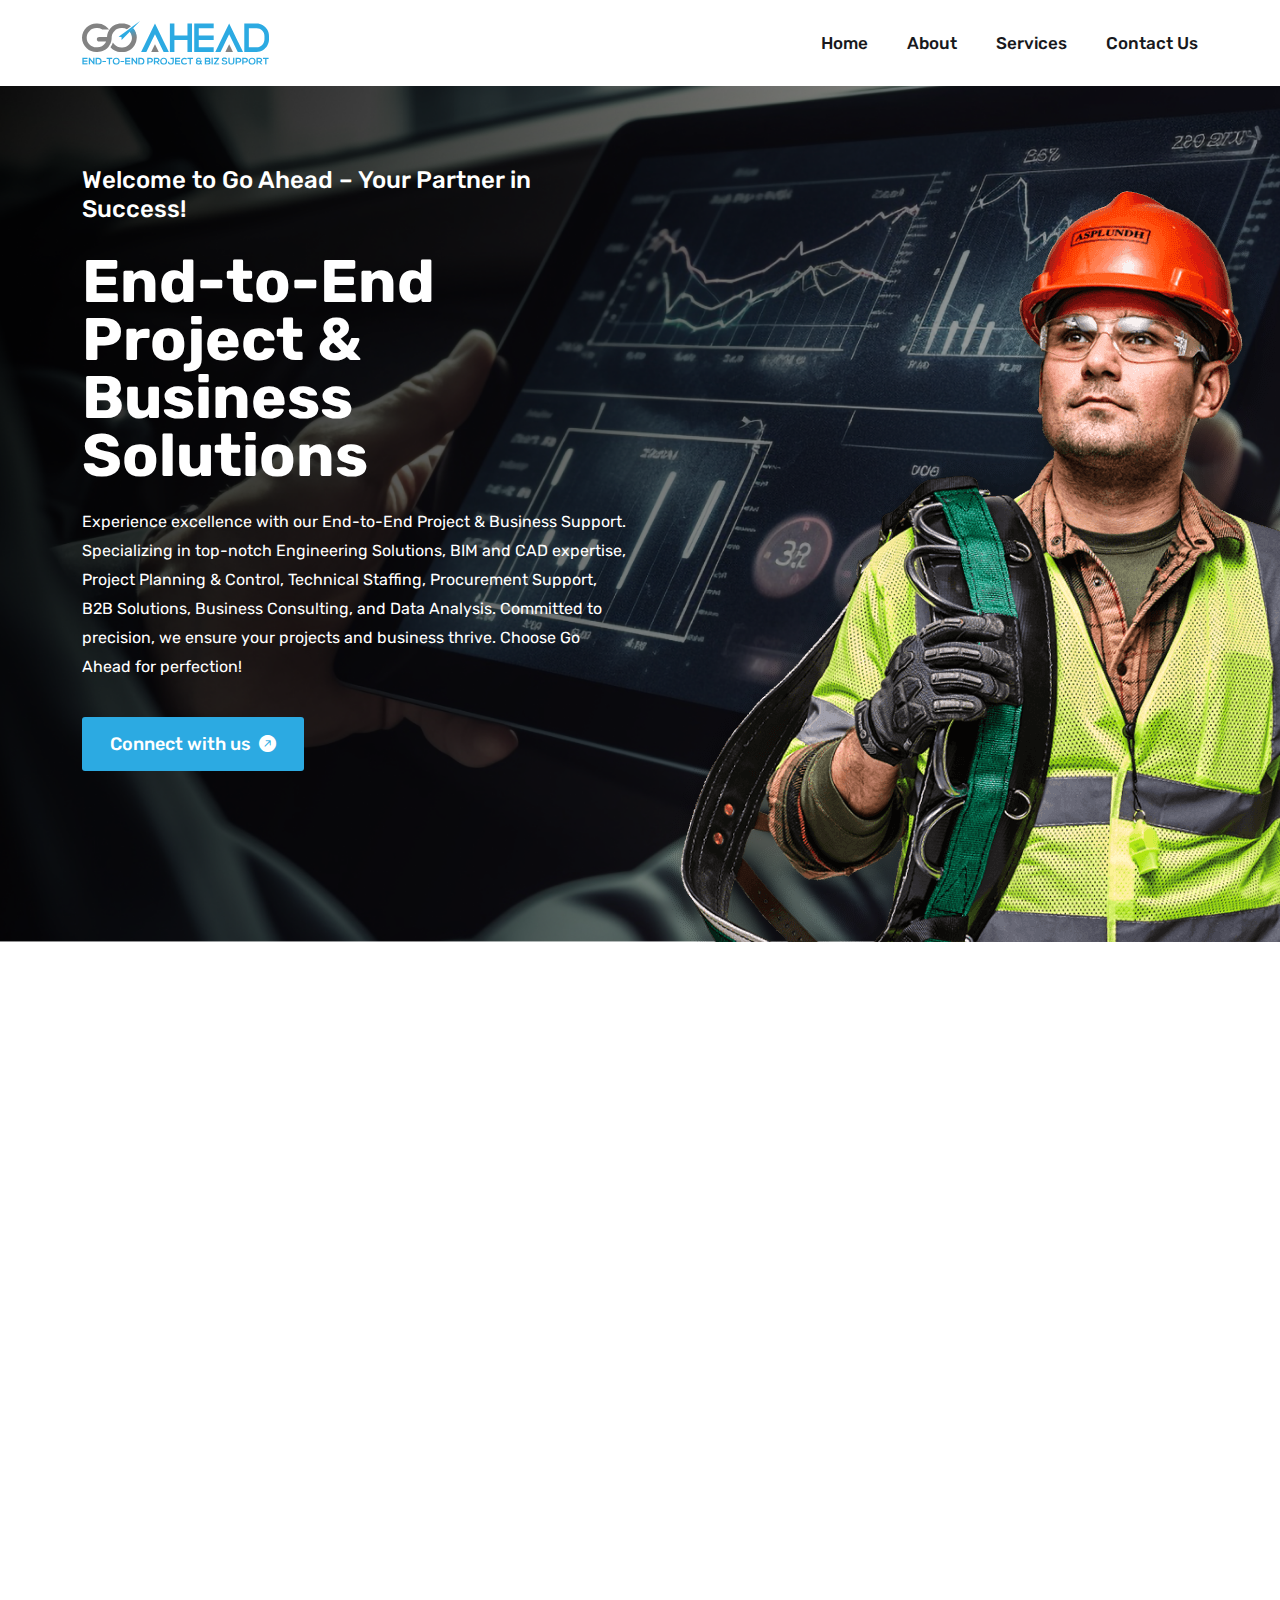
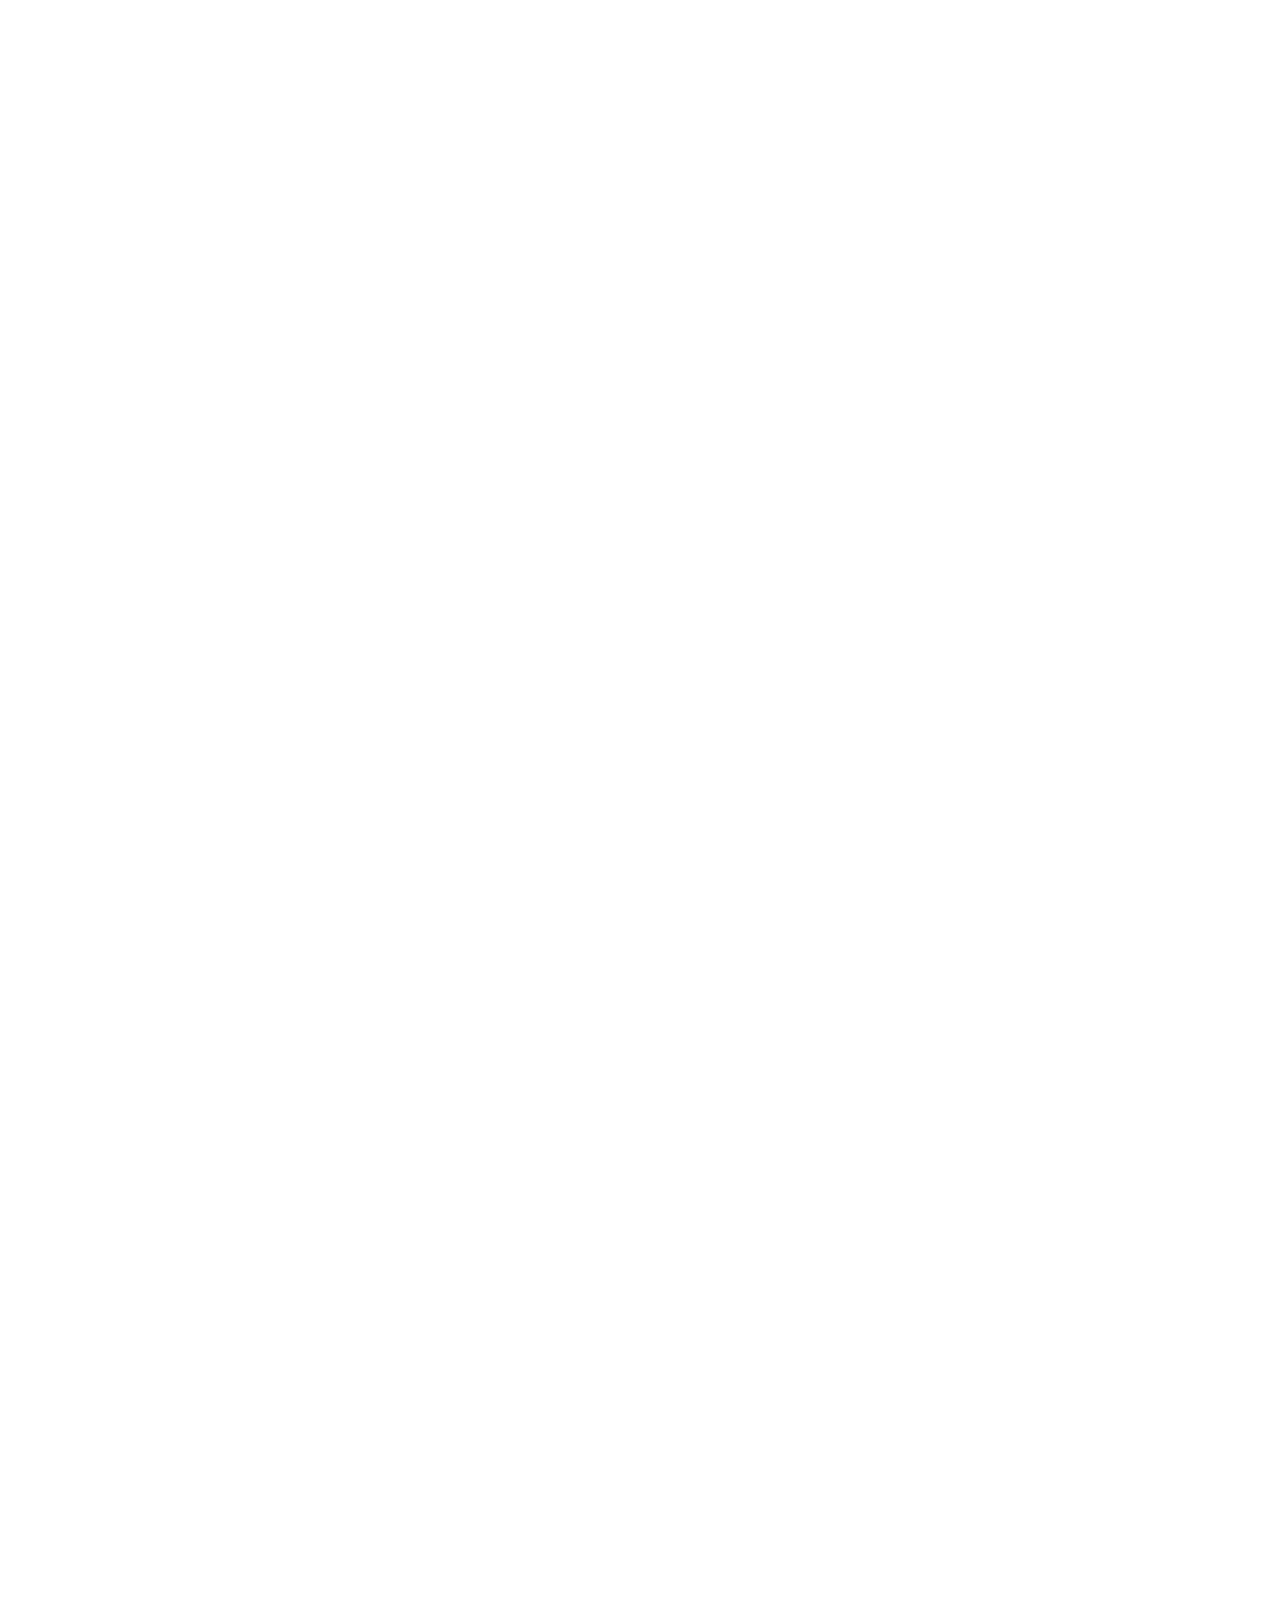
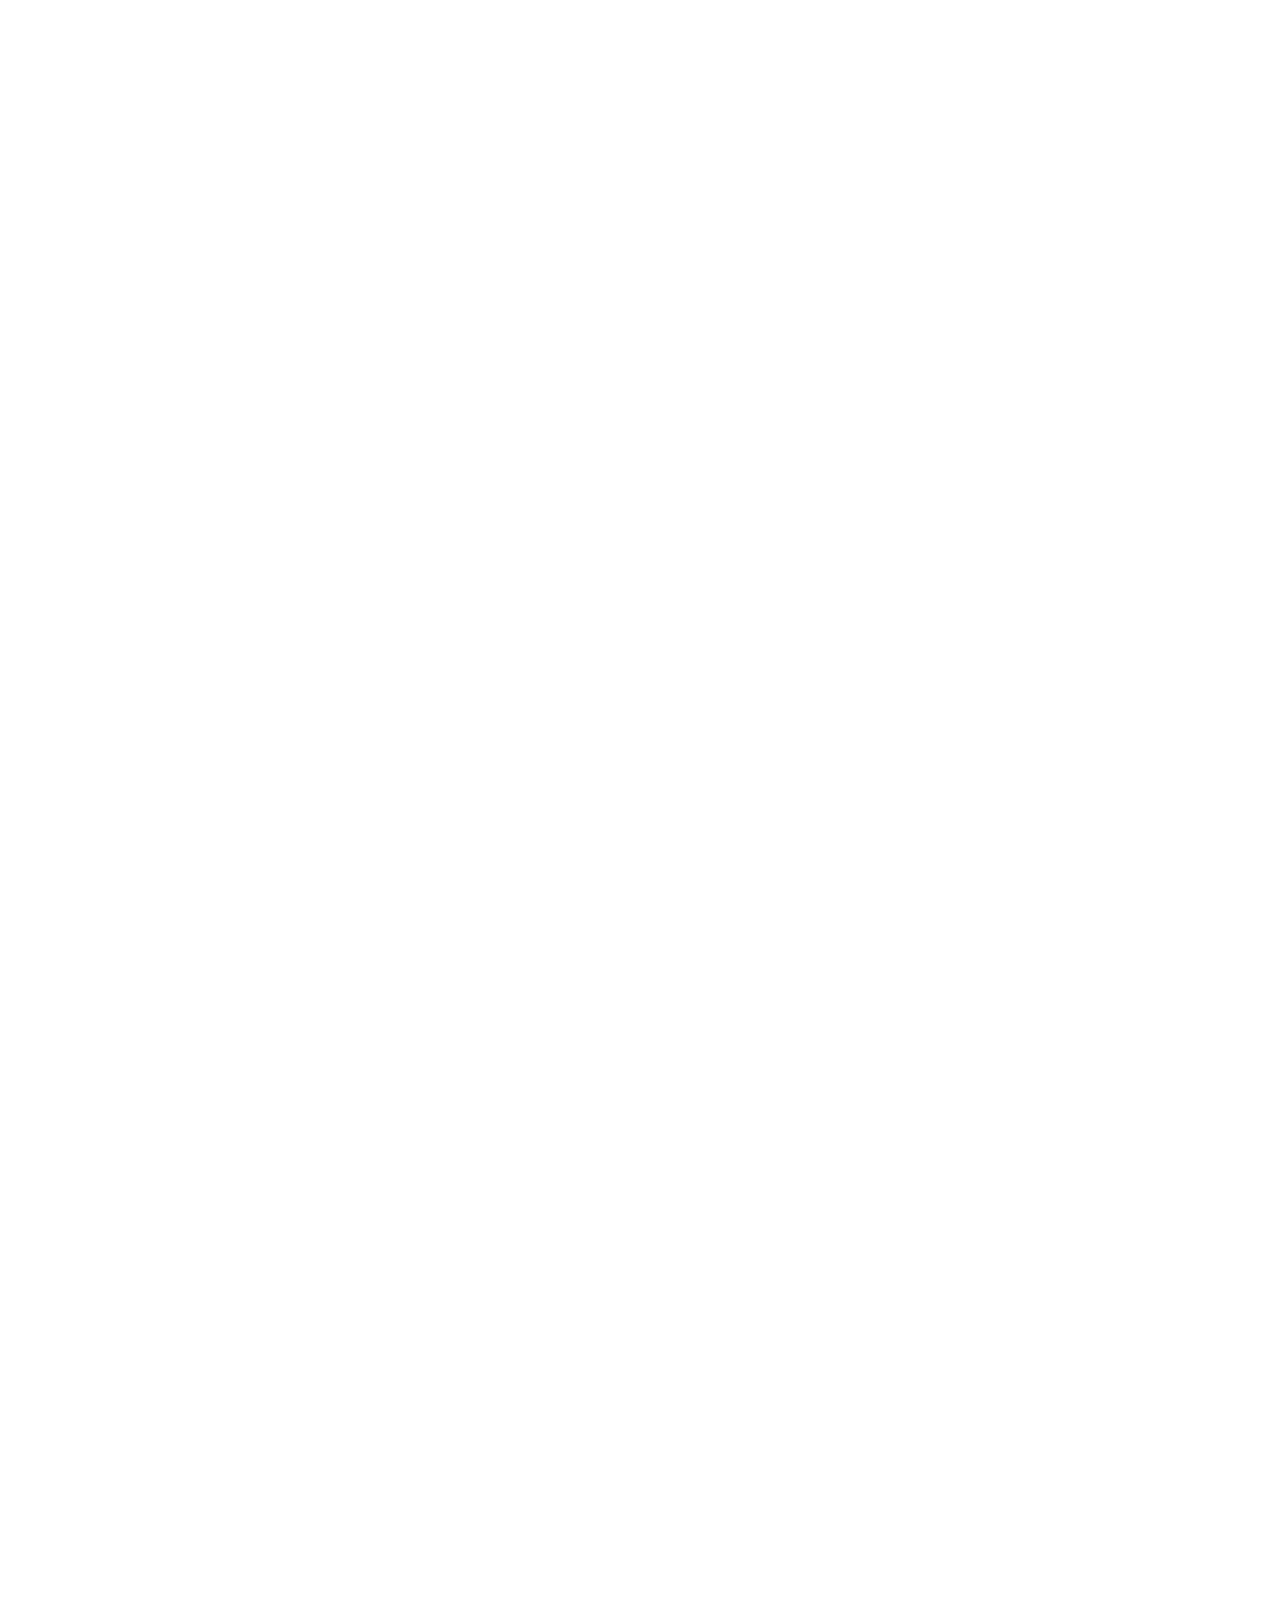
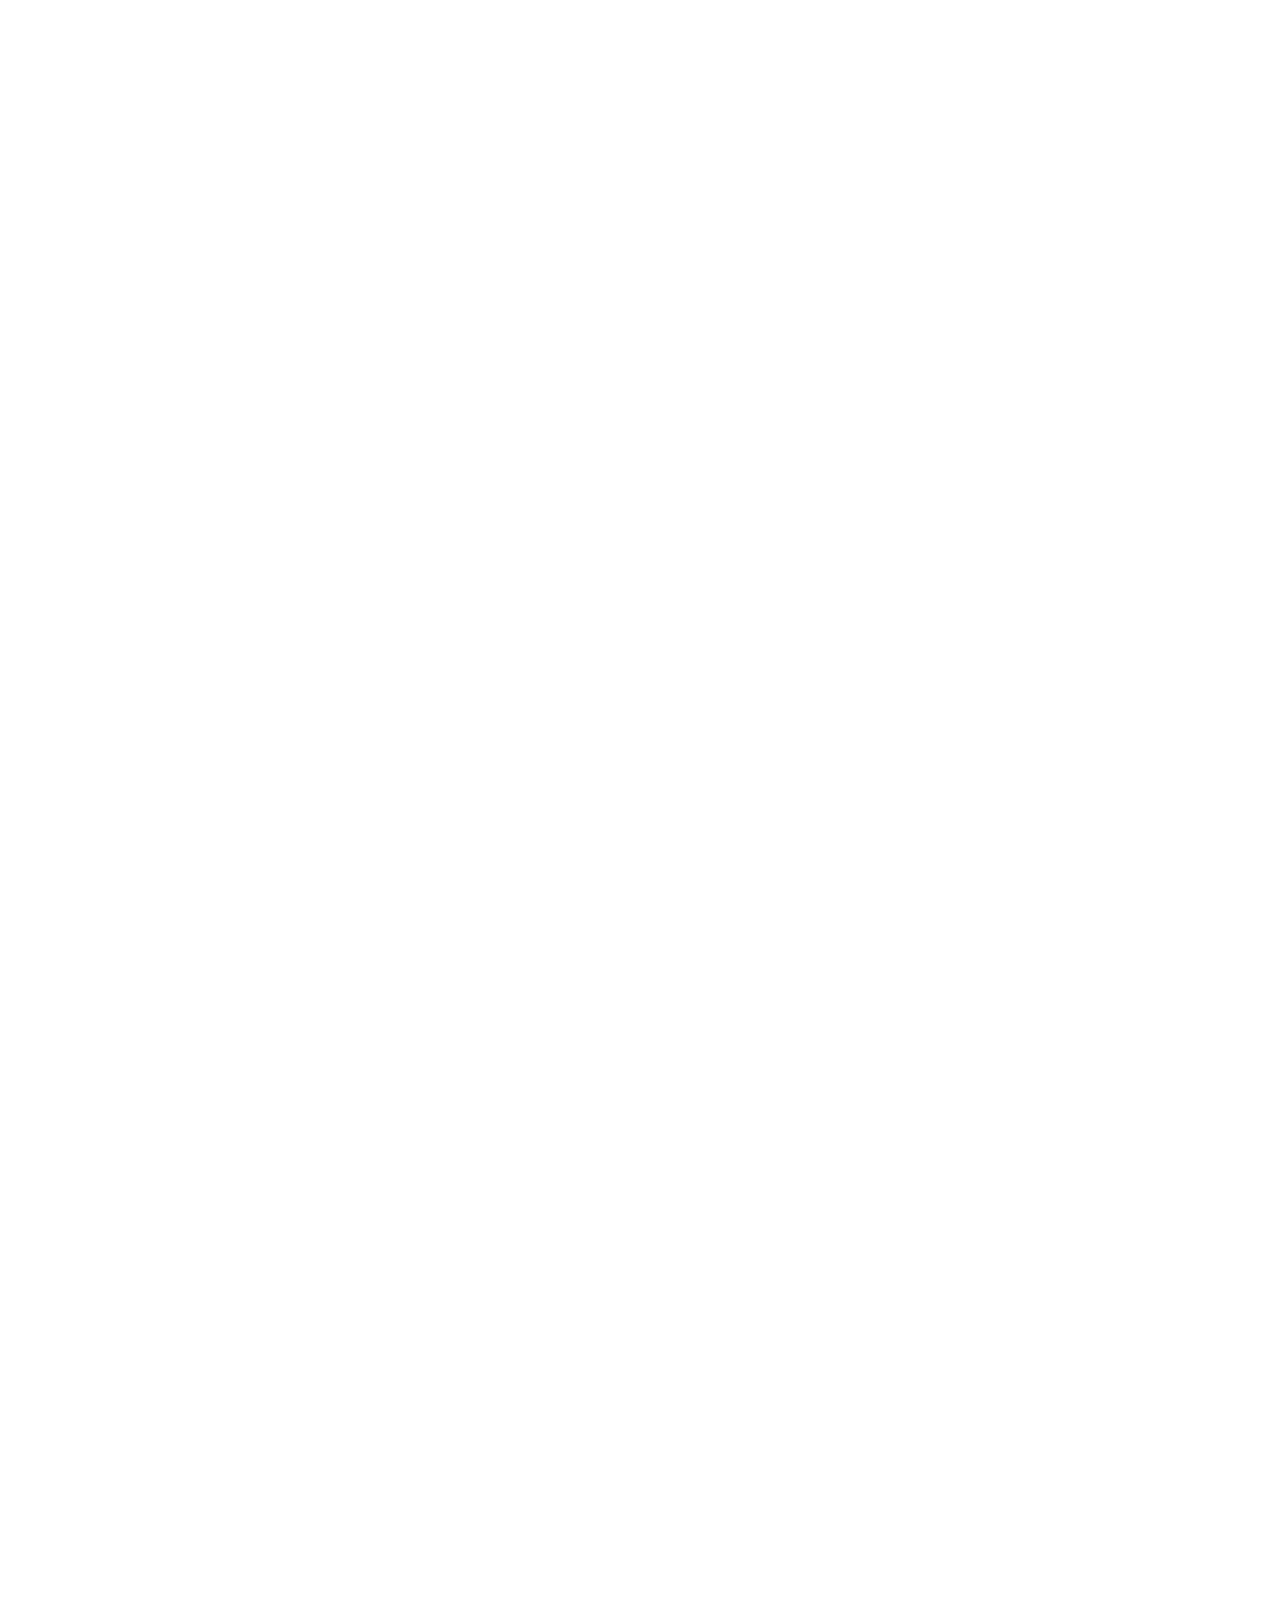
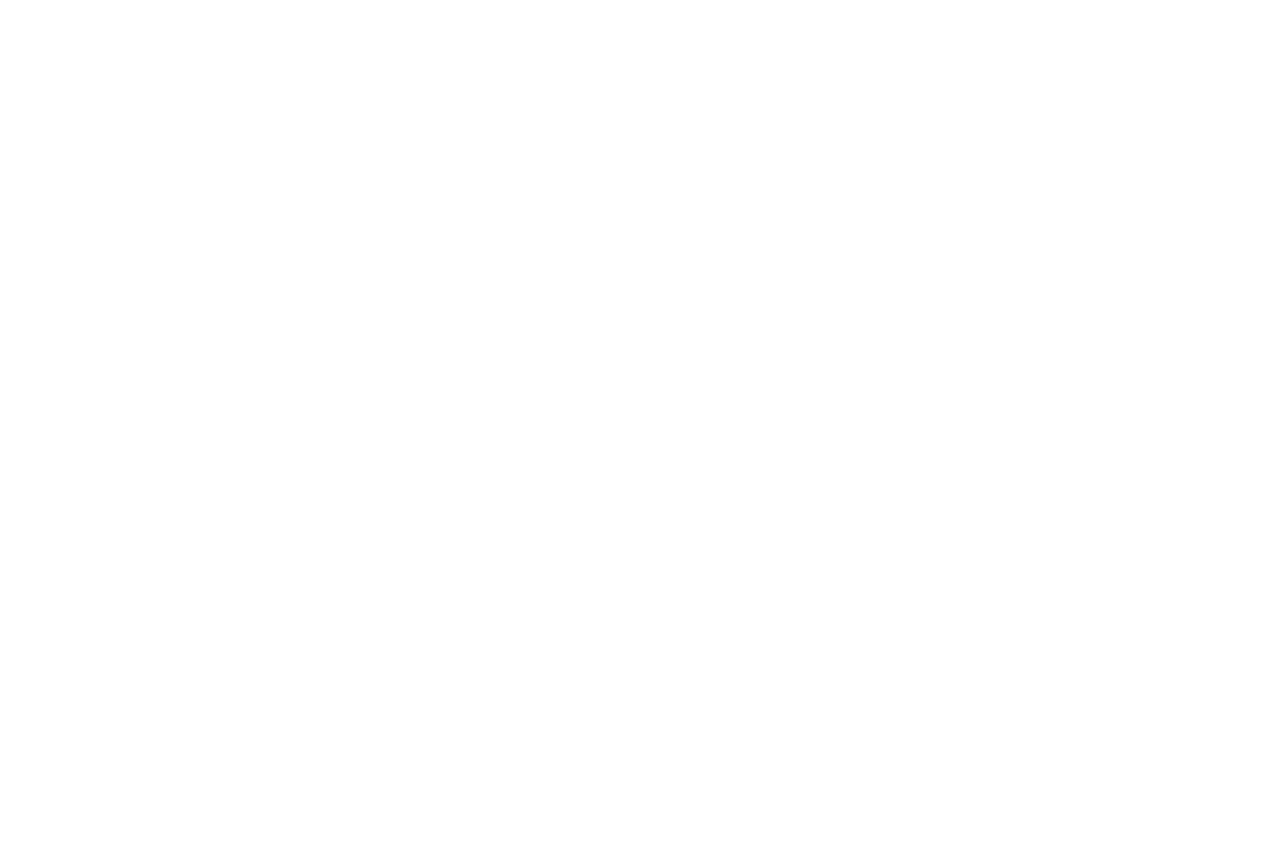
<file: index.html>
<!DOCTYPE HTML>
<html lang="en-US">

<head>
	<meta charset="UTF-8">
	<meta http-equiv="x-ua-compatible" content="ie=edge">
	<title>Go Ahead End-to-End Project & Biz Support | Empowering Success in Project Management</title>
	<meta name="description" content="Go Ahead End-to-End Project & Biz Support | Empowering Success in Project Management">
	<meta name="viewport" content="width=device-width, initial-scale=1">
	<!-- Favicon -->
	<link rel="icon" type="image/png" sizes="56x56" href="assets/images/fav-icon/favicon.png">
	<!-- bootstrap CSS -->
	<link rel="stylesheet" href="assets/css/bootstrap.min.css" type="text/css" media="all">
	<!-- carousel CSS -->
	<link rel="stylesheet" href="assets/css/owl.carousel.min.css" type="text/css" media="all">
	<!-- animate CSS -->
	<link rel="stylesheet" href="assets/css/animate.css" type="text/css" media="all">
	<!-- animate CSS -->
	<link rel="stylesheet" href="assets/css/animate.min.css" type="text/css" media="all">
	<!-- animated-text CSS -->
	<link rel="stylesheet" href="assets/css/animated-text.css" type="text/css" media="all">
	<!-- font-awesome CSS -->
	<link rel="stylesheet" href="assets/css/all.min.css" type="text/css" media="all">
	<!-- font-flaticon CSS -->
	<link rel="stylesheet" href="assets/css/flaticon.css" type="text/css" media="all">
	<!-- theme-default CSS -->
	<link rel="stylesheet" href="assets/css/theme-default.css" type="text/css" media="all">
	<!-- meanmenu CSS -->
	<link rel="stylesheet" href="assets/css/meanmenu.min.css" type="text/css" media="all">
	<!-- transitions CSS -->
	<link rel="stylesheet" href="assets/css/owl.transitions.css" type="text/css" media="all">
	<!-- venobox CSS -->
	<link rel="stylesheet" href="venobox/venobox.css" type="text/css" media="all">

	<!-- bootstrap icons -->
	<link rel="stylesheet" href="assets/css/bootstrap-icons.css" type="text/css" media="all">

	<!-- Main Style CSS -->
	<link rel="stylesheet" href="assets/css/style.css" type="text/css" media="all">
	<link rel="stylesheet" href="assets/css/custom.css" type="text/css" media="all">

	<!-- responsive CSS -->
	<link rel="stylesheet" href="assets/css/responsive.css" type="text/css" media="all">

	<!-- modernizr js -->
	<script src="assets/js/vendor/modernizr-3.5.0.min.js"></script>
</head>

<body>
	<!-- loder -->
	<div class="loader-wrapper">
		<div class="loader"></div>
		<div class="loder-section left-section"></div>
		<div class="loder-section right-section"></div>
	</div>

	<!--==================================================-->
	<!-- Start Euildint Header Area -->
	<!--==================================================-->
	<div class="header-area" id="sticky-header">
		<div class="container">
			<div class="row align-items-center">
				<div class="col-lg-3 col-md-6">
					<div class="header-logo">
						<a href="index.html"><img src="assets/images/logo.svg" alt="logo"></a>
					</div>
				</div>
				<div class="col-lg-9 col-md-12">
					<!--start header menu -->
					<div class="header-munu">
						<ul>
							<li><a href="index.html">Home</a></li>
							<li><a href="about.html">About</a></li>
							<li><a href="service.html">Services</a></li>
							<li><a href="contact.html">Contact Us</a></li>
						</ul>
						<!--<div class="header-social">
							<ul>
								 <li><a class="search-box-btn search-box-outer" href="#"><i class="bi bi-search"></i></a></li> 
								<li class="line"><a class="navSidebar-button search-box-outer" href="#"><i class="bi bi-grid-3x3-gap-fill"></i></a></li>
							</ul>	
						</div>-->
					</div>
					<!-- end header menu -->
				</div>
			</div>
		</div>
	</div>

	<!--Mobile Menu Area -->
	<div class="fixed-top d-sm-block d-md-block d-lg-none bg-theme">
		<nav class="navbar sticky-top navbar-expand-lg bg-theme">
		  <a class="navbar-brand p-3	" href="index.html">
			<img src="assets/images/mobile-menu-logo.svg" width="100%" alt="">
	  
		  </a>
		  <button class="navbar-toggler" type="button" data-toggle="collapse" data-target="#navbarSupportedContent"
			aria-controls="navbarSupportedContent" aria-expanded="false" aria-label="Toggle navigation">
			<i class="fas fa-bars" style="color: white;"></i>
		  </button>
	  
		  <div class="collapse navbar-collapse" id="navbarSupportedContent">
			<ul class="navbar-nav mr-auto w-100 justify-content-end mobile-nav-items-wrapper">
			  <li class="nav-item active">
				<a class="nav-link mobile-nav-items" href="index.html">Home</a>
			  </li>
			  <li class="nav-item">
				<a class="nav-link mobile-nav-items" href="about.html">About</a>
			  <li class="nav-item">
				<a class="nav-link mobile-nav-items" href="service.html">Services</a>
			  <li class="nav-item">
				<a class="nav-link mobile-nav-items" href="contact.html">Contact Us</a>
			  </li>
			  
			</ul>
		  </div>
		</nav>
	  </div>
	<!--==================================================-->
	<!-- End Euildint Header Area -->
	<!--==================================================-->

	<!--==================================================-->
	<!-- Start Euildint Slider Area -->
	<!--==================================================-->
	<div class="slider-area d-flex align-items-center">
		<div class="container">
			<div class="row align-items-center">
				<div class="col-lg-6 col-md-12">
					<!-- start slider content -->
					<div class="slider-content wow animate__slideInLeft">
						<div class="slider-sub-title">
							<h4>Welcome to Go Ahead – Your Partner in Success!</h4>
						</div>
						<div class="slider-main-title">
							<h1>End-to-End Project & Business Solutions</h1>
						</div>
						
						<div class="slider-discripton">
							<p>Experience excellence with our End-to-End Project & Business Support. Specializing in top-notch Engineering Solutions, BIM and CAD expertise, Project Planning & Control, Technical Staffing, Procurement Support, B2B Solutions, Business Consulting, and Data Analysis. Committed to precision, we ensure your projects and business thrive. Choose Go Ahead for perfection!

							</p>
						</div>
						<div class="eulding-btn">
							<a href="https://wa.link/b6879e" target="_blank" rel="noopener noreferrer">Connect with us <i class="bi bi-arrow-up-right-circle-fill"></i></a>
						</div>   
					</div>
					<!-- end slider content -->
				</div>
				<div class="col-lg-6 col-md-6">
					<div class="slider-thumb wow animate__slideInRight">
						<img src="assets/images/slider/slider-thumb.png" alt="slider-thumb">
					</div>
				</div>
			</div>
		</div>
	</div>
	<!--==================================================-->
	<!-- End Euildint Slider Area -->
	<!--==================================================-->

	<!--==================================================-->
	<!-- Start Euildint Feature Area -->
	<!--==================================================-->
	<div class="feature-area wow animate__slideInDown">
		<div class="container mr-160">
			<div class="row">
				<div class="col-lg-6"></div>
				<div class="col-lg-6 col-md-12">
					<div class="feature-items">
						<!--start feature single box -->
						<div class="feature-single-box">
							<div class="feature-content">
								<div class="feature-icon-thumb">
									<img  src="assets/images/resource/diagram.png" alt="">
								</div>
								<div class="feature-title">
									<h4 class="text-white">Save Your Time</h4>
									<h4 class="text-white">And Money</h4>
								</div>
								<!-- <div class="feature-icon">
									<i class="bi bi-arrow-up-right"></i>
								</div> -->
							</div>
						</div>
						<!--End feature single box -->

						<!--start feature single box -->
						<div class="feature-single-box active">
							<div class="feature-content">
								<div class="feature-icon-thumb two">
									<img src="assets/images/resource/construction.png" alt="">
								</div>
								<div class="feature-title two">
									<h4 class="text-white">Work With Our</h4>
									<h4 class="text-white">Expert Team</h4>
								</div>
								<!-- <div class="feature-icon two">
									<i class="bi bi-arrow-up-right"></i>
								</div> -->
							</div>
						</div>
						<!--End feature single box -->

						<!--start feature single box -->
						<div class="feature-single-box">
							<div class="feature-content">
								<div class="feature-icon-thumb">
									<img src="assets/images/resource/quality-assurance.png" alt="">
								</div>
								<div class="feature-title">
									<h4 class="text-white">Quality over</h4>
									<h4 class="text-white">Quantity</h4>
								</div>
								<!-- <div class="feature-icon">
									<i class="bi bi-arrow-up-right"></i>
								</div> -->
							</div>
						</div>
						<!--End feature single box -->
					</div>
				</div>
			</div>
		</div>
	</div>
	<!--==================================================-->
	<!-- End Euildint Feature Area -->
	<!--==================================================-->


	<!--==================================================-->
	<!-- Start Euildint About Area -->
	<!--==================================================-->
	<div class="about-area wow animate__slideInUp">
		<div class="container">
			<div class="row">
				<div class="col-lg-6 col-md-12">
					<div class="about-thumb wow animate__slideInUp">
						<img src="assets/images/about/about.png" alt="">
						<div class="about-shape">
							<img src="assets/images/about/about-shape.png" alt="">
						</div>
					</div>
				</div>
				<div class="col-lg-6 col-md-12">
					<div class="section-title">
						<div class="section-shape">
							<img src="assets/images/about/section-shape.png" alt="">
						</div>
						<div class="section-sub-title">
							<h4>End-to-End Project & Biz Support</h4>
						</div>
						<div class="section-main-title about">
							<h2>Empowering Projects </h2><h2> Across Industries</h2>
						</div>
					</div>
					<div class="about-content wow animate__slideInUp">
						<div class="about-discribtion pb-3 mb-30">
							<p>Go Ahead End-to-End Project & Biz Support is a dynamic and innovative venture dedicated to providing end-to-end project management and technical support consultancy. With a focus on serving small subcontractors and companies in the construction and IT sectors across the Middle East, including Saudi Arabia, Bahrain, UAE, Qatar, Oman, Kuwait, and India, we strive to be a trusted partner in ensuring successful and timely project completion.</p>
						</div>
						<!-- start process bar -->
						<!-- End process bar -->
						<div class="row">
							<div class="col-lg-6 col-md-6 col-sm-12">
							  <!--start about single box -->
							  <div class="about-single-box">
								<div class="about-icon">
								  <img src="assets/images/about/opportunity.png" alt="" />
								</div>
								<div class="about-text">
								  <h4>Vision</h4>
								  <p>
									Go Ahead envisions a thriving future for projects and businesses through seamless management and innovative solutions.                      </p>
								</div>
							  </div>
							  <!--end about single box -->
							</div>
							<div class="col-lg-6 col-md-6">
							  <!--start about single box -->
							  <div class="about-single-box">
								<div class="about-icon">
								  <img src="assets/images/about/value.png" alt="" />
								</div>
								<div class="about-text">
								  <h4>Core Values</h4>
								  <p>
									At Go Ahead, integrity, innovation, and precision are our cornerstones. Upholding the highest standards of integrity, continually seeking innovative solutions, and prioritizing precision.
								  </p>
								</div>
							  </div>
							  <!--end about single box -->
							</div>
							<div class="col-lg-6 col-md-6">
							  <!--start about single box -->
							  <div class="about-single-box">
								<div class="about-icon">
								  <img src="assets/images/about/target.png" alt="" />
								</div>
								<div class="about-text">
								  <h4>Mission</h4>
								  <p>
									Go Ahead excels in control, scheduling, documentation, and IT support. Committed to clients' project success through effective support services.
								  </p>
								</div>
							  </div>
							  <!--end about single box -->
							</div>
							<div class="col-lg-6 col-md-6">
							  <!--start about single box -->
							  <div class="about-single-box">
								<div class="about-icon">
								  <img src="assets/images/about/innovation.png" alt="" />
								</div>
								<div class="about-text">
								  <h4>Commitment</h4>
								  <p>
									Embracing innovation is at the heart of Go Ahead. Committed to staying at the forefront of industry trends and continuously improving our project management and consultancy services.
								  </p>
								</div>
							  </div>
							  <!--end about single box -->
							</div>
						  </div>
						<div class="eulding-btn about">
							<a href="about.html">Read More <i class="bi bi-arrow-up-right-circle-fill"></i></a>
						</div>
					</div>
				</div>
			</div>
		</div>
	</div>
	<!--==================================================-->
	<!-- End Euildint About Area -->
	<!--==================================================-->

	<!--==================================================-->
	<!-- Start Euildint Contact Area -->
	<!--==================================================-->
	<div class="contact-area wow animate__slideInUp">
		<div class="container">
			<div class="row align-items-center">
				<div class="col-lg-7 col-md-12">
					<div class="section-title">
						<div class="section-main-title contact">
							<h2>Contact us Today And Let us</h2>
							<h2>Know What you Need</h2>
						</div>
					</div>
					<div class="contact-discription">
						<p>
							Connect with us today! Our experts are ready to understand your needs, providing tailored solutions for project success and business growth.

						</p>
					</div>
					<div class="eulding-btn">
						<a href="contact.html">Contact Us <i class="bi bi-arrow-up-right-circle-fill"></i></a>
					</div>
				</div>
				<div class="col-lg-5 col-md-6">
					<div class="contact-thumb wow animate__slideInRight">
						<img src="assets/images/resource/contact-thumb.png" alt="">
						<div class="contact-shape bounce-animate">
							<img src="assets/images/resource/contact-shape.png" alt="">
						</div>
					</div>
				</div>
			</div>
		</div>
	</div>
	<!--==================================================-->
	<!-- End Euildint Contact Area -->
	<!--==================================================-->

	<!--==================================================-->
	<!-- Start Euildint Service Area -->
	<!--==================================================-->
	<div class="service-area wow animate__slideInUp">
		<div class="container">
						<div class="row">
				<div class="col-lg-12">
					<!-- start section title -->
					<div class="section-title text-center">
						<div class="section-shape">
							<img src="assets/images/about/section-shape.png" alt="">
						</div>
						<div class="section-sub-title">
							<h4>WHAT WE DO</h4>
						</div>
						<div class="section-main-title">
							<h2>High Quality Services Of </h2>
							<h2>Multiple Industries</h2>
						</div>
					</div>
					<!-- End section title -->
				</div>
			</div>
			<div class="row">
				<div class="col-lg-4 col-md-6 mb-30">
				  <!-- start service items box -->
				  <div class="service-items-box-two">
					<div class="service-icon-thumb">
					  <img src="assets/images/service/engineering.png" alt="" />
					</div>
					<div class="service-items-title">
					  <h4 >
						Engineering <br> Services
					  </h4>
					</div>
					<div class="service-items-content-two">
					  <p>
						Maximize project potential with our comprehensive Engineering Services. Our offerings include architectural design, MEP modeling, structural design, civil engineering, 3D coordination, facility management, scan to BIM, 4D & 5D solutions, BIM implementation, family creation, AutoCAD drafting, and specialized infrastructure BIM projects. Your projects are our top priority.
					  </p>
					</div>
				  </div>
				  <!-- End service items box -->
				</div>
				<div class="col-lg-4 col-md-6 mb-30">
					<!-- start service items box -->
					<div class="service-items-box-two">
					  <div class="service-icon-thumb">
						<img src="assets/images/service/proj-planning.png" alt="" />
					  </div>
					  <div class="service-items-title">
						<h4 >
							Project Planning & 
							<br> Control
						</h4>
					  </div>
					  <div class="service-items-content-two">
						<p>
							Elevate your projects with our top-tier Project Control and Schedule services. We ensure project success through meticulous planning, monitoring, and control. Our expertise includes precise scheduling, comprehensive performance reporting, expert management of baseline, revision, and recovery scheduling, and efficient handling of time extensions. Count on us for timely project completion with a commitment to excellence.
						</p>
					  </div>
					</div>
					<!-- End service items box -->
				</div>
				<div class="col-lg-4 col-md-6 mb-30">
					<!-- start service items box -->
					<div class="service-items-box-two">
					  <div class="service-icon-thumb">
						<img src="assets/images/service/b2b.png" alt="" />
					  </div>
					  <div class="service-items-title">
						<h4 >
							Business Support <br> and Consultancy
						</h4>
					  </div>
					  <div class="service-items-content-two">
						<p>
							Empower your business with our comprehensive Business Support and Consultancy services. Our tailored solutions cover strategic planning, performance optimization, financial guidance, and operational efficiency. We streamline processes, boost productivity, and ensure your financial well-being. Together, we pave the way for your business's triumphant journey.
						</p>
					  </div>
					</div>
					<!-- End service items box -->
				</div>
				<div class="col-lg-4 col-md-6 mb-30">
					<!-- start service items box -->
					<div class="service-items-box-two">
					  <div class="service-icon-thumb">
						<img src="assets/images/service/corporation.png" alt="" />
					  </div>
					  <div class="service-items-title">
						<h4 >
							Procurement   <br> Support
						</h4>
					  </div>
					  <div class="service-items-content-two">
						<p>
							Elevate your procurement processes with our comprehensive services. We guide you through vendor selection and evaluation, develop effective procurement strategies, evaluate bids to ensure the best selections for your projects, and efficiently manage purchase orders. Our expertise streamlines the procurement phase, ensuring your projects run smoothly. Your procurement success is our focus.
						</p>
					  </div>
					</div>
					<!-- End service items box -->
				</div>
				<div class="col-lg-4 col-md-6 mb-30">
					<!-- start service items box -->
					<div class="service-items-box-two">
					  <div class="service-icon-thumb">
						<img src="assets/images/service/staffing.png" alt="" />
					  </div>
					  <div class="service-items-title">
						<h4 >
							Project Technical<br> Staffing
						</h4>
					  </div>
					  <div class="service-items-content-two">
						<p>
						  Services related to financial record-keeping, bookkeeping, tax
						  preparation.Boost your projects with our Project Technical Staffing solutions. We excel in hiring skilled professionals, including surveyors, planning engineers, IT experts, and technicians, to offer flexible part-time project support. Certified project managers lead your endeavors, while our on-site technical support guarantees smooth progress and immediate issue resolution, setting your projects up for success.
						</p>
					  </div>
					</div>
					<!-- End service items box -->
				</div>
				<div class="col-lg-4 col-md-6 mb-30">
					<!-- start service items box -->
					<div class="service-items-box-two">
					  <div class="service-icon-thumb">
						<img src="assets/images/service/businessConsultant.png" alt="" />
					  </div>
					  <div class="service-items-title">
						<h4 >
							Data Analysis and Insights
						</h4>
					  </div>
					  <div class="service-items-content-two">
						<p style="margin: 24px 0 !important;">
							Unlock the power of data with our Data Analysis and Insights service. We provide actionable insights for better decision-making, using comprehensive data analysis and reporting. From project performance metrics to business process optimization, we've got your data needs covered, turning your data into a valuable asset for success.
						</p>
					  </div>
					</div>
					<!-- End service items box -->
				</div>
				
			  </div>
		</div>
	</div>
	<!--==================================================-->
	<!-- End Euildint Service Area -->
	<!--==================================================-->

	<!--==================================================-->
	<!-- Start Euildint Faq Area -->
	<!--==================================================-->
	<div class="faq-area wow animate__slideInUp">
		<div class="container">
			<div class="row">
				<div class="col-lg-6 col-md-12">
					<div class="section-title wow animate__slideInUp">
						<div class="section-main-title">
							<h2> Discover the foundations, aspirations, and FAQs </h2>
						</div>
					</div>
					<div class="faq-thumb">
						<img width="100%" height="auto" src="assets/images/resource/faq-img.png" alt="">
					</div>
				</div>
				<div class="col-lg-6 col-md-12">
					<!-- start accordion -->
					<div class="tab_container wow animate__slideInUp">
						<div id="tab1" class="tab_content">
							<ul class="accordion">
								<li>
									<a class="active"><span>What services does Go Ahead offer </span></a>
									<p style="display: block;"> Go Ahead provides comprehensive Project Control and Planning services, including Engineering, Project Technical Staffing, Procurement Support, Business-to-Business Solutions, and more.
									</p>
								</li>
								<li>
									<a ><span>How can Go Ahead support my business projects?</span></a>
									<p > We offer end-to-end support, from precise Engineering Services to Project Planning, Technical Staffing, and Business Solutions, ensuring successful project completion and business growth</p>
								</li>
								<li>
									<a><span>Can Go Ahead manage different projects effectively? </span></a>
									<p>Absolutely! Despite being a newer player, we bring fresh perspectives and tailored approaches to ensure project success.
									</p>
								</li>
								<li>
									<a><span>What sets Go Ahead apart in the market?
									</span></a>
									<p> Go Ahead stands out for its commitment to excellence, data-driven decisions, and a holistic approach to project and business support, ensuring client satisfaction and project success.
									</p>
								</li>
							</ul>
						</div>
					</div>
					<!-- End accordion -->
				</div>
			</div>
		</div>
	</div>
	<!--==================================================-->
	<!-- End Euildint Faq Area -->
	<!--==================================================-->



	<!--==================================================-->
	<!-- Start Euildint Project Area -->
	<!--==================================================-->
	<div class="project-area wow animate__slideInUp">
		<div class="container">
			<div class="row">
				<div class="col-lg-12">
					<!-- start section title -->
					<div class="section-title text-center">
						<div class="section-shape">
							<img src="assets/images/about/section-shape.png" alt="">
						</div>
						<div class="section-sub-title">
							<h4 class="text-white">  End-to-End Project & Biz Support
							</h4>
						</div>
						<div class="section-main-title">
							<h2>Exploring Future Projects </h2>
							<div class="service-items-content-two">
								<p>
									Stay tuned for exciting upcoming projects as we embark on new ventures. We are committed to delivering excellence in our future endeavors.
									<br>
									For now have a glimpse at our area of expertise
								</p>	
							</div>
					</div>
					<!-- End section title -->
				</div>
			</div>
			<div class="row">
				
				<div class="col-lg-4 col-md-6 col-sm-12 p-4">
					<!-- start service single box -->
					<div class="service-single-box wow animate__slideInUp">
						<div class="service-thumb">
							<img src="assets/images/resource/service1.png" alt="">
						</div>
						<div class="service-content">
							<div class="service-icon">
								<img src="assets/images/resource/service-icon.png" alt="">
							</div>
							<div class="service-text">
								<h4 class="text-white">Comprehensive Engineering Solutions </h4>
								 <!-- <p>Consectetur adipiscing elit, sed dots eiusmod tempor incid saidul</p> -->
								<!-- <a href="#">Read More <i class="bi bi-arrow-right"></i></a> -->
							</div>
						</div>
						
					</div>
					<!-- End service single box -->
				</div>
				<div class="col-lg-4 col-md-6 col-sm-12 p-4">
					<!-- start service single box -->
					<div class="service-single-box wow animate__slideInUp">
						<div class="service-thumb">
							<img src="assets/images/resource/BIM1.png" alt="">
						</div>
						<div class="service-content">
							<div class="service-icon">
								<img src="assets/images/resource/service-icon.png" alt="">
							</div>
							<div class="service-text">
								<h4 class="text-white">BIM Implementation Excellence</h4>
								<!-- <p>Consectetur adipiscing elit, sed dots eiusmod tempor incid saidul</p> -->
								<!-- <a href="#">Read More <i class="bi bi-arrow-right"></i></a> -->
							</div>
						</div>
						
					</div>
					<!-- End service single box -->
				</div>
				<div class="col-lg-4 col-md-6 col-sm-12 p-4">
					<!-- start service single box -->
					<div class="service-single-box wow animate__slideInUp">
						<div class="service-thumb">
							<img src="assets/images/resource/3dmastery.png" alt="">
						</div>
						<div class="service-content">
							<div class="service-icon">
								<img src="assets/images/resource/service-icon.png" alt="">
							</div>
							<div class="service-text">
								<h4 class="text-white">3D Design Mastery</h4>
								<!-- <p>Consectetur adipiscing elit, sed dots eiusmod tempor incid saidul</p> -->
								<!-- <a href="#">Read More <i class="bi bi-arrow-right"></i></a> -->
							</div>
						</div>
						
					</div>
					<!-- End service single box -->
				</div>
				<div class="col-lg-4 col-md-6 col-sm-12 p-4">
					<!-- start service single box -->
					<div class="service-single-box wow animate__slideInUp">
						<div class="service-thumb">
							<img src="assets/images/resource/MEPModelling.png" alt="">
						</div>
						<div class="service-content">
							<div class="service-icon">
								<img src="assets/images/resource/service-icon.png" alt="">
							</div>
							<div class="service-text">
								<h4 class="text-white">MEP Modeling Precision </h4>
								<!-- <p>Consectetur adipiscing elit, sed dots eiusmod tempor incid saidul</p> -->
								<!-- <a href="#">Read More <i class="bi bi-arrow-right"></i></a> -->
							</div>
						</div>
						
					</div>
					<!-- End service single box -->
				</div>
				<div class="col-lg-4 col-md-6 col-sm-12 p-4">
					<!-- start service single box -->
					<div class="service-single-box wow animate__slideInUp">
						<div class="service-thumb">
							<img src="assets/images/resource/strDesign.png" alt="">
						</div>
						<div class="service-content">
							<div class="service-icon">
								<img src="assets/images/resource/service-icon.png" alt="">
							</div>
							<div class="service-text">
								<h4 class="text-white">Structural Design Expertise</h4>
								<!-- <p>Consectetur adipiscing elit, sed dots eiusmod tempor incid saidul</p> -->
								<!-- <a href="#">Read More <i class="bi bi-arrow-right"></i></a> -->
							</div>
						</div>
						
					</div>
					<!-- End service single box -->
				</div>
				<div class="col-lg-4 col-md-6 col-sm-12 p-4">
					<!-- start service single box -->
					<div class="service-single-box wow animate__slideInUp">
						<div class="service-thumb">
							<img src="assets/images/resource/civil.png" alt="">
						</div>
						<div class="service-content">
							<div class="service-icon">
								<img src="assets/images/resource/service-icon.png" alt="">
							</div>
							<div class="service-text">
								<h4 class="text-white"> Civil Engineering Solutions</h4>
								<!-- <p>Consectetur adipiscing elit, sed dots eiusmod tempor incid saidul</p> -->
								<!-- <a href="#">Read More <i class="bi bi-arrow-right"></i></a> -->
							</div>
						</div>
						
					</div>
					<!-- End service single box -->
				</div>
				<div class="col-lg-4 col-md-6 col-sm-12 p-4">
					<!-- start service single box -->
					<div class="service-single-box wow animate__slideInUp">
						<div class="service-thumb">
							<img src="assets/images/resource/service2.png" alt="">
						</div>
						<div class="service-content">
							<div class="service-icon">
								<img src="assets/images/resource/service-icon.png" alt="">
							</div>
							<div class="service-text">
								<h4 class="text-white">Scan to BIM Innovation</h4>
								<!-- <p>Consectetur adipiscing elit, sed dots eiusmod tempor incid saidul</p> -->
								<!-- <a href="#">Read More <i class="bi bi-arrow-right"></i></a> -->
							</div>
						</div>
						
					</div>
					<!-- End service single box -->
				</div>
				<div class="col-lg-4 col-md-6 col-sm-12 p-4">
					<!-- start service single box -->
					<div class="service-single-box wow animate__slideInUp">
						<div class="service-thumb">
							<img src="assets/images/resource/autocad.png" alt="">
						</div>
						<div class="service-content">
							<div class="service-icon">
								<img src="assets/images/resource/service-icon.png" alt="">
							</div>
							<div class="service-text">
								<h4 class="text-white">AutoCAD Drafting Precision</h4>
								<!-- <p>Consectetur adipiscing elit, sed dots eiusmod tempor incid saidul</p> -->
								<!-- <a href="#">Read More <i class="bi bi-arrow-right"></i></a> -->
							</div>
						</div>
						
					</div>
					<!-- End service single box -->
				</div>
				<div class="col-lg-4 col-md-6 col-sm-12 p-4">
					<!-- start service single box -->
					<div class="service-single-box wow animate__slideInUp">
						<div class="service-thumb">
							<img src="assets/images/resource/service3.png" alt="">
						</div>
						<div class="service-content">
							<div class="service-icon">
								<img src="assets/images/resource/service-icon.png" alt="">
							</div>
							<div class="service-text">
								<h4 class="text-white">4D & 5D Solutions Integration</h4>
								<!-- <p>Consectetur adipiscing elit, sed dots eiusmod tempor incid saidul</p> -->
								<!-- <a href="#">Read More <i class="bi bi-arrow-right"></i></a> -->
							</div>
						</div>
						
					</div>
					<!-- End service single box -->
				</div>
				
			</div>
			
			
		</div>
	</div>
	<!--==================================================-->
	<!-- End Euildint Project Area -->
	<!--==================================================-->


	
	<!--==================================================-->
	<!-- Start Euildint Footer Area -->
	<!--==================================================-->
	<div class="footer-area">
		<div class="container">
		  <div class="row">
			<div class="col-lg-3 col-md-6">
			  <div
				class="footer-wiget wow animate__zoomIn"
				style="visibility: visible"
			  >
				<div class="footer-wiget-log">
				  <a href="index.html"
					><img src="assets/images/footer/footer-logo.png" alt=""
				  /></a>
				</div>
				<div class="footer-wiget-text">
				  <p>
					Go Ahead: Dynamic and Innovative End-to-End Project & Biz Support. Dedicated to providing comprehensive project management and technical support consultancy for your success.
				  </p>
				</div>
				<div class="footer-wiget-social">
				  <ul>
					<li>
					  <a href="#"><i class="fab fa-facebook-f"></i></a>
					</li>
					<li>
					  <a href="#"><i class="fab fa-instagram"></i></a>
					</li>
					<li>
					  <a href="#"><i class="fab fa-twitter"></i></a>
					</li>
					<li>
					  <a href="#"><i class="fab fa-linkedin-in"></i></a>
					</li>
				  </ul>
				</div>
			  </div>
			</div>
			<div class="col-lg-3 col-md-6">
			  <div
				class="footer-wiget wow animate__slideInDown"
				style="visibility: visible"
			  >
				<div class="footer-wiget-title">
				  <h4>Saudi Arabia</h4>
				</div>
				<div class="footer-wiget-text">
				  <p>
					First Floor <br>
					Building No 7419 <br>
					Near Al Abeer Hospital<br>
					Khalid Bin Al Waleed Street <br>
					Central Jeddah <br> Kingdom of Saudi Arabia
					<br />
					<a href="mailto:info@goaheadxpert.com" style="color: white"
					  >info@goaheadxpert.com</a
					>
					<br>
					<a href="mailto:goaheadxpert@gmail.com" style="color: white"
					>goaheadxpert@gmail.com</a
				  >
					<br />
					<a href="tel:+966592859139" style="color: white">
					  +966 592859139</a
					>
				  </p>
				</div>
			  </div>
			</div>
			<div class="col-lg-3 col-md-6">
			  <div
				class="footer-wiget wow animate__slideInDown"
				style="visibility: visible"
			  >
				<div class="footer-wiget-title">
				  <h4>Bahrain</h4>
				</div>
				<div class="footer-wiget-text">
				  <p>
					Office 11<br>
					Building No 3689 <br>
					Road 0473<br>
					Central Manama<br> Kingdom of Bahrain
					<br />
					<a href="mailto:info@goaheadxpert.com" style="color: white"
					  >info@goaheadxpert.com</a
					>
					<br>
					 <a href="mailto:goaheadxpert@gmail.com" style="color: white"
					>goaheadxpert@gmail.com</a
				  >
					<br />
					<a href="tel:+97338106831" style="color: white">
					  +973 38106831</a
					>
				  </p>
				</div>
			  </div>
			</div>
			<div class="col-lg-3 col-md-6">
			  <div
				class="footer-wiget wow animate__slideInDown"
				style="visibility: visible"
			  >
				<div class="footer-wiget-title">
				  <h4>India</h4>
				</div>
				<div class="footer-wiget-text">
				  <p>Sand Bank Road <br> Vatakara <br> Calicut <br> Kerala <br> India 
					<br />
					<a href="mailto:info@goaheadxpert.com" style="color: white"
					  >info@goaheadxpert.com</a
					>
					<br>
					 <a href="mailto:goaheadxpert@gmail.com" style="color: white"
					>goaheadxpert@gmail.com</a
				  >
					<br />
					<a href="tel:+919567238919" style="color: white">
					  +91 9567238919</a
					>
				  </p>
				</div>
			  </div>
			</div>
		  </div>
		  <div class="row mt-110">
			<div class="col-lg-6 col-md-12">
			  <div class="copyright-text">
				<p>Copyright ©<a href="https://mirrorfolio.com/">mirrorfolio</a> All Rights Reserved.</p>
			  </div>
			</div>
			<div class="col-lg-6 col-md-12">
			  <div class="footer-condition">
				<ul>
				  <li><a href="index.html">Home</a></li>
				  <li><a href="about.html">About</a></li>
				  <li><a href="service.html">Services</a></li>
				  <li><a href="contact.html">Contact Us</a></li>
				</ul>
			  </div>
			</div>
		  </div>
		</div>
	  </div>
	<!--==================================================-->
	<!-- End Euildint Footer Area -->
	<!--==================================================-->


	<!--==================================================-->
	<!-- Start Search Popup Area -->
	<!--==================================================-->
	<!-- <div class="search-popup">
		<button class="close-search style-two"><span class="flaticon-multiply"><i class="far fa-times-circle"></i></span></button>
		<button class="close-search"><i class="fas fa-arrow-up"></i></button>
		<form method="post" action="#">
			<div class="form-group">
				<input type="search" name="search-field" value="" placeholder="Search Here" required="">
				<button type="submit"><i class="fa fa-search"></i></button>
			</div>
		</form>
	</div> -->
	<!--==================================================-->
	<!-- End Search Popup Area -->
	<!--==================================================-->

	<!--==================================================-->
	<!-- Start scrollup section Area -->
	<!--==================================================-->
	<!-- scrollup section -->
	 <div class="scroll-area">
		<div class="top-wrap">
			<div class="go-top-btn-wraper">
				<div class="go-top go-top-button">
					<i class="fas fa-arrow-up"></i>
					<i class="fas fa-arrow-up"></i>
				</div>
			</div>
		</div>
	</div>

	<!--==================================================-->
	<!-- End scrollup section Area -->
	<!--==================================================-->


	<!-- jquery js -->
	<script src="assets/js/vendor/jquery-3.6.2.min.js"></script>

	<script src="assets/js/popper.min.js"></script>

	<!-- bootstrap js -->
	<script src="assets/js/bootstrap.min.js"></script>

	<!-- carousel js -->
	<script src="assets/js/owl.carousel.min.js"></script>

	<!-- counterup js -->
	<script src="assets/js/jquery.counterup.min.js"></script>

	<!-- waypoints js -->
	<script src="assets/js/waypoints.min.js"></script>

	<!-- wow js -->
	<script src="assets/js/wow.min.js"></script>

	<!-- imagesloaded js -->
	<script src="assets/js/imagesloaded.pkgd.min.js"></script>

	<!-- venobox js -->
	<script src="venobox/venobox.js"></script>

	<!--  animated-text js -->
	<script src="assets/js/animated-text.js"></script>

	<!-- venobox min js -->
	<script src="venobox/venobox.min.js"></script>

	<!-- isotope js -->
	<script src="assets/js/isotope.pkgd.min.js"></script>

	<!-- jquery meanmenu js -->
	<script src="assets/js/jquery.meanmenu.js"></script>

	<!-- jquery scrollup js -->
	<script src="assets/js/jquery.scrollUp.js"></script>

	<script src="assets/js/jquery.barfiller.js"></script>
	<!-- jquery js -->

	<!-- theme js -->
	<script src="assets/js/theme.js"></script>
	<script src="https://code.jquery.com/jquery-3.3.1.slim.min.js" integrity="sha384-q8i/X+965DzO0rT7abK41JStQIAqVgRVzpbzo5smXKp4YfRvH+8abtTE1Pi6jizo" crossorigin="anonymous"></script>
	<script src="https://cdnjs.cloudflare.com/ajax/libs/popper.js/1.14.3/umd/popper.min.js"></script>
	<script src="https://stackpath.bootstrapcdn.com/bootstrap/4.1.3/js/bootstrap.min.js"></script>
  </body>

</body>

</html>
</file>
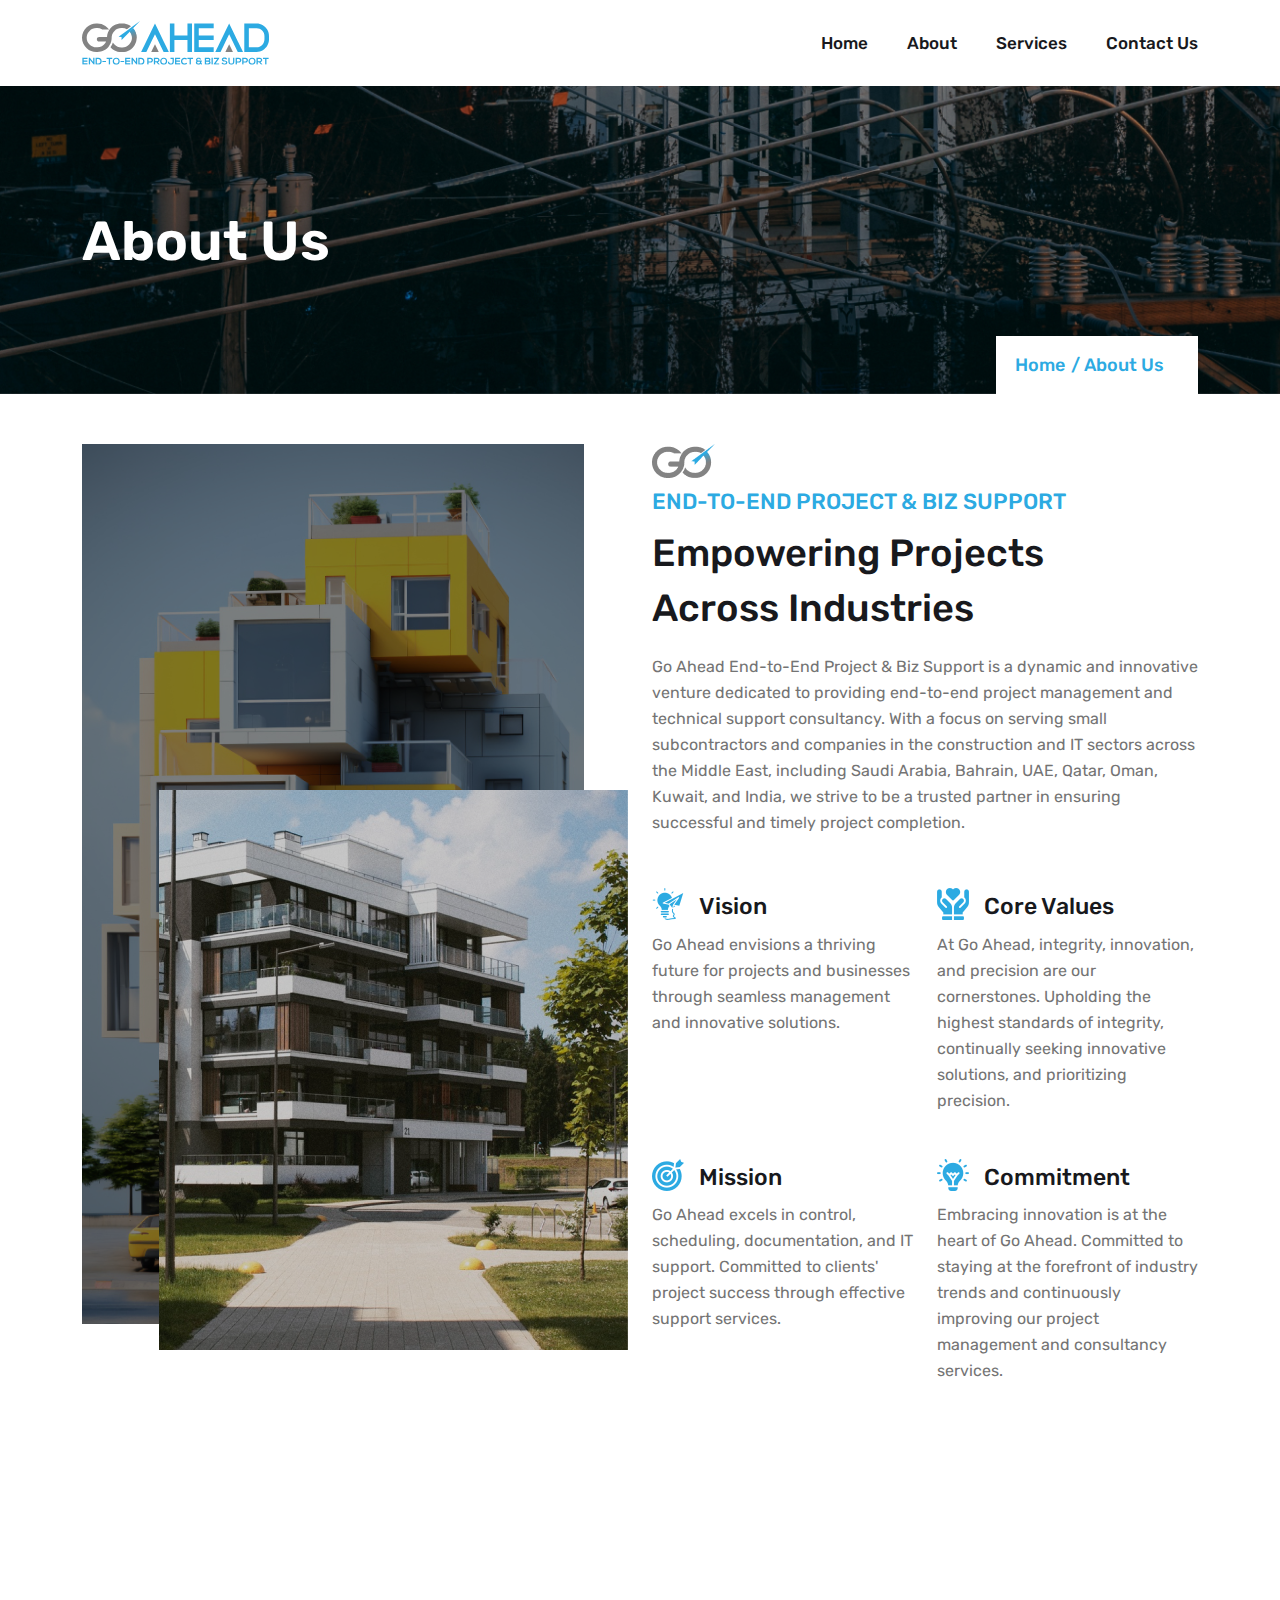
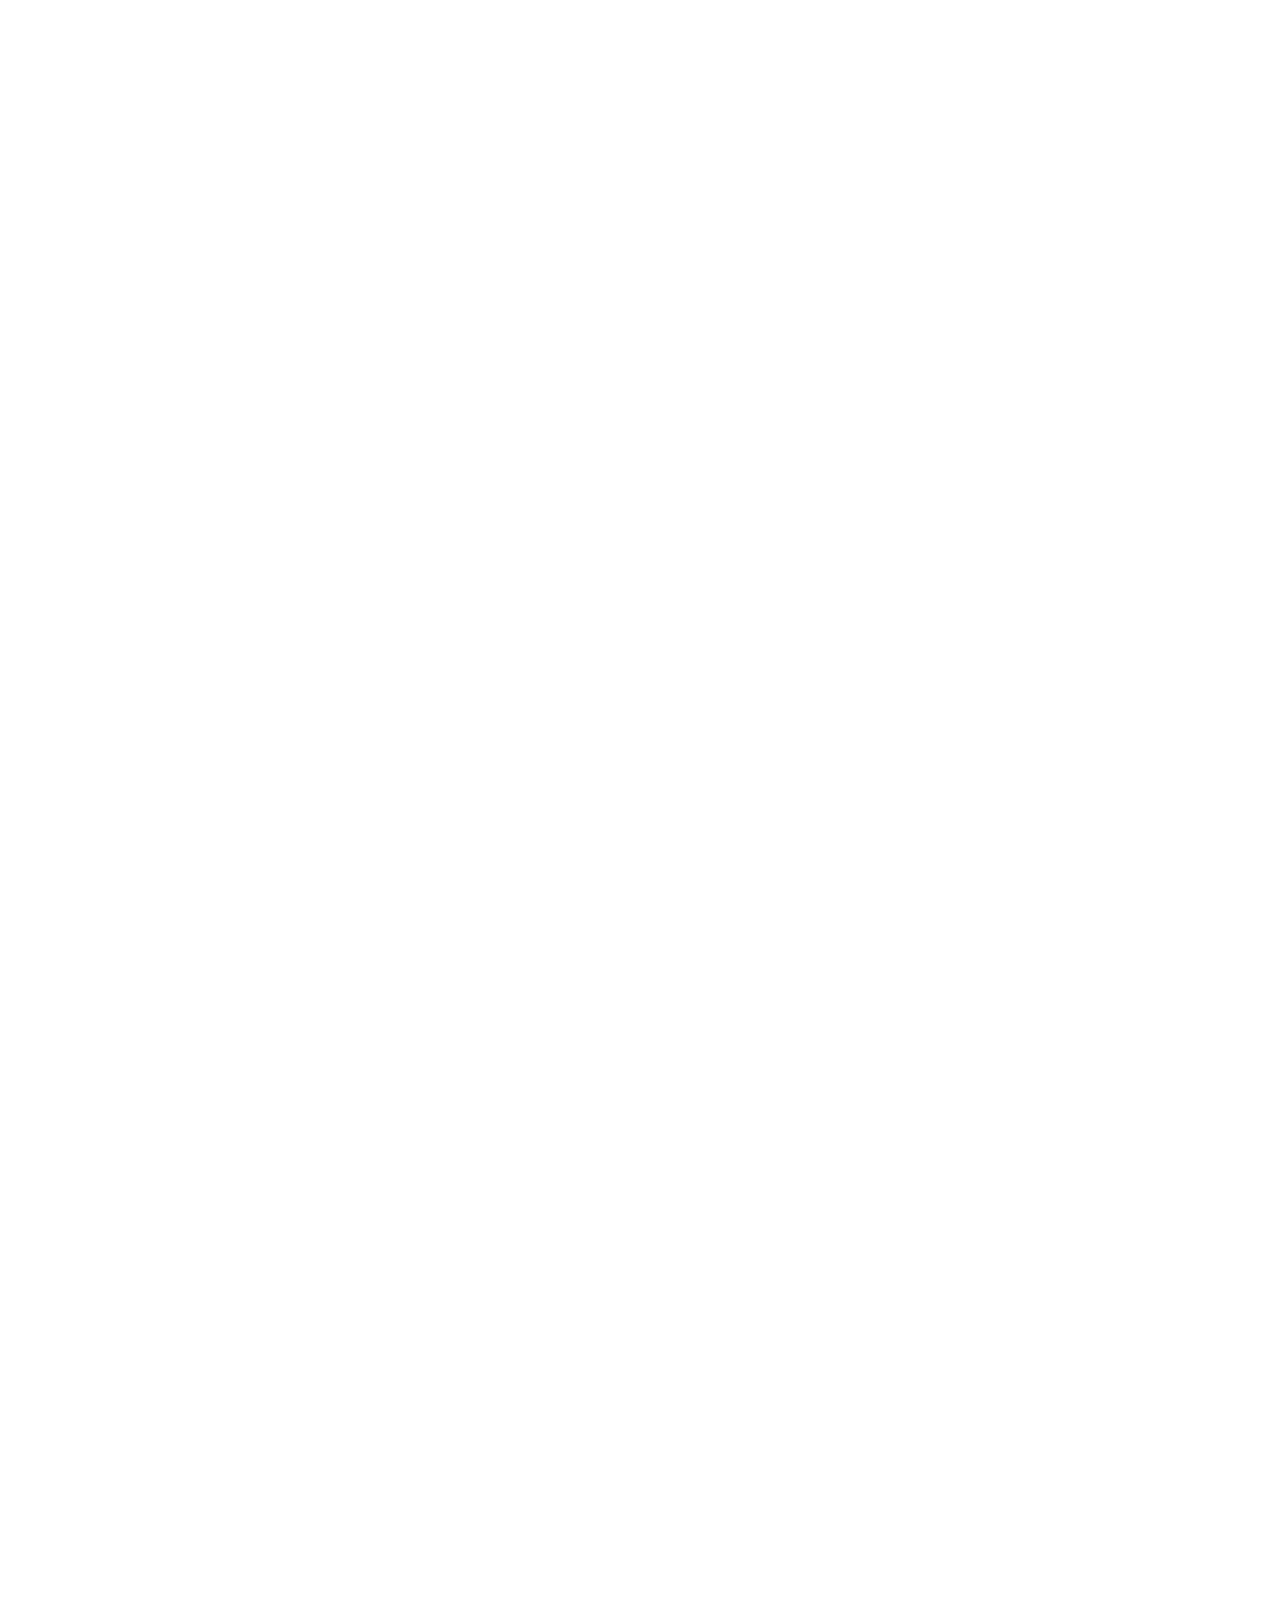
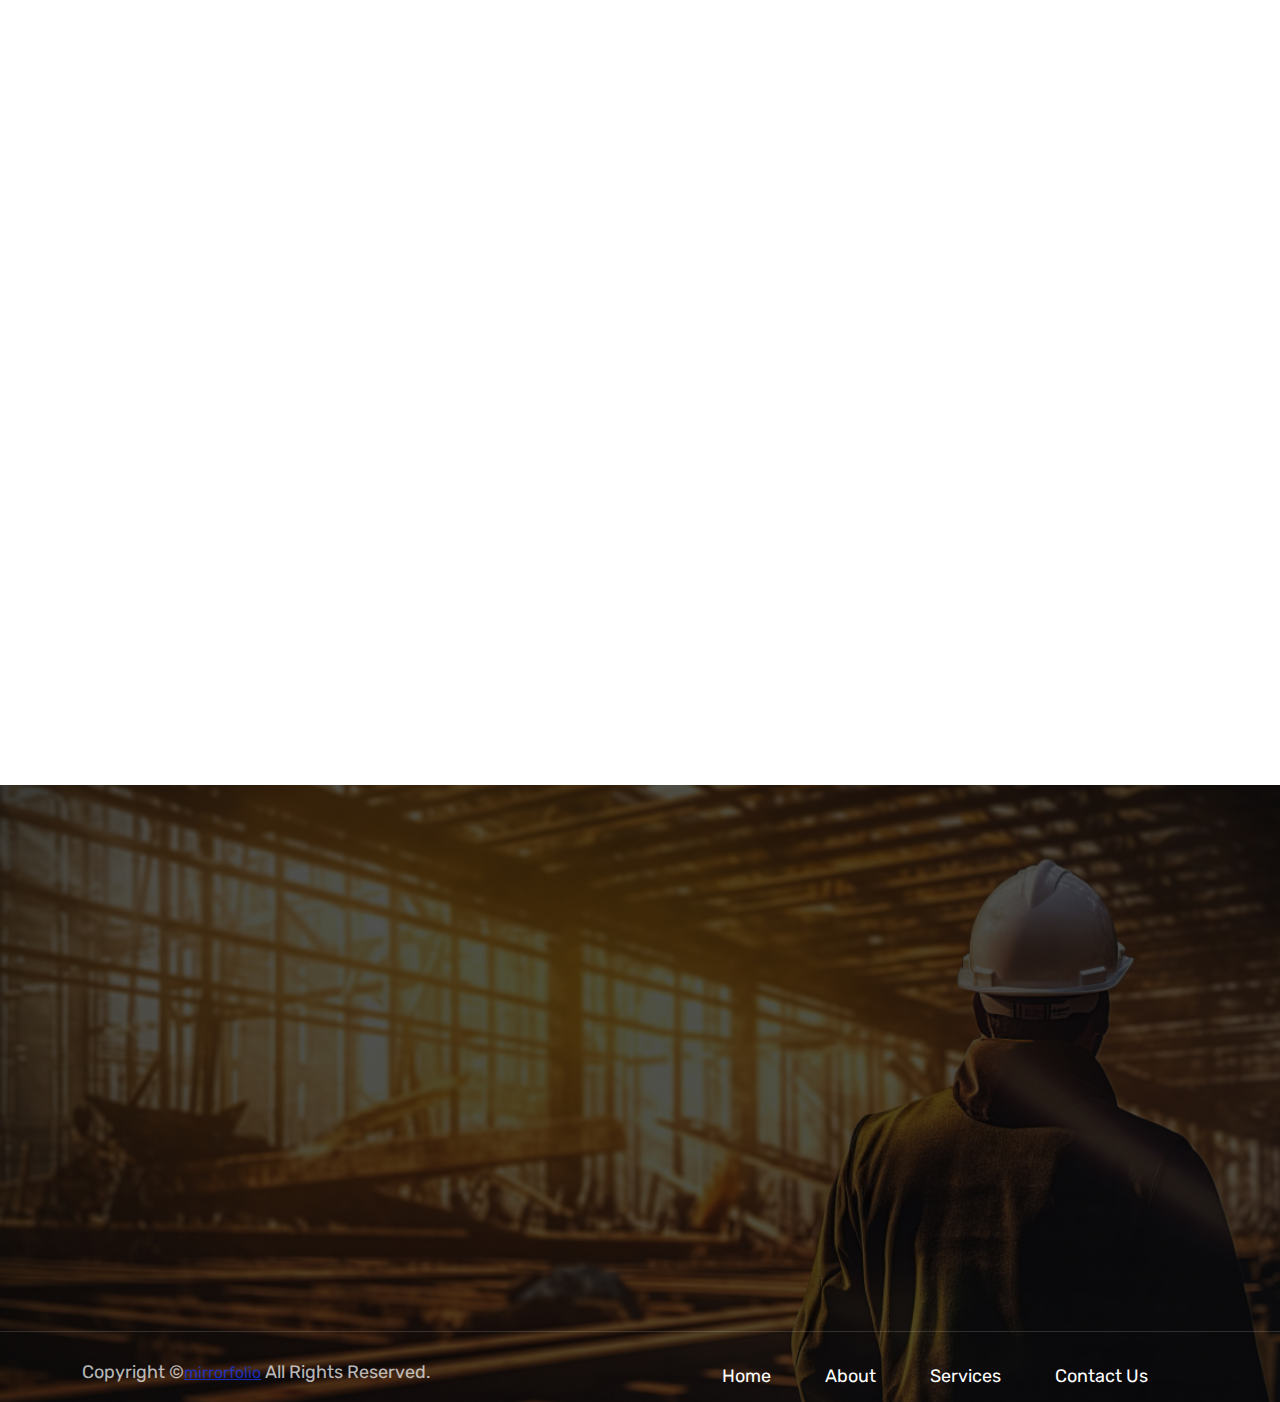
<file: about.html>
<!DOCTYPE html>
<html lang="en-US">
  <head>
    <meta charset="UTF-8" />
    <meta http-equiv="x-ua-compatible" content="ie=edge" />
    <title>
      Go Ahead End-to-End Project & Biz Support | Empowering Success in Project
      Management
    </title>
    <meta
      name="description"
      content="Go Ahead End-to-End Project & Biz Support | Empowering Success in Project Management"
    />
    <meta name="viewport" content="width=device-width, initial-scale=1" />

    <!-- Favicon -->
    <link
      rel="icon"
      type="image/png"
      sizes="56x56"
      href="assets/images/fav-icon/favicon.png"
    />
    <!-- bootstrap CSS -->
    <link
      rel="stylesheet"
      href="assets/css/bootstrap.min.css"
      type="text/css"
      media="all"
    />
    <!-- carousel CSS -->
    <link
      rel="stylesheet"
      href="assets/css/owl.carousel.min.css"
      type="text/css"
      media="all"
    />
    <!-- animate CSS -->
    <link
      rel="stylesheet"
      href="assets/css/animate.css"
      type="text/css"
      media="all"
    />
    <!-- animate CSS -->
    <link
      rel="stylesheet"
      href="assets/css/animate.min.css"
      type="text/css"
      media="all"
    />
    <!-- animated-text CSS -->
    <link
      rel="stylesheet"
      href="assets/css/animated-text.css"
      type="text/css"
      media="all"
    />
    <!-- font-awesome CSS -->
    <link
      rel="stylesheet"
      href="assets/css/all.min.css"
      type="text/css"
      media="all"
    />
    <!-- font-flaticon CSS -->
    <link
      rel="stylesheet"
      href="assets/css/flaticon.css"
      type="text/css"
      media="all"
    />
    <!-- theme-default CSS -->
    <link
      rel="stylesheet"
      href="assets/css/theme-default.css"
      type="text/css"
      media="all"
    />
    <!-- meanmenu CSS -->
    <link
      rel="stylesheet"
      href="assets/css/meanmenu.min.css"
      type="text/css"
      media="all"
    />
    <!-- transitions CSS -->
    <link
      rel="stylesheet"
      href="assets/css/owl.transitions.css"
      type="text/css"
      media="all"
    />
    <!-- venobox CSS -->
    <link
      rel="stylesheet"
      href="venobox/venobox.css"
      type="text/css"
      media="all"
    />

    <!-- bootstrap icons -->
    <link
      rel="stylesheet"
      href="assets/css/bootstrap-icons.css"
      type="text/css"
      media="all"
    />

    <!-- Main Style CSS -->
    <link
      rel="stylesheet"
      href="assets/css/style.css"
      type="text/css"
      media="all"
    />
    <link
      rel="stylesheet"
      href="assets/css/custom.css"
      type="text/css"
      media="all"
    />
    <!-- responsive CSS -->
    <link
      rel="stylesheet"
      href="assets/css/responsive.css"
      type="text/css"
      media="all"
    />

    <!-- modernizr js -->
    <script src="assets/js/vendor/modernizr-3.5.0.min.js"></script>
  </head>

  <body>
    <!-- loder -->
    <div class="loader-wrapper">
      <div class="loader"></div>
      <div class="loder-section left-section"></div>
      <div class="loder-section right-section"></div>
    </div>

    <!--==================================================-->
    <!-- Start Euildint Header Area -->
    <!--==================================================-->
    <div class="header-area" id="sticky-header">
      <div class="container">
        <div class="row align-items-center">
          <div class="col-lg-3 col-md-6">
            <div class="header-logo">
              <a href="index.html"
                ><img src="assets/images/logo.svg" alt="logo"
              /></a>
            </div>
          </div>
          <div class="col-lg-9 col-md-12">
            <!--start header menu -->
            <div class="header-munu">
              <ul>
                <li><a href="index.html">Home</a></li>
                <li><a href="about.html">About</a></li>
                <li><a href="service.html">Services</a></li>
                <li><a href="contact.html">Contact Us</a></li>
              </ul>
              <!--<div class="header-social">
							<ul>
								 <li><a class="search-box-btn search-box-outer" href="#"><i class="bi bi-search"></i></a></li> 
								<li class="line"><a class="navSidebar-button search-box-outer" href="#"><i class="bi bi-grid-3x3-gap-fill"></i></a></li>
							</ul>	
						</div>-->
            </div>
            <!-- end header menu -->
          </div>
        </div>
      </div>
    </div>

    <!--Mobile Menu Area -->
    <div class="fixed-top d-sm-block d-md-block d-lg-none bg-theme">
      <nav class="navbar sticky-top navbar-expand-lg bg-theme">
        <a class="navbar-brand p-3" href="index.html">
          <img src="assets/images/mobile-menu-logo.svg" width="100%" alt="" />
        </a>
        <button
          class="navbar-toggler"
          type="button"
          data-toggle="collapse"
          data-target="#navbarSupportedContent"
          aria-controls="navbarSupportedContent"
          aria-expanded="false"
          aria-label="Toggle navigation"
        >
          <i class="fas fa-bars" style="color: white"></i>
        </button>

        <div class="collapse navbar-collapse" id="navbarSupportedContent">
          <ul
            class="navbar-nav mr-auto w-100 justify-content-end mobile-nav-items-wrapper"
          >
            <li class="nav-item active">
              <a class="nav-link mobile-nav-items" href="index.html">Home</a>
            </li>
            <li class="nav-item">
              <a class="nav-link mobile-nav-items" href="about.html">About</a>
            </li>

            <li class="nav-item">
              <a class="nav-link mobile-nav-items" href="service.html"
                >Services</a
              >
            </li>

            <li class="nav-item">
              <a class="nav-link mobile-nav-items" href="contact.html"
                >Contact Us</a
              >
            </li>
          </ul>
        </div>
      </nav>
    </div>
    <!--==================================================-->
    <!-- End Euildint Header Area -->
    <!--==================================================-->

    <!--==================================================-->
    <!-- Start Euildint Breatcome Area -->
    <!--==================================================-->
    <div class="breatcome-area">
      <div class="container">
        <div class="row">
          <div class="col-lg-12 col-md-12">
            <div class="breatcome-content">
              <div class="breatcome-title">
                <h1>About Us</h1>
              </div>
              <div class="bratcome-text">
                <ul>
                  <li><a href="index.html">Home</a></li>
                  <li>About Us</li>
                </ul>
              </div>
            </div>
          </div>
        </div>
      </div>
    </div>
    <!--==================================================-->
    <!-- End Euildint Breatcome Area -->
    <!--==================================================-->
    <!--==================================================-->
    <!-- Start Euildint About Area -->
    <!--==================================================-->
    <div class="about-area wow animate__slideInUp mt-50">
      <div class="container">
        <div class="row">
          <div class="col-lg-6 col-md-12">
            <div class="about-thumb wow animate__slideInUp">
              <img src="assets/images/about/about.png" alt="" />
              <div class="about-shape">
                <img src="assets/images/about/about-shape.png" alt="" />
              </div>
            </div>
          </div>
          <div class="col-lg-6 col-md-12">
            <div class="section-title">
              <div class="section-shape">
                <img src="assets/images/about/section-shape.png" alt="" />
              </div>
              <div class="section-sub-title">
                <h4>End-to-End Project & Biz Support</h4>
              </div>
              <div class="section-main-title about">
                <h2>Empowering Projects</h2>
                <h2>Across Industries</h2>
              </div>
            </div>
            <div class="about-content wow animate__slideInUp">
              <div class="about-discribtion pb-3 mb-30">
                <p>
                  Go Ahead End-to-End Project & Biz Support is a dynamic and
                  innovative venture dedicated to providing end-to-end project
                  management and technical support consultancy. With a focus on
                  serving small subcontractors and companies in the construction
                  and IT sectors across the Middle East, including Saudi Arabia,
                  Bahrain, UAE, Qatar, Oman, Kuwait, and India, we strive to be
                  a trusted partner in ensuring successful and timely project
                  completion.
                </p>
              </div>
              <!-- End process bar -->
              <div class="row">
                <div class="col-lg-6 col-md-6">
                  <!--start about single box -->
                  <div class="about-single-box">
                    <div class="about-icon">
                      <img src="assets/images/about/opportunity.png" alt="" />
                    </div>
                    <div class="about-text">
                      <h4>Vision</h4>
                      <p>
                        Go Ahead envisions a thriving future for projects and
                        businesses through seamless management and innovative
                        solutions.
                      </p>
                    </div>
                  </div>
                  <!--end about single box -->
                </div>
                <div class="col-lg-6 col-md-6">
                  <!--start about single box -->
                  <div class="about-single-box">
                    <div class="about-icon">
                      <img src="assets/images/about/value.png" alt="" />
                    </div>
                    <div class="about-text">
                      <h4>Core Values</h4>
                      <p>
                        At Go Ahead, integrity, innovation, and precision are
                        our cornerstones. Upholding the highest standards of
                        integrity, continually seeking innovative solutions, and
                        prioritizing precision.
                      </p>
                    </div>
                  </div>
                  <!--end about single box -->
                </div>
                <div class="col-lg-6 col-md-6">
                  <!--start about single box -->
                  <div class="about-single-box">
                    <div class="about-icon">
                      <img src="assets/images/about/target.png" alt="" />
                    </div>
                    <div class="about-text">
                      <h4>Mission</h4>
                      <p>
                        Go Ahead excels in control, scheduling, documentation,
                        and IT support. Committed to clients' project success
                        through effective support services.
                      </p>
                    </div>
                  </div>
                  <!--end about single box -->
                </div>
                <div class="col-lg-6 col-md-6">
                  <!--start about single box -->
                  <div class="about-single-box">
                    <div class="about-icon">
                      <img src="assets/images/about/innovation.png" alt="" />
                    </div>
                    <div class="about-text">
                      <h4>Commitment</h4>
                      <p>
                        Embracing innovation is at the heart of Go Ahead.
                        Committed to staying at the forefront of industry trends
                        and continuously improving our project management and
                        consultancy services.
                      </p>
                    </div>
                  </div>
                  <!--end about single box -->
                </div>
              </div>
            </div>
          </div>
        </div>
      </div>
    </div>
    <!--==================================================-->
    <!-- End Euildint About Area -->
    <!--==================================================-->

    <!--==================================================-->
    <!-- Start Euildint Contact Area -->
    <!--==================================================-->
    <div class="contact-area wow animate__slideInUp">
      <div class="container">
        <div class="row align-items-center">
          <div class="col-lg-7 col-md-12">
            <div class="section-title">
              <div class="section-main-title contact">
                <h2>Contact us Today And Let us</h2>
                <h2>Know What you Need</h2>
              </div>
            </div>
            <div class="contact-discription">
              <p>
                Connect with us today! Our experts are ready to understand your
                needs, providing tailored solutions for project success and
                business growth.
              </p>
            </div>
            <div class="eulding-btn">
              <a href="contact.html"
                >Contact Us <i class="bi bi-arrow-up-right-circle-fill"></i
              ></a>
            </div>
          </div>
          <div class="col-lg-5 col-md-6">
            <div class="contact-thumb wow animate__slideInRight">
              <img src="assets/images/resource/contact-thumb.png" alt="" />
              <div class="contact-shape">
                <img src="assets/images/resource/contact-shape.png" alt="" />
              </div>
            </div>
          </div>
        </div>
      </div>
    </div>
    <!--==================================================-->
    <!-- End Euildint Contact Area -->
    <!--==================================================-->

    <!--==================================================-->
    <!-- Start Euildint Faq Area -->
    <!--==================================================-->
    <div class="faq-area style-two wow animate__slideInUp">
      <div class="container">
        <div class="row align-items-center">
          <div class="col-lg-6 col-md-12">
            <div class="faq-content">
              <div class="section-title">
                <div class="section-sub-title faq">
                  <h4>Frequently Asked Questions</h4>
                </div>
                <div class="section-main-title faq">
                  <h2>Questions & Answers</h2>
                </div>
                <div class="faq-discripition">
                  <p>
                    Explore common queries about Go Ahead's services and
                    expertise. From project specifics to our unique approach,
                    find answers that shed light on how we ensure success in
                    every endeavor.
                  </p>
                </div>
              </div>
              <!-- start accordion -->
              <div class="tab_container wow animate__slideInUp">
                <div id="tab1" class="tab_content">
                  <ul class="accordion">
                    <li>
                      <a class="active"
                        ><span>What services does Go Ahead offer </span></a
                      >
                      <p style="display: block">
                        Go Ahead provides comprehensive Project Control and
                        Planning services, including Engineering, Project
                        Technical Staffing, Procurement Support,
                        Business-to-Business Solutions, and more.
                      </p>
                    </li>
                    <li>
                      <a
                        ><span
                          >How can Go Ahead support my business projects?</span
                        ></a
                      >
                      <p>
                        We offer end-to-end support, from precise Engineering
                        Services to Project Planning, Technical Staffing, and
                        Business Solutions, ensuring successful project
                        completion and business growth
                      </p>
                    </li>
                    <li>
                      <a
                        ><span
                          >Can Go Ahead manage different projects effectively?
                        </span></a
                      >
                      <p>
                        Absolutely! Despite being a newer player, we bring fresh
                        perspectives and tailored approaches to ensure project
                        success.
                      </p>
                    </li>
                    <li>
                      <a
                        ><span
                          >What sets Go Ahead apart in the market?
                        </span></a
                      >
                      <p>
                        Go Ahead stands out for its commitment to excellence,
                        data-driven decisions, and a holistic approach to
                        project and business support, ensuring client
                        satisfaction and project success.
                      </p>
                    </li>
                  </ul>
                </div>
              </div>
              <!-- End accordion -->
            </div>
          </div>
          <div class="col-lg-6 col-md-12">
            <div class="single-video style-two text-center">
              <!-- <div class="video-icon style-two">
							<a class="video-vemo-icon venobox vbox-item" data-vbtype="youtube" data-autoplay="true" href="https://youtu.be/BS4TUd7FJSg"><i class="bi bi-play"></i></a>
						</div> -->
              <div class="faq-single-box wow animate__slideInUp">
                <div class="faq-item-content">
                  <div class="faq-icon-thumb">
                    <img src="assets/images/resource/faq-icon.png" alt="" />
                  </div>
                  <div class="faq-title">
                    <h4>
                      Embarking on our journey with aspirations and dedication
                    </h4>
                    <span
                      ><i class="bi bi-chevron-double-right"></i>Committed to
                      Excellence</span
                    >
                    <span
                      ><i class="bi bi-chevron-double-right"></i>Dedicated to
                      Your Success</span
                    >
                  </div>
                </div>
              </div>
            </div>
          </div>
        </div>
      </div>
    </div>
    <!--==================================================-->
    <!-- End Euildint Faq Area -->
    <!--==================================================-->

    <!--==================================================-->
    <!-- Start Euildint Testimonial Area -->
    <!--==================================================-->
    <div class="testimonial-area style-two inner-page wow animate__slideInUp">
      <div class="container">
        <div class="row">
          <div class="col-lg-12 col-md-12">
            <!-- start section title -->
            <div class="section-title text-center">
              <div class="section-shape">
                <img src="assets/images/about/section-shape.png" alt="" />
              </div>
              <div class="section-sub-title">
                <h4>Our vision</h4>
              </div>
              <div class="section-main-title">
                <h2>Commitment to Excellence</h2>
              </div>
            </div>
            <!-- End section title -->
          </div>
        </div>
        <div class="row">
          <div class="card col-lg-4 col-md-6 col-sm-12 p-4 border-0">
            <div class="border border-1 card-body">
              <h5 class="card-title mb-30">Client-Centric Excellence</h5>
              <p class="card-text">
                At Go Ahead, we are committed to placing our clients at the
                heart of everything we do. Our unwavering dedication to
                excellence ensures your projects and business receive the
                attention, precision, and success they deserve.
              </p>
            </div>
          </div>

          <div class="card col-lg-4 col-md-6 col-sm-12 p-4 border-0">
            <div class="border border-1 card-body">
              <h5 class="card-title mb-30">Passion for Success</h5>
              <p class="card-text">
                Our team is not just about delivering services; it's about a
                shared passion for success. Every project and business challenge
                is an opportunity for us to showcase our dedication, expertise,
                and commitment to ensuring your success.
              </p>
            </div>
          </div>

          <div class="card col-lg-4 col-md-6 col-sm-12 p-4 border-0">
            <div class="border border-1 card-body">
              <h5 class="card-title mb-30">Deadline Assurance</h5>
              <p class="card-text">
                At Go Ahead, we are committed to placing our clients at the
                heart of everything we do. Our unwavering dedication to
                excellence ensures your projects and business receive the
                attention, precision, and success they deserve.
              </p>
            </div>
          </div>
        </div>
      </div>
    </div>
    <!--==================================================-->
    <!-- End Euildint Testimonial Area -->
    <!--==================================================-->

    <!--==================================================-->
    <!-- Start Euildint Brand Area -->
    <!--==================================================-->
    <div class="brand-area wow animate__slideInUp">
      <div class="container-fluid"></div>
    </div>
    <!--==================================================-->
    <!-- End Euildint Brand Area -->
    <!--==================================================-->

    <!--==================================================-->
    <!-- Start Euildint Sidebar Area -->
    <!--==================================================-->
    <div class="sidebar-group info-group">
      <div class="sidebar-widget">
        <div class="sidebar-widget-container">
          <div class="widget-heading">
            <a href="#" class="close-side-widget">
              <i class="bi bi-x-lg"></i>
            </a>
          </div>
          <div class="sidebar-textwidget">
            <div class="sidebar-info-contents">
              <div class="content-inner">
                <div class="sidebar-logo">
                  <a href="index.html"
                    ><img src="assets/images/logo2.png" alt="logo"
                  /></a>
                </div>
                <div class="about-box">
                  <h2>About Us</h2>
                  <p class="text">
                    Sed ut perspiciatis unde omnis iste natus error sit
                    voluptatem accusantium doloremque laudantium, totam rem
                    aperiam, eaque ipsa quae ab illo inventore veritatis et
                    quasi architecto beatae vitae dicta sunt explicabo.
                  </p>
                </div>
                <div class="contact-info">
                  <h2>Contact Info</h2>
                  <ul class="list-style-one">
                    <li>
                      <i class="bi bi-geo-alt-fill"></i>6391 Elgin St. Celina,
                      Delaware
                    </li>
                    <li>
                      <i class="bi bi-telephone-fill"></i>(+001) 123-456-789
                    </li>
                    <li><i class="bi bi-envelope"></i> info@example.com</li>
                    <li>
                      <i class="bi bi-alarm-fill"></i> Week Days: 08.00 to 10.00
                    </li>
                  </ul>
                </div>
                <ul class="social-box">
                  <li class="facebook">
                    <a href="#" class="fab fa-facebook-f"></a>
                  </li>
                  <li class="twitter">
                    <a href="#" class="fab fa-instagram"></a>
                  </li>
                  <li class="linkedin">
                    <a href="#" class="fab fa-twitter"></a>
                  </li>
                  <li class="instagram">
                    <a href="#" class="fab fa-pinterest-p"></a>
                  </li>
                  <li class="youtube">
                    <a href="#" class="fab fa-linkedin-in"></a>
                  </li>
                </ul>
              </div>
            </div>
          </div>
        </div>
      </div>
    </div>
    <!--==================================================-->
    <!-- End Euildint Sidebar Area -->
    <!--==================================================-->

    <!--==================================================-->
    <!-- Start Euildint Footer Area -->
    <!--==================================================-->
    <div class="footer-area">
      <div class="container">
        <div class="row">
          <div class="col-lg-3 col-md-6">
            <div
              class="footer-wiget wow animate__zoomIn"
              style="visibility: visible"
            >
              <div class="footer-wiget-log">
                <a href="index.html"
                  ><img src="assets/images/footer/footer-logo.png" alt=""
                /></a>
              </div>
              <div class="footer-wiget-text">
                <p>
                  Go Ahead: Dynamic and Innovative End-to-End Project & Biz
                  Support. Dedicated to providing comprehensive project
                  management and technical support consultancy for your success.
                </p>
              </div>
              <div class="footer-wiget-social">
                <ul>
                  <li>
                    <a href="#"><i class="fab fa-facebook-f"></i></a>
                  </li>
                  <li>
                    <a href="#"><i class="fab fa-instagram"></i></a>
                  </li>
                  <li>
                    <a href="#"><i class="fab fa-twitter"></i></a>
                  </li>
                  <li>
                    <a href="#"><i class="fab fa-linkedin-in"></i></a>
                  </li>
                </ul>
              </div>
            </div>
          </div>
          <div class="col-lg-3 col-md-6">
            <div
              class="footer-wiget wow animate__slideInDown"
              style="visibility: visible"
            >
              <div class="footer-wiget-title">
                <h4>Saudi Arabia</h4>
              </div>
              <div class="footer-wiget-text">
                <p>
                  First Floor <br />
                  Building No 7419 <br />
                  Near Al Abeer Hospital<br />
                  Khalid Bin Al Waleed Street <br />
                  Central Jeddah <br />
                  Kingdom of Saudi Arabia
                  <br />
                  <a href="mailto:info@goaheadxpert.com" style="color: white"
                    >info@goaheadxpert.com</a
                  >
                  <br />
                  <a href="mailto:goaheadxpert@gmail.com" style="color: white"
                    >goaheadxpert@gmail.com</a
                  >
                  <br />
                  <a href="tel:+966592859139" style="color: white">
                    +966 592859139</a
                  >
                </p>
              </div>
            </div>
          </div>
          <div class="col-lg-3 col-md-6">
            <div
              class="footer-wiget wow animate__slideInDown"
              style="visibility: visible"
            >
              <div class="footer-wiget-title">
                <h4>Bahrain</h4>
              </div>
              <div class="footer-wiget-text">
                <p>
                  Office 11<br />
                  Building No 3689 <br />
                  Road 0473<br />
                  Central Manama<br />
                  Kingdom of Bahrain
                  <br />
                  <a href="mailto:info@goaheadxpert.com" style="color: white"
                    >info@goaheadxpert.com</a
                  >
                  <br />
                  <a href="mailto:goaheadxpert@gmail.com" style="color: white"
                    >goaheadxpert@gmail.com</a
                  >
                  <br />
                  <a href="tel:+97338106831" style="color: white">
                    +973 38106831</a
                  >
                </p>
              </div>
            </div>
          </div>
          <div class="col-lg-3 col-md-6">
            <div
              class="footer-wiget wow animate__slideInDown"
              style="visibility: visible"
            >
              <div class="footer-wiget-title">
                <h4>India</h4>
              </div>
              <div class="footer-wiget-text">
                <p>
                  Sand Bank Road <br />
                  Vatakara <br />
                  Calicut <br />
                  Kerala <br />
                  India
                  <br />
                  <a href="mailto:info@goaheadxpert.com" style="color: white"
                    >info@goaheadxpert.com</a
                  >
                  <br />
                  <a href="mailto:goaheadxpert@gmail.com" style="color: white"
                    >goaheadxpert@gmail.com</a
                  >
                  <br />
                  <a href="tel:+919567238919" style="color: white">
                    +91 9567238919</a
                  >
                </p>
              </div>
            </div>
          </div>
        </div>
        <div class="row mt-110">
          <div class="col-lg-6 col-md-12">
            <div class="copyright-text">
              <p>
                Copyright ©<a href="https://mirrorfolio.com/">mirrorfolio</a>
                All Rights Reserved.
              </p>
            </div>
          </div>
          <div class="col-lg-6 col-md-12">
            <div class="footer-condition">
              <ul>
                <li><a href="index.html">Home</a></li>
                <li><a href="about.html">About</a></li>
                <li><a href="service.html">Services</a></li>
                <li><a href="contact.html">Contact Us</a></li>
              </ul>
            </div>
          </div>
        </div>
      </div>
    </div>
    <!--==================================================-->
    <!-- End Euildint Footer Area -->
    <!--==================================================-->

    <!--==================================================-->
    <!-- Start Search Popup Area -->
    <!--==================================================-->
    <!-- <div class="search-popup">
		<button class="close-search style-two"><span class="flaticon-multiply"><i class="far fa-times-circle"></i></span></button>
		<button class="close-search"><i class="fas fa-arrow-up"></i></button>
		<form method="post" action="#">
			<div class="form-group">
				<input type="search" name="search-field" value="" placeholder="Search Here" required="">
				<button type="submit"><i class="fa fa-search"></i></button>
			</div>
		</form>
	</div> -->
    <!--==================================================-->
    <!-- End Search Popup Area -->
    <!--==================================================-->

    <!--==================================================-->
    <!-- Start scrollup section Area -->
    <!--==================================================-->
    <!-- scrollup section -->
    <div class="scroll-area">
      <div class="top-wrap">
        <div class="go-top-btn-wraper">
          <div class="go-top go-top-button">
            <i class="fas fa-arrow-up"></i>
            <i class="fas fa-arrow-up"></i>
          </div>
        </div>
      </div>
    </div>

    <!--==================================================-->
    <!-- End scrollup section Area -->
    <!--==================================================-->

    <!-- jquery js -->
    <script src="assets/js/vendor/jquery-3.6.2.min.js"></script>

    <script src="assets/js/popper.min.js"></script>

    <!-- bootstrap js -->
    <script src="assets/js/bootstrap.min.js"></script>

    <!-- carousel js -->
    <script src="assets/js/owl.carousel.min.js"></script>

    <!-- counterup js -->
    <script src="assets/js/jquery.counterup.min.js"></script>

    <!-- waypoints js -->
    <script src="assets/js/waypoints.min.js"></script>

    <!-- wow js -->
    <script src="assets/js/wow.min.js"></script>

    <!-- imagesloaded js -->
    <script src="assets/js/imagesloaded.pkgd.min.js"></script>

    <!-- venobox js -->
    <script src="venobox/venobox.js"></script>

    <!--  animated-text js -->
    <script src="assets/js/animated-text.js"></script>

    <!-- venobox min js -->
    <script src="venobox/venobox.min.js"></script>

    <!-- isotope js -->
    <script src="assets/js/isotope.pkgd.min.js"></script>

    <!-- jquery meanmenu js -->
    <script src="assets/js/jquery.meanmenu.js"></script>

    <!-- jquery scrollup js -->
    <script src="assets/js/jquery.scrollUp.js"></script>

    <script src="assets/js/jquery.barfiller.js"></script>
    <!-- jquery js -->

    <!-- theme js -->
    <script src="assets/js/theme.js"></script>
    <script
      src="https://code.jquery.com/jquery-3.3.1.slim.min.js"
      integrity="sha384-q8i/X+965DzO0rT7abK41JStQIAqVgRVzpbzo5smXKp4YfRvH+8abtTE1Pi6jizo"
      crossorigin="anonymous"
    ></script>
    <script src="https://cdnjs.cloudflare.com/ajax/libs/popper.js/1.14.3/umd/popper.min.js"></script>
    <script src="https://stackpath.bootstrapcdn.com/bootstrap/4.1.3/js/bootstrap.min.js"></script>
  </body>
</html>
</file>
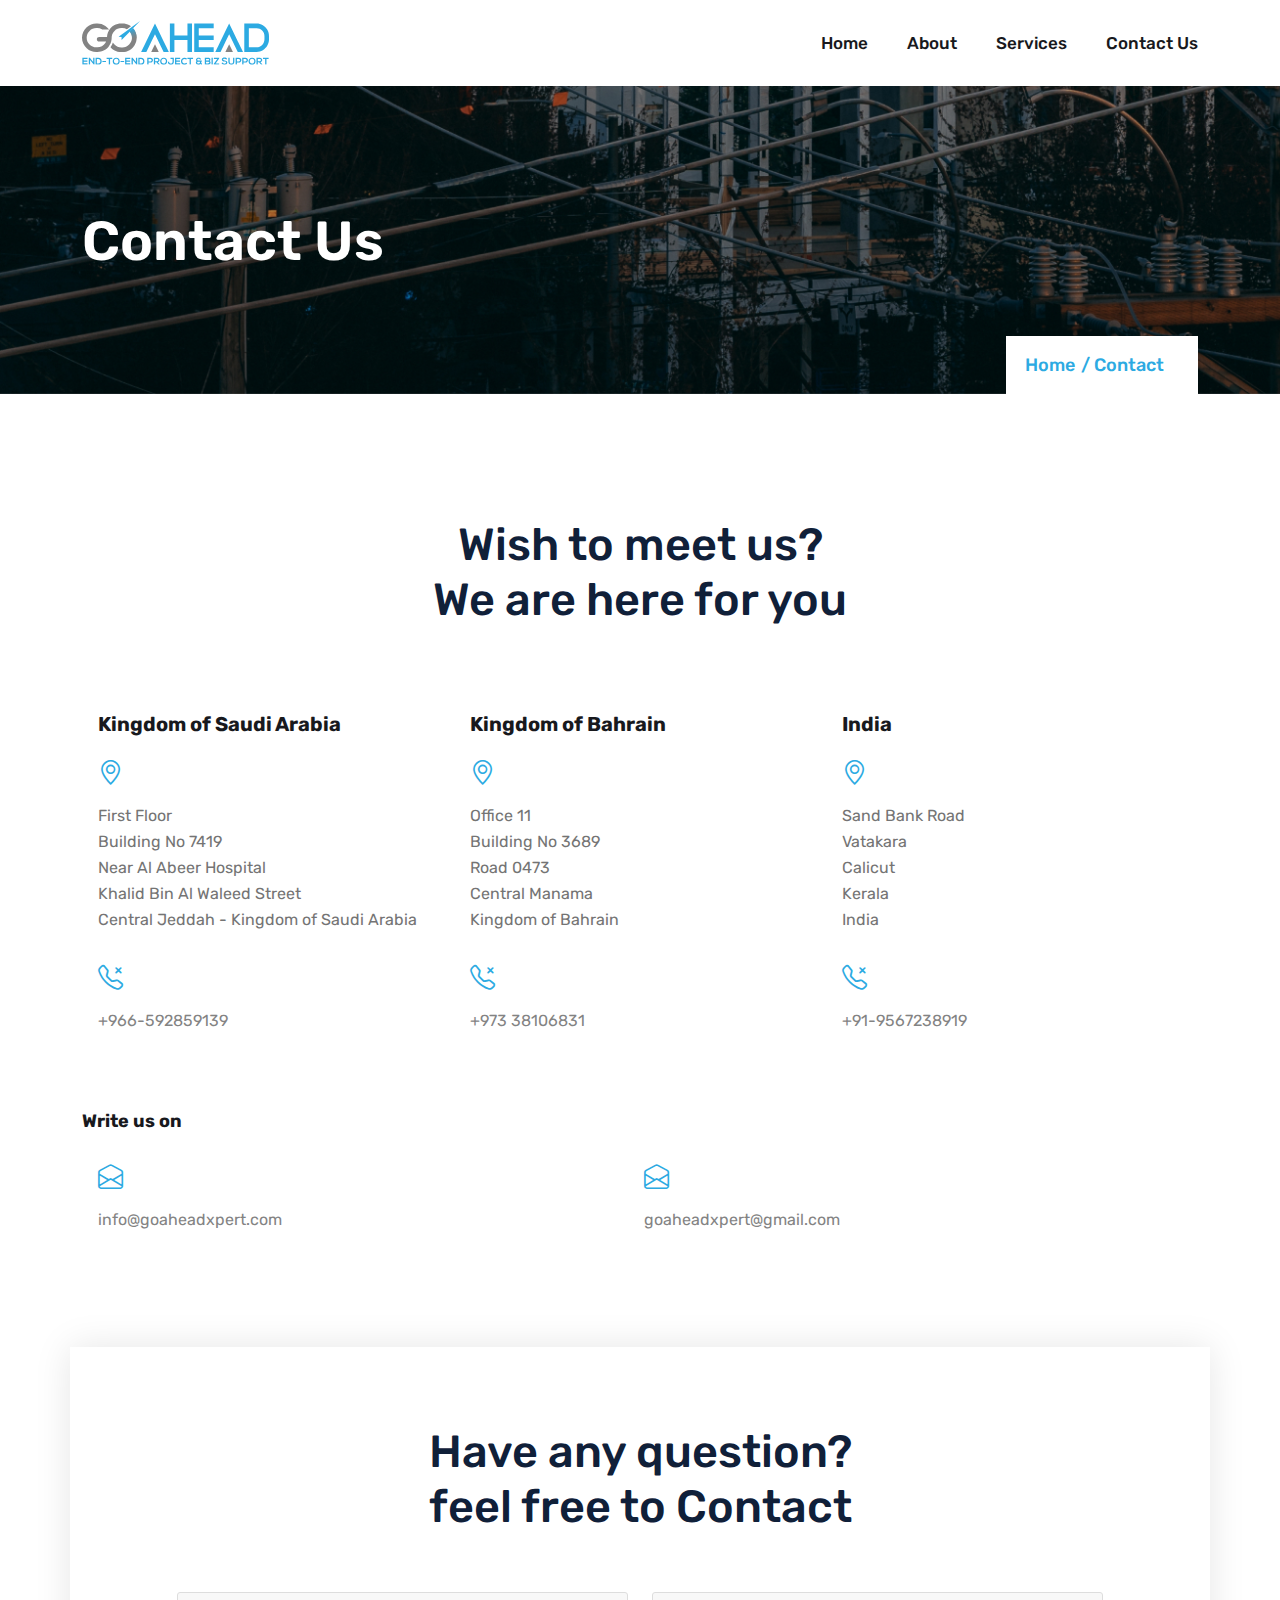
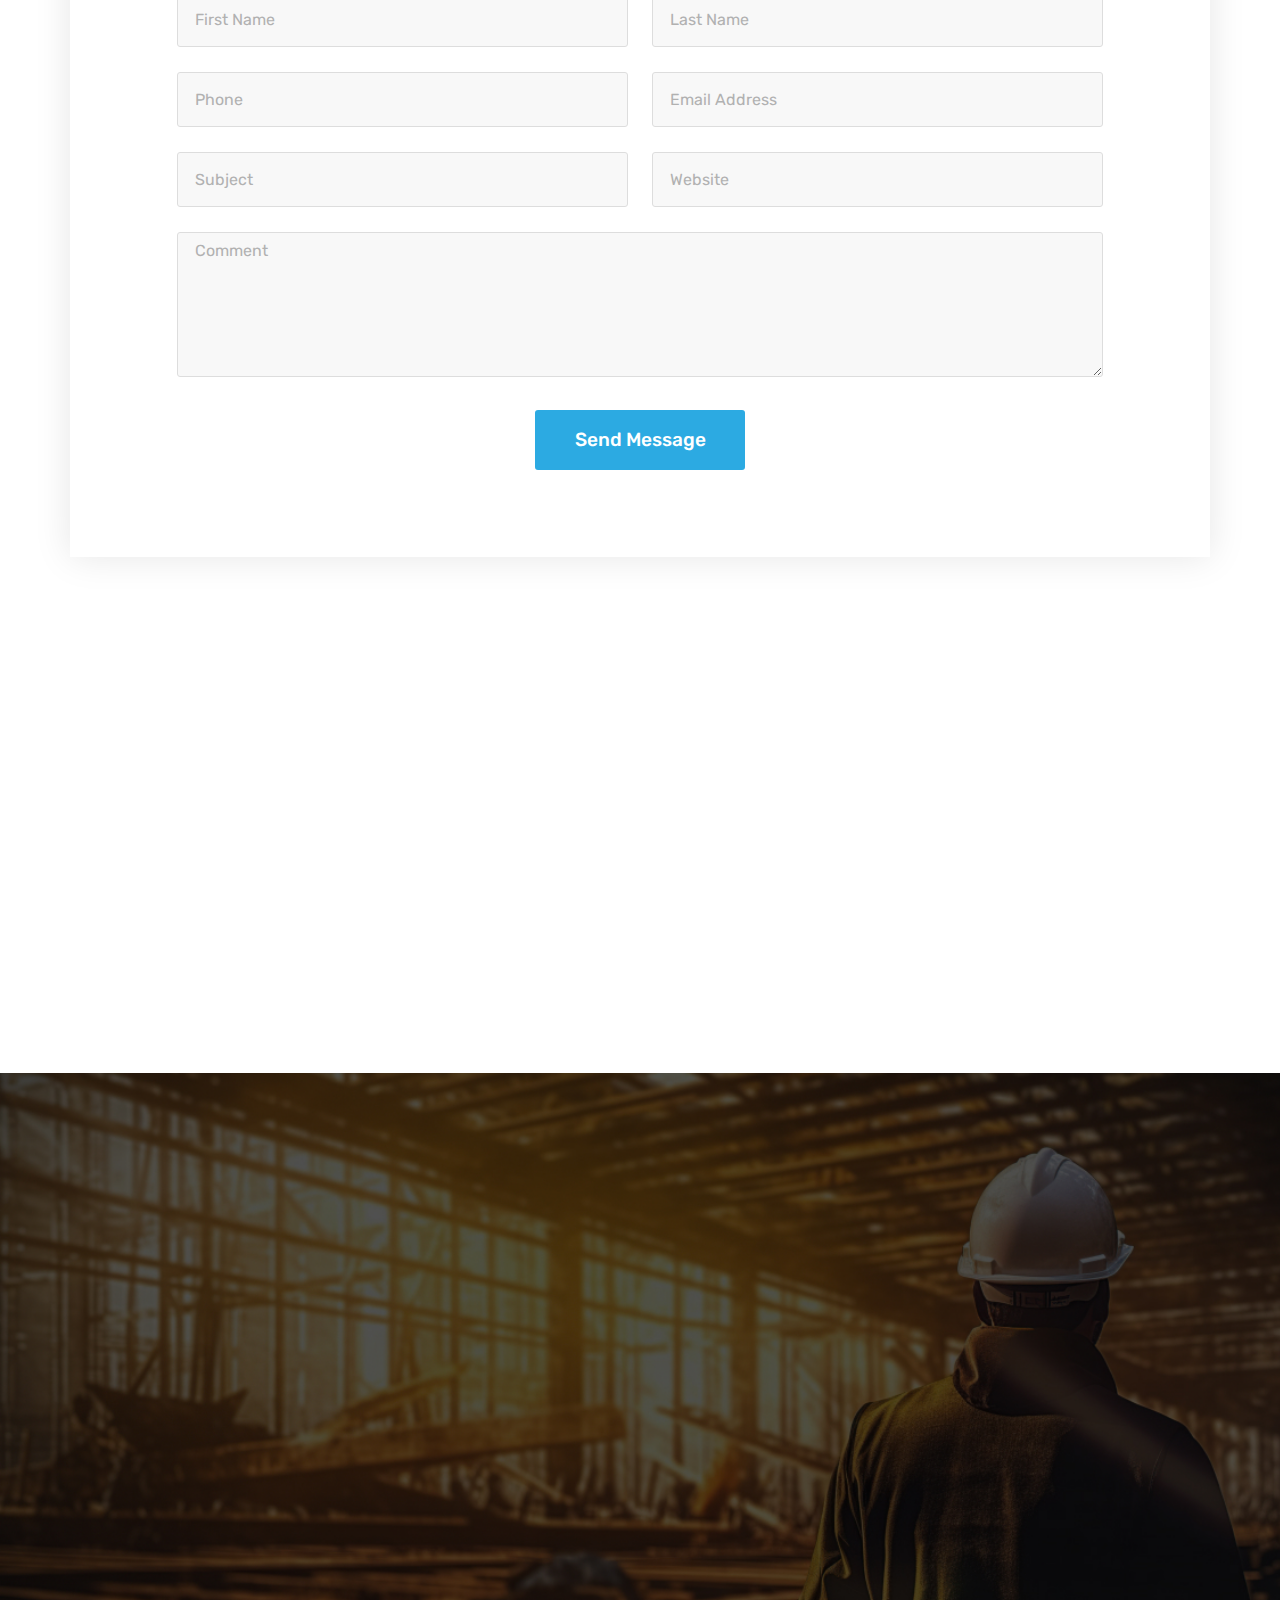
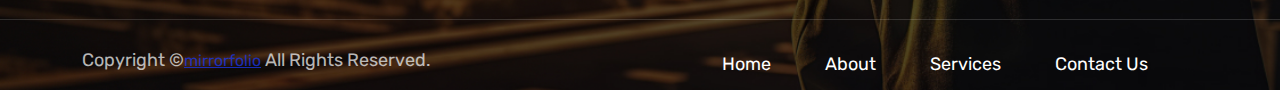
<file: contact.html>
<!DOCTYPE html>
<html lang="en-US">
  <head>
    <meta charset="UTF-8" />
    <meta http-equiv="x-ua-compatible" content="ie=edge" />
    <title>Go Ahead End-to-End Project & Biz Support | Empowering Success in Project Management</title>

    <meta name="description" content="Go Ahead End-to-End Project & Biz Support | Empowering Success in Project Management" />
    <meta name="viewport" content="width=device-width, initial-scale=1" />
    <!-- Favicon -->
    <link
      rel="icon"
      type="image/png"
      sizes="56x56"
      href="assets/images/fav-icon/favicon.png"
    />
    <!-- bootstrap CSS -->
    <link
      rel="stylesheet"
      href="assets/css/bootstrap.min.css"
      type="text/css"
      media="all"
    />
    <!-- carousel CSS -->
    <link
      rel="stylesheet"
      href="assets/css/owl.carousel.min.css"
      type="text/css"
      media="all"
    />
    <!-- animate CSS -->
    <link
      rel="stylesheet"
      href="assets/css/animate.css"
      type="text/css"
      media="all"
    />
    <!-- animate CSS -->
    <link
      rel="stylesheet"
      href="assets/css/animate.min.css"
      type="text/css"
      media="all"
    />
    <!-- animated-text CSS -->
    <link
      rel="stylesheet"
      href="assets/css/animated-text.css"
      type="text/css"
      media="all"
    />
    <!-- font-awesome CSS -->
    <link
      rel="stylesheet"
      href="assets/css/all.min.css"
      type="text/css"
      media="all"
    />
    <!-- font-flaticon CSS -->
    <link
      rel="stylesheet"
      href="assets/css/flaticon.css"
      type="text/css"
      media="all"
    />
    <!-- theme-default CSS -->
    <link
      rel="stylesheet"
      href="assets/css/theme-default.css"
      type="text/css"
      media="all"
    />
    <!-- meanmenu CSS -->
    <link
      rel="stylesheet"
      href="assets/css/meanmenu.min.css"
      type="text/css"
      media="all"
    />
    <!-- transitions CSS -->
    <link
      rel="stylesheet"
      href="assets/css/owl.transitions.css"
      type="text/css"
      media="all"
    />
    <!-- venobox CSS -->
    <link
      rel="stylesheet"
      href="venobox/venobox.css"
      type="text/css"
      media="all"
    />

    <!-- bootstrap icons -->
    <link
      rel="stylesheet"
      href="assets/css/bootstrap-icons.css"
      type="text/css"
      media="all"
    />

    <!-- Main Style CSS -->
    <link
      rel="stylesheet"
      href="assets/css/style.css"
      type="text/css"
      media="all"
    />
    <!-- responsive CSS -->
    <link
      rel="stylesheet"
      href="assets/css/responsive.css"
      type="text/css"
      media="all"
    />
    <link rel="stylesheet" href="assets/css/custom.css" type="text/css" media="all">


    <!-- modernizr js -->
    <script src="assets/js/vendor/modernizr-3.5.0.min.js"></script>
  </head>

  <body>
    <!-- loder -->
    <div class="loader-wrapper">
      <div class="loader"></div>
      <div class="loder-section left-section"></div>
      <div class="loder-section right-section"></div>
    </div>

    <!--==================================================-->
    <!-- Start Euildint Header Area -->
    <!--==================================================-->
    <div class="header-area" id="sticky-header">
      <div class="container">
        <div class="row align-items-center">
          <div class="col-lg-3 col-md-6">
            <div class="header-logo">
              <a href="index.html"
                ><img src="assets/images/logo.svg" alt="logo"
              /></a>
            </div>
          </div>
          <div class="col-lg-9 col-md-12">
            <!--start header menu -->
            <div class="header-munu">
              <ul>
                <li><a href="index.html">Home</a></li>
                <li><a href="about.html">About</a></li>
                <li><a href="service.html">Services</a></li>
                <li><a href="contact.html">Contact Us</a></li>
              </ul>
              <!--<div class="header-social">
							<ul>
								 <li><a class="search-box-btn search-box-outer" href="#"><i class="bi bi-search"></i></a></li> 
								<li class="line"><a class="navSidebar-button search-box-outer" href="#"><i class="bi bi-grid-3x3-gap-fill"></i></a></li>
							</ul>	
						</div>-->
            </div>
            <!-- end header menu -->
          </div>
        </div>
      </div>
    </div>

    <!--Mobile Menu Area -->
    
    <div class="fixed-top d-sm-block d-md-block d-lg-none bg-theme">
      <nav class="navbar sticky-top navbar-expand-lg bg-theme">
        <a class="navbar-brand p-3	" href="index.html">
          <img src="assets/images/mobile-menu-logo.svg" width="100%" alt="">
    
        </a>
        <button class="navbar-toggler" type="button" data-toggle="collapse" data-target="#navbarSupportedContent"
          aria-controls="navbarSupportedContent" aria-expanded="false" aria-label="Toggle navigation">
          <i class="fas fa-bars" style="color: white;"></i>
        </button>
    
        <div class="collapse navbar-collapse" id="navbarSupportedContent">
          <ul class="navbar-nav mr-auto w-100 justify-content-end mobile-nav-items-wrapper">
            <li class="nav-item active">
              <a class="nav-link mobile-nav-items" href="index.html">Home</a>
            </li>
            <li class="nav-item">
              <a class="nav-link mobile-nav-items" href="about.html">About</a>
            <li class="nav-item">
              <a class="nav-link mobile-nav-items" href="service.html">Services</a>
            <li class="nav-item">
              <a class="nav-link mobile-nav-items" href="contact.html">Contact Us</a>
            </li>
          </ul>
        </div>
      </nav>
    </div>
    <!--==================================================-->
    <!-- End Euildint Header Area -->
    <!--==================================================-->

    <!--==================================================-->
    <!-- Start Euildint Breatcome Area -->
    <!--==================================================-->
    <div class="breatcome-area">
      <div class="container">
        <div class="row">
          <div class="col-lg-12 col-md-12">
            <div class="breatcome-content">
              <div class="breatcome-title">
                <h1>Contact Us</h1>
              </div>
              <div class="bratcome-text">
                <ul>
                  <li><a href="index.html">Home</a></li>
                  <li>Contact</li>
                </ul>
              </div>
            </div>
          </div>
        </div>
      </div>
    </div>
    <!--==================================================-->
    <!-- End Euildint Breatcome Area -->
    <!--==================================================-->

    <!--==================================================-->
    <!-- Start Euildint Contact Us Area -->
    <!--==================================================-->
    <div class="contact-us-area">
      <div class="container">
        
        <div class="row mb-50">
          <div class="contact-title">
            <h2>Wish to meet us?</h2>
            <h2>We are here for you</h2>
          </div>
          <div class="card-group border-0 mb-50">
            <div class="card border-0 ">
              <div class="card-body">

                <h5 class="card-title">Kingdom of Saudi Arabia </h5>
                  <div class="contact-icon-custom pt-3 pb-3">
                    <i class="bi bi-geo-alt"></i>
                  </div>
                <p class="card-text">First Floor <br>
                 Building No 7419 <br>
                 Near Al Abeer Hospital<br>
                 Khalid Bin Al Waleed Street <br>
                 Central Jeddah - Kingdom of Saudi Arabia</p>
                 <div class="contact-icon-custom pt-3 pb-3">
                  <i class="bi bi-telephone-x"></i>
                </div>
                <p class="card-text"> <a class="contact-link" href="tel:+966592859139"> +966-592859139 </a></p>
               
                
              </div>
            </div>
            <div class="card border-0 ">
              <div class="card-body">
                <h5 class="card-title">Kingdom of Bahrain </h5>
                <div class="contact-icon-custom pt-3 pb-3">
                  <i class="bi bi-geo-alt"></i>
                </div>
              <p class="card-text">Office 11<br>
               Building No 3689 <br>
               Road 0473<br>
               Central Manama<br> Kingdom of Bahrain </p>
               <div class="contact-icon-custom pt-3 pb-3">
                <i class="bi bi-telephone-x"></i>
              </div>
              <p class="card-text"> <a class="contact-link" href="tel:+97338106831"> +973 38106831</a></p>
            
             
              </div>
            </div>
            <div class="card border-0 ">
              <div class="card-body">
                <h5 class="card-title">India </h5>
                <div class="contact-icon-custom pt-3 pb-3">
                  <i class="bi bi-geo-alt"></i>
                </div>
              <p class="card-text">Sand Bank Road <br> Vatakara <br> Calicut <br> Kerala <br> India </p>
               <div class="contact-icon-custom pt-3 pb-3">
                <i class="bi bi-telephone-x"></i>
              </div>
              <p class="card-text"> <a class="contact-link" href="tel:+919567238919"> +91-9567238919 </a></p>
              
             
              </div>
            </div>
          </div>
          <div class="row mb-5">
            <div>
              <h6>Write us on</h6>
            </div>
            <div class="card-group border-0">
              <div class="card border-0  ">
                <div class="card-body "><div class="align-self-center contact-icon-custom pb-3 pt-3">
                  <i class="bi bi-envelope-open"></i>
                </div>

                  <p class="card-text align-self-center"> <a class="contact-link" href="mailto:info@goaheadxpert.com">info@goaheadxpert.com</a></p>
                </div>
              </div>
              <div class="card border-0 ">
                  <div class="card-body "><div class="align-self-center contact-icon-custom pb-3 pt-3">
                    <i class="bi bi-envelope-open"></i>
                  </div>
  
                  <p class="card-text align-self-center"> <a class="contact-link" href="mailto:goaheadxpert@gmail.com">goaheadxpert@gmail.com</a></p>
                </div>
              </div>
            </div>
          </div>
        </div>
        <div class="row contact">
          <div class="contact-box">
            <div class="contact-title">
              <h2>Have any question?</h2>
              <h2>feel free to Contact</h2>
            </div>
            <form
              action="https://formspree.io/f/myyleorq"
              method="POST"
              id="it-form"
            >
              <div class="row">
                <div class="col-lg-6 col-md-6">
                  <div class="form-box">
                    <input type="text" name="name" placeholder="First Name" />
                  </div>
                </div>
                <div class="col-lg-6 col-md-6">
                  <div class="form-box">
                    <input type="text" name="name" placeholder="Last Name" />
                  </div>
                </div>
                <div class="col-lg-6 col-md-6">
                  <div class="form-box">
                    <input type="text" name="phone" placeholder="Phone" />
                  </div>
                </div>
                <div class="col-lg-6 col-md-6">
                  <div class="form-box">
                    <input
                      type="text"
                      name="email"
                      placeholder="Email Address"
                    />
                  </div>
                </div>
                <div class="col-lg-6 col-md-6">
                  <div class="form-box">
                    <input type="text" name="subject" placeholder="Subject" />
                  </div>
                </div>
                <div class="col-lg-6 col-md-6">
                  <div class="form-box">
                    <input type="text" name="website" placeholder="Website" />
                  </div>
                </div>
                <div class="col-lg-12 col-md-12">
                  <div class="form-box">
                    <textarea
                      name="massage"
                      id="massage"
                      cols="30"
                      rows="10"
                      placeholder="Comment"
                    ></textarea>
                  </div>
                </div>
                <div class="col-lg-12 col-md-12">
                  <div class="form-box-button inner">
                    <button type="Submit">Send Message</button>
                  </div>
                </div>
              </div>
            </form>
            <div id="status"></div>
          </div>
        </div>
      </div>
    </div>
    <!--==================================================-->
    <!-- End Euildint Contact Us Area -->
    <!--==================================================-->

    <!--==================================================-->
    <!-- Start Euildint Map Area -->
    <!--==================================================-->
    <div class="map-area">
      <div class="container-fluid p-0">
        <div class="row">
          <div class="col-lg-12 col-md-12">
            <iframe
              src="https://www.google.com/maps/embed?pb=!1m18!1m12!1m3!1d44431843.07503393!2d8.272064879033834!3d31.087904883057707!2m3!1f0!2f0!3f0!3m2!1i1024!2i768!4f13.1!3m3!1m2!1s0x3e5f43496ad9c645%3A0xbde66e5084295162!2sDubai%20-%20United%20Arab%20Emirates!5e0!3m2!1sen!2sjp!4v1700378743642!5m2!1sen!2sjp"
              width="100%"
              height="608"
              style="border: 0"
              allowfullscreen=""
              loading="lazy"
            ></iframe>
          </div>
        </div>
      </div>
    </div>
    <!--==================================================-->
    <!-- End Euildint Map Area -->
    <!--==================================================-->

    <!--==================================================-->
    <!-- Start Euildint Brand Area -->
    <!--==================================================-->
    <div class="brand-area wow animate__slideInUp"></div>
    <!--==================================================-->
    <!-- End Euildint Brand Area -->
    <!--==================================================-->

    <!--==================================================-->
    <!-- Start Euildint Footer Area -->
    <!--==================================================-->
    <div class="footer-area">
      <div class="container">
        <div class="row">
          <div class="col-lg-3 col-md-6">
            <div
              class="footer-wiget wow animate__zoomIn"
              style="visibility: visible"
            >
              <div class="footer-wiget-log">
                <a href="index.html"
                  ><img src="assets/images/footer/footer-logo.png" alt=""
                /></a>
              </div>
              <div class="footer-wiget-text">
                <p>
                  Go Ahead: Dynamic and Innovative End-to-End Project & Biz Support. Dedicated to providing comprehensive project management and technical support consultancy for your success.
                </p>
              </div>
              <div class="footer-wiget-social">
                <ul>
                  <li>
                    <a href="https://www.facebook.com/profile.php?id=61553850007525" target="_blank"><i class="fab fa-facebook-f"></i></a>
                  </li>
                  <li>
                    <a href="#"><i class="fab fa-instagram"></i></a>
                  </li>
                  <li>
                    <a href="#"><i class="fab fa-twitter"></i></a>
                  </li>
                  <li>
                    <a href="#"><i class="fab fa-linkedin-in"></i></a>
                  </li>
                </ul>
              </div>
            </div>
          </div>
          <div class="col-lg-3 col-md-6">
            <div
              class="footer-wiget wow animate__slideInDown"
              style="visibility: visible"
            >
              <div class="footer-wiget-title">
                <h4>Saudi Arabia</h4>
              </div>
              <div class="footer-wiget-text">
                <p>
                  First Floor <br>
                  Building No 7419 <br>
                  Near Al Abeer Hospital<br>
                  Khalid Bin Al Waleed Street <br>
                  Central Jeddah <br> Kingdom of Saudi Arabia
                  <br />
                  <a href="mailto:info@goaheadxpert.com" style="color: white"
                    >info@goaheadxpert.com</a
                  >
                  <br>
                  <a href="mailto:goaheadxpert@gmail.com" style="color: white"
                  >goaheadxpert@gmail.com</a
                >
                  <br />
                  <a href="tel:+966592859139" style="color: white">
                    +966 592859139</a
                  >
                </p>
              </div>
            </div>
          </div>
          <div class="col-lg-3 col-md-6">
            <div
              class="footer-wiget wow animate__slideInDown"
              style="visibility: visible"
            >
              <div class="footer-wiget-title">
                <h4>Bahrain</h4>
              </div>
              <div class="footer-wiget-text">
                <p>
                  Office 11<br>
                  Building No 3689 <br>
                  Road 0473<br>
                  Central Manama<br> Kingdom of Bahrain
                  <br />
                  <a href="mailto:info@goaheadxpert.com" style="color: white"
                    >info@goaheadxpert.com</a
                  >
                  <br>
                   <a href="mailto:goaheadxpert@gmail.com" style="color: white"
                  >goaheadxpert@gmail.com</a
                >
                  <br />
                  <a href="tel:+97338106831" style="color: white">
                    +973 38106831</a
                  >
                </p>
              </div>
            </div>
          </div>
          <div class="col-lg-3 col-md-6">
            <div
              class="footer-wiget wow animate__slideInDown"
              style="visibility: visible"
            >
              <div class="footer-wiget-title">
                <h4>India</h4>
              </div>
              <div class="footer-wiget-text">
                <p>Sand Bank Road <br> Vatakara <br> Calicut <br> Kerala <br> India 
                  <br />
                  <a href="mailto:info@goaheadxpert.com" style="color: white"
                    >info@goaheadxpert.com</a
                  >
                  <br>
                   <a href="mailto:goaheadxpert@gmail.com" style="color: white"
                  >goaheadxpert@gmail.com</a
                >
                  <br />
                  <a href="tel:+919567238919" style="color: white">
                    +91 9567238919</a
                  >
                </p>
              </div>
            </div>
          </div>
        </div>
        <div class="row mt-110">
          <div class="col-lg-6 col-md-12">
            <div class="copyright-text">
              <p>Copyright ©<a href="https://mirrorfolio.com/">mirrorfolio</a> All Rights Reserved.</p>
            </div>
          </div>
          <div class="col-lg-6 col-md-12">
            <div class="footer-condition">
              <ul>
                <li><a href="index.html">Home</a></li>
                <li><a href="about.html">About</a></li>
                <li><a href="service.html">Services</a></li>
                <li><a href="contact.html">Contact Us</a></li>
              </ul>
            </div>
          </div>
        </div>
      </div>
    </div>
    <!--==================================================-->
    <!-- End Euildint Footer Area -->
    <!--==================================================-->

    <!--==================================================-->
    <!-- Start Search Popup Area -->
    <!--==================================================-->
    <!-- <div class="search-popup">
		<button class="close-search style-two"><span class="flaticon-multiply"><i class="far fa-times-circle"></i></span></button>
		<button class="close-search"><i class="fas fa-arrow-up"></i></button>
		<form method="post" action="#">
			<div class="form-group">
				<input type="search" name="search-field" value="" placeholder="Search Here" required="">
				<button type="submit"><i class="fa fa-search"></i></button>
			</div>
		</form>
	</div> -->
    <!--==================================================-->
    <!-- End Search Popup Area -->
    <!--==================================================-->

    <!--==================================================-->
    <!-- Start scrollup section Area -->
    <!--==================================================-->
    <!-- scrollup section -->
    <div class="scroll-area">
      <div class="top-wrap">
        <div class="go-top-btn-wraper">
          <div class="go-top go-top-button">
            <i class="fas fa-arrow-up"></i>
            <i class="fas fa-arrow-up"></i>
          </div>
        </div>
      </div>
    </div>

    <!--==================================================-->
    <!-- End scrollup section Area -->
    <!--==================================================-->

    <!-- jquery js -->
    <script src="assets/js/vendor/jquery-3.6.2.min.js"></script>

    <script src="assets/js/popper.min.js"></script>

    <!-- bootstrap js -->
    <script src="assets/js/bootstrap.min.js"></script>

    <!-- carousel js -->
    <script src="assets/js/owl.carousel.min.js"></script>

    <!-- counterup js -->
    <script src="assets/js/jquery.counterup.min.js"></script>

    <!-- waypoints js -->
    <script src="assets/js/waypoints.min.js"></script>

    <!-- wow js -->
    <script src="assets/js/wow.min.js"></script>

    <!-- imagesloaded js -->
    <script src="assets/js/imagesloaded.pkgd.min.js"></script>

    <!-- venobox js -->
    <script src="venobox/venobox.js"></script>

    <!--  animated-text js -->
    <script src="assets/js/animated-text.js"></script>

    <!-- venobox min js -->
    <script src="venobox/venobox.min.js"></script>

    <!-- isotope js -->
    <script src="assets/js/isotope.pkgd.min.js"></script>

    <!-- jquery meanmenu js -->
    <script src="assets/js/jquery.meanmenu.js"></script>

    <!-- jquery scrollup js -->
    <script src="assets/js/jquery.scrollUp.js"></script>

    <script src="assets/js/jquery.barfiller.js"></script>
    <script src="assets/js/ajax-mail.js"></script>
    <!-- jquery js -->

    <!-- theme js -->
    <script src="assets/js/theme.js"></script>
    <script src="https://code.jquery.com/jquery-3.3.1.slim.min.js" integrity="sha384-q8i/X+965DzO0rT7abK41JStQIAqVgRVzpbzo5smXKp4YfRvH+8abtTE1Pi6jizo" crossorigin="anonymous"></script>
	<script src="https://cdnjs.cloudflare.com/ajax/libs/popper.js/1.14.3/umd/popper.min.js"></script>
	<script src="https://stackpath.bootstrapcdn.com/bootstrap/4.1.3/js/bootstrap.min.js"></script>
  </body>
</html>
</file>
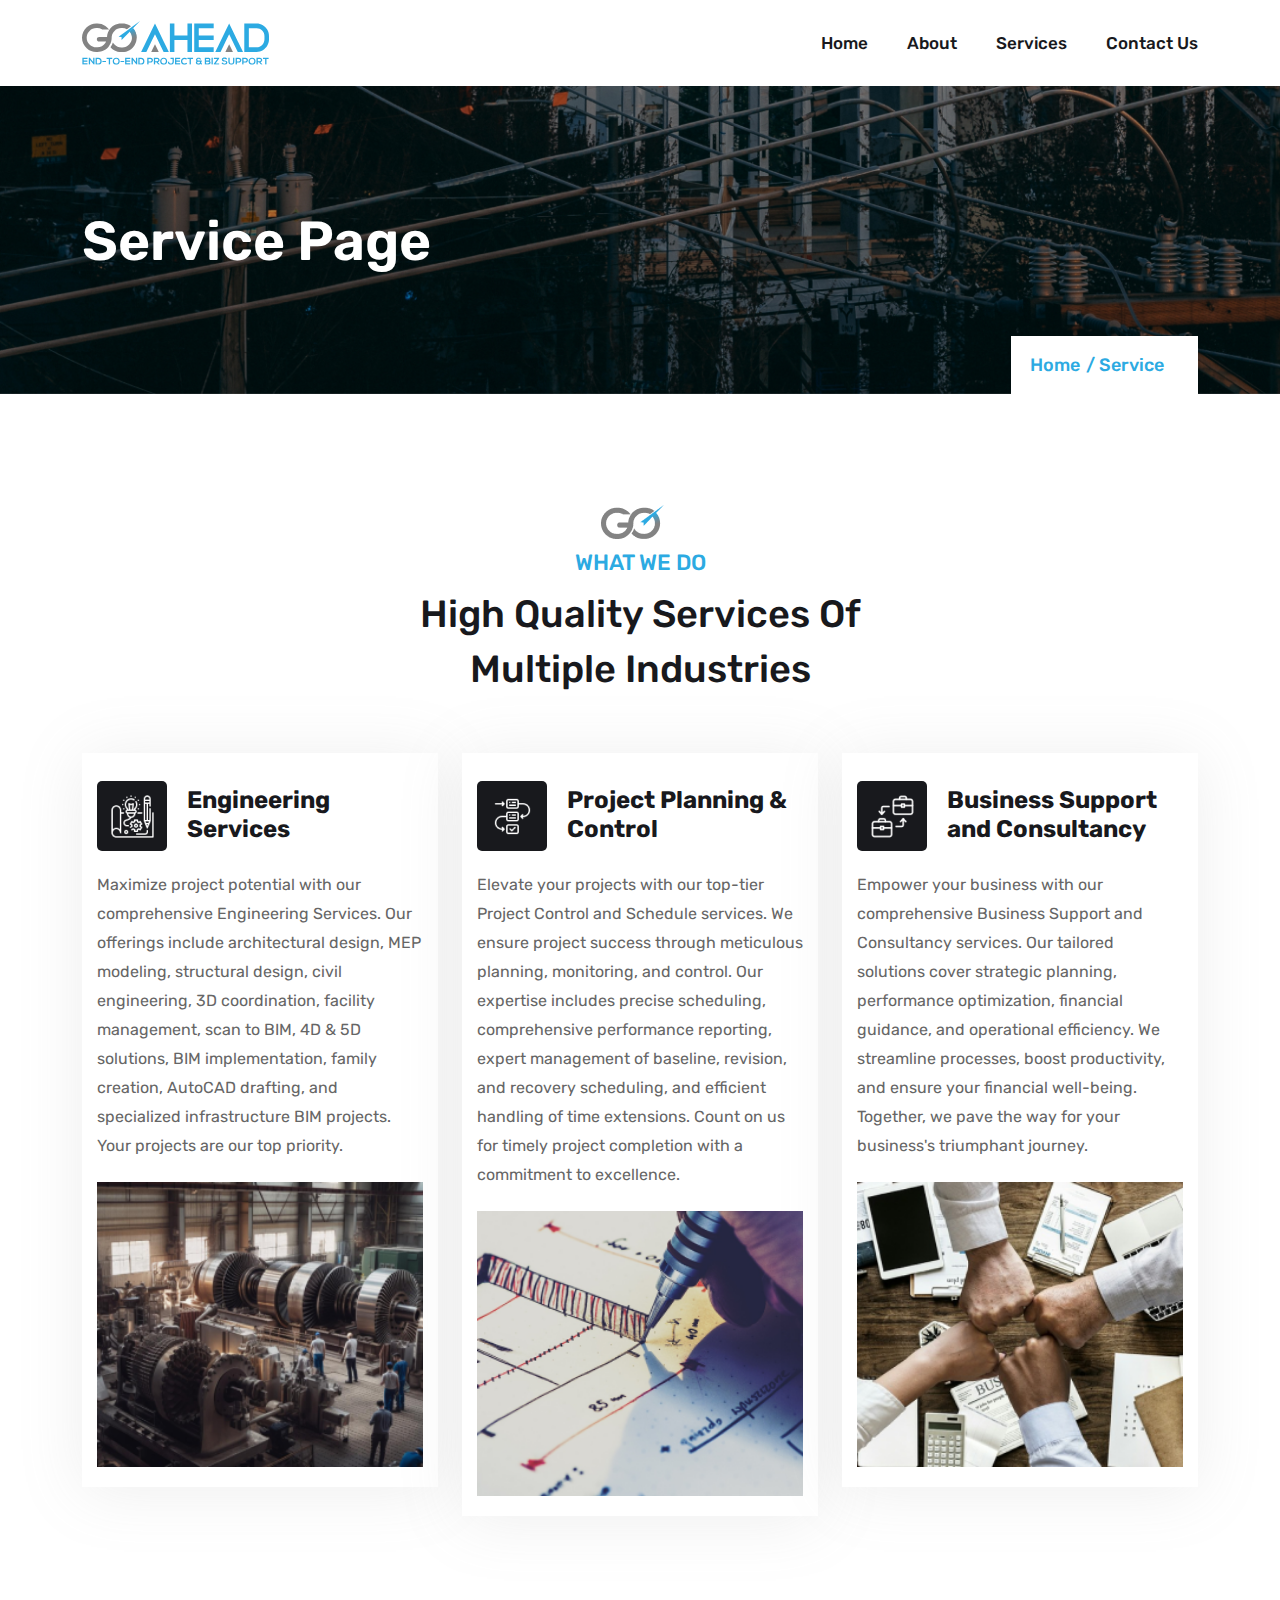
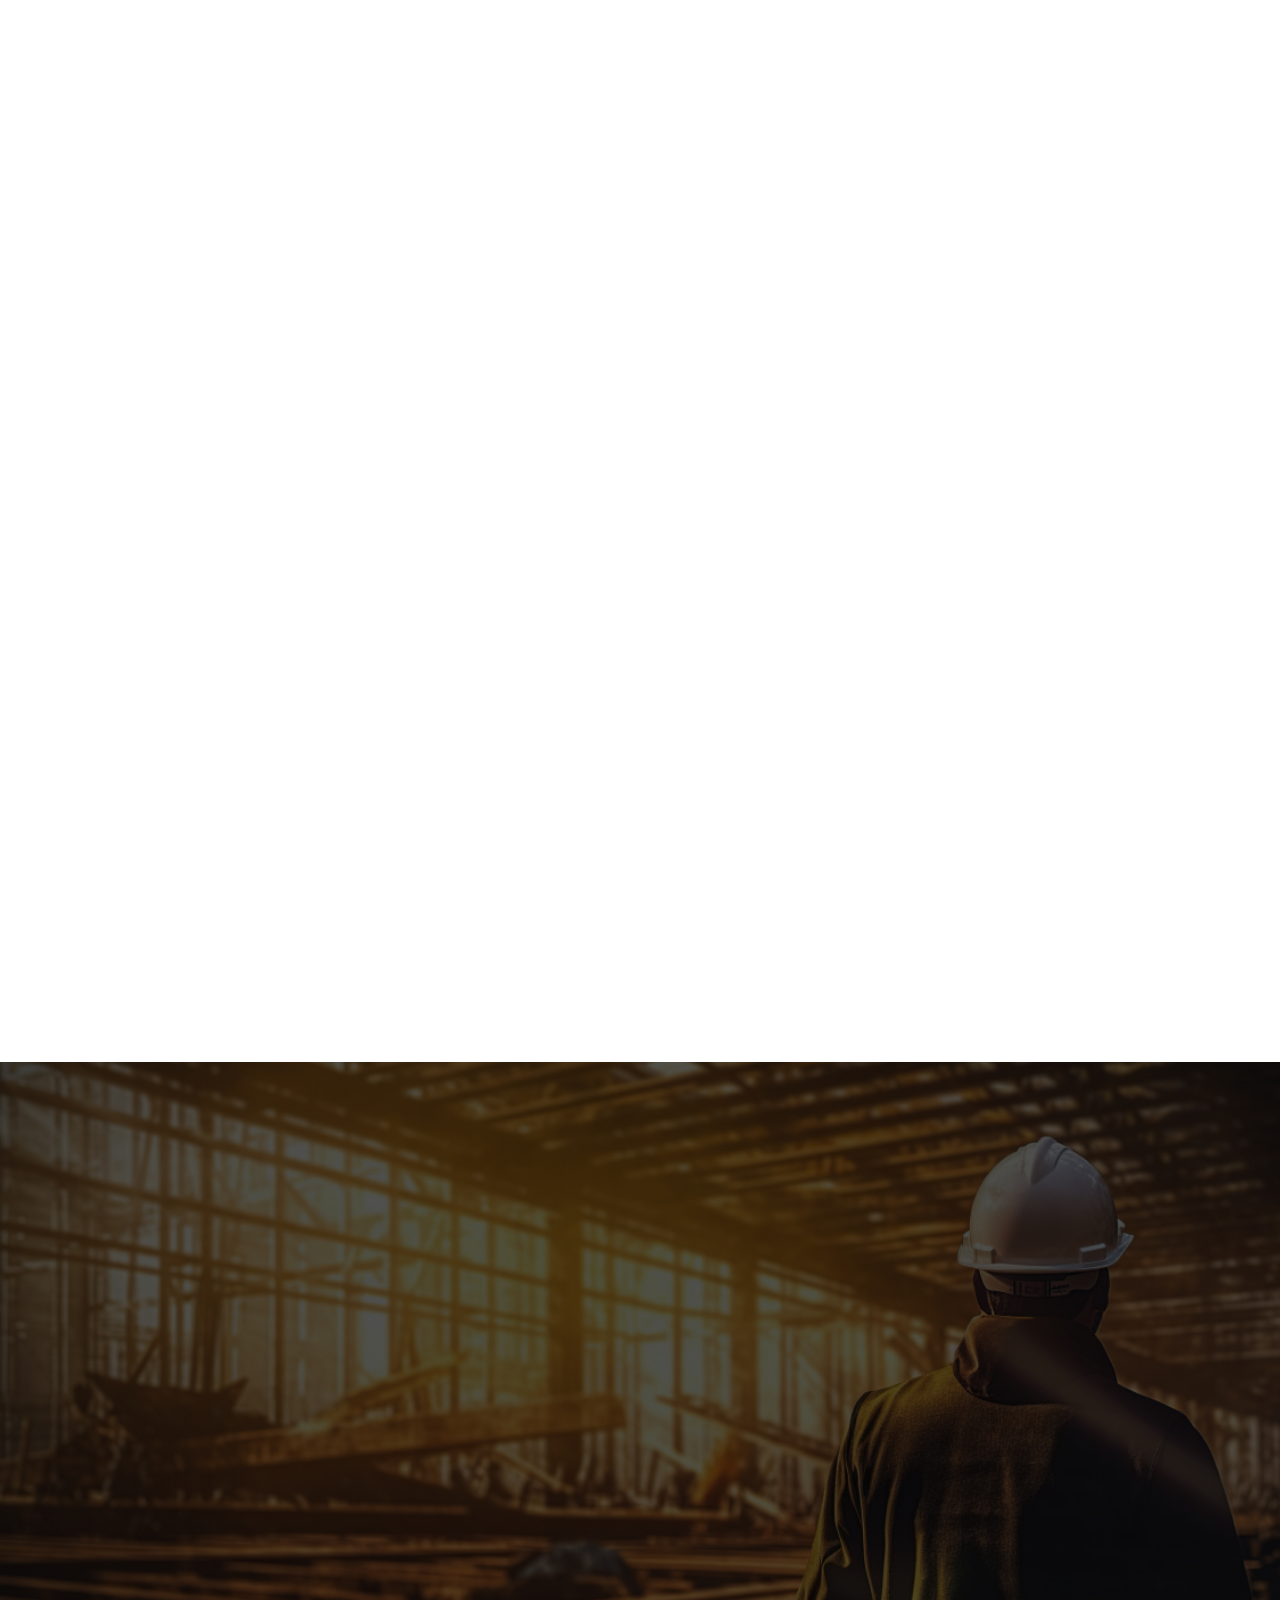
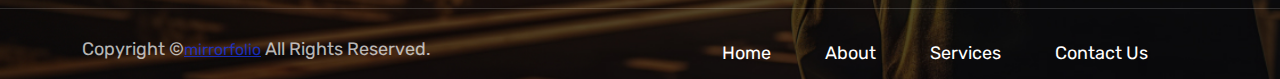
<file: service.html>
<!DOCTYPE html>
<html lang="en-US">
  <head>
    <meta charset="UTF-8" />
    <meta http-equiv="x-ua-compatible" content="ie=edge" />
    <title>Go Ahead End-to-End Project & Biz Support | Empowering Success in Project Management</title>
    <meta name="description" content="Go Ahead End-to-End Project & Biz Support | Empowering Success in Project Management" />
    <meta name="viewport" content="width=device-width, initial-scale=1" />
    <!-- Favicon -->
    <link
      rel="icon"
      type="image/png"
      sizes="56x56"
      href="assets/images/fav-icon/favicon.png"
    />
    <!-- bootstrap CSS -->
    <link
      rel="stylesheet"
      href="assets/css/bootstrap.min.css"
      type="text/css"
      media="all"
    />
    <!-- carousel CSS -->
    <link
      rel="stylesheet"
      href="assets/css/owl.carousel.min.css"
      type="text/css"
      media="all"
    />
    <!-- animate CSS -->
    <link
      rel="stylesheet"
      href="assets/css/animate.css"
      type="text/css"
      media="all"
    />
    <!-- animate CSS -->
    <link
      rel="stylesheet"
      href="assets/css/animate.min.css"
      type="text/css"
      media="all"
    />
    <!-- animated-text CSS -->
    <link
      rel="stylesheet"
      href="assets/css/animated-text.css"
      type="text/css"
      media="all"
    />
    <!-- font-awesome CSS -->
    <link
      rel="stylesheet"
      href="assets/css/all.min.css"
      type="text/css"
      media="all"
    />
    <!-- font-flaticon CSS -->
    <link
      rel="stylesheet"
      href="assets/css/flaticon.css"
      type="text/css"
      media="all"
    />
    <!-- theme-default CSS -->
    <link
      rel="stylesheet"
      href="assets/css/theme-default.css"
      type="text/css"
      media="all"
    />
    <!-- meanmenu CSS -->
    <link
      rel="stylesheet"
      href="assets/css/meanmenu.min.css"
      type="text/css"
      media="all"
    />
    <!-- transitions CSS -->
    <link
      rel="stylesheet"
      href="assets/css/owl.transitions.css"
      type="text/css"
      media="all"
    />
    <!-- venobox CSS -->
    <link
      rel="stylesheet"
      href="venobox/venobox.css"
      type="text/css"
      media="all"
    />

    <!-- bootstrap icons -->
    <link
      rel="stylesheet"
      href="assets/css/bootstrap-icons.css"
      type="text/css"
      media="all"
    />

    <!-- Main Style CSS -->
    <link
      rel="stylesheet"
      href="assets/css/style.css"
      type="text/css"
      media="all"
    />
    <link rel="stylesheet" href="assets/css/custom.css" type="text/css" media="all">

    <!-- responsive CSS -->
    <link
      rel="stylesheet"
      href="assets/css/responsive.css"
      type="text/css"
      media="all"
    />

    <!-- modernizr js -->
    <script src="assets/js/vendor/modernizr-3.5.0.min.js"></script>
  </head>

  <body>
    <!-- loder -->
    <div class="loader-wrapper">
      <div class="loader"></div>
      <div class="loder-section left-section"></div>
      <div class="loder-section right-section"></div>
    </div>

    <!--==================================================-->
    <!-- Start Euildint Header Area -->
    <!--==================================================-->
    <div class="header-area" id="sticky-header">
      <div class="container">
        <div class="row align-items-center">
          <div class="col-lg-3 col-md-6">
            <div class="header-logo">
              <a href="index.html"
                ><img src="assets/images/logo.svg" alt="logo"
              /></a>
            </div>
          </div>
          <div class="col-lg-9 col-md-12">
            <!--start header menu -->
            <div class="header-munu">
              <ul>
                <li><a href="index.html">Home</a></li>
                <li><a href="about.html">About</a></li>
                <li><a href="service.html">Services</a></li>
                <li><a href="contact.html">Contact Us</a></li>

                <!-- <li><a  href="contact.html">Contact</a></li> -->
              </ul>
              <!--<div class="header-social">
							<ul>
								 <li><a class="search-box-btn search-box-outer" href="#"><i class="bi bi-search"></i></a></li> 
								<li class="line"><a class="navSidebar-button search-box-outer" href="#"><i class="bi bi-grid-3x3-gap-fill"></i></a></li>
							</ul>	
						</div>-->
            </div>
            <!-- end header menu -->
          </div>
        </div>
      </div>
    </div>

    <!--Mobile Menu Area -->
    <div class="fixed-top d-sm-block d-md-block d-lg-none bg-theme">
      <nav class="navbar sticky-top navbar-expand-lg bg-theme">
        <a class="navbar-brand p-3	" href="index.html">
          <img src="assets/images/mobile-menu-logo.svg" width="100%" alt="">
    
        </a>
        <button class="navbar-toggler" type="button" data-toggle="collapse" data-target="#navbarSupportedContent"
          aria-controls="navbarSupportedContent" aria-expanded="false" aria-label="Toggle navigation">
          <i class="fas fa-bars" style="color: white;"></i>
        </button>
    
        <div class="collapse navbar-collapse" id="navbarSupportedContent">
          <ul class="navbar-nav mr-auto w-100 justify-content-end mobile-nav-items-wrapper">
            <li class="nav-item active">
              <a class="nav-link mobile-nav-items" href="index.html">Home</a>
            </li>
            <li class="nav-item">
              <a class="nav-link mobile-nav-items" href="about.html">About</a>
            <li class="nav-item">
              <a class="nav-link mobile-nav-items" href="service.html">Services</a>
            <li class="nav-item">
              <a class="nav-link mobile-nav-items" href="contact.html">Contact Us</a>
            </li>
          </ul>
        </div>
      </nav>
    </div>
    <!--==================================================-->
    <!-- End Euildint Header Area -->
    <!--==================================================-->

    <!--==================================================-->
    <!-- Start Euildint Breatcome Area -->
    <!--==================================================-->
    <div class="breatcome-area">
      <div class="container">
        <div class="row">
          <div class="col-lg-12 col-md-12">
            <div class="breatcome-content">
              <div class="breatcome-title">
                <h1>Service Page</h1>
              </div>
              <div class="bratcome-text">
                <ul>
                  <li><a href="index.html">Home</a></li>
                  <li>Service</li>
                </ul>
              </div>
            </div>
          </div>
        </div>
      </div>
    </div>
    <!--==================================================-->
    <!-- End Euildint Breatcome Area -->
    <!--==================================================-->

    <!--==================================================-->
    <!-- Start Euildint Service Style Two Area -->
    <!--==================================================-->
    <div class="service-area animate__slideInUp">
      <div class="container">
        <div class="row">
          <div class="col-lg-12">
            <!-- start section title -->
            <div class="section-title text-center">
              <div class="section-shape">
                <img src="assets/images/about/section-shape.png" alt="" />
              </div>
              <div class="section-sub-title">
                <h4>WHAT WE DO</h4>
              </div>
              <div class="section-main-title">
                <h2>High Quality Services Of</h2>
                <h2>Multiple Industries</h2>
              </div>
            </div>
            <!-- End section title -->
          </div>
        </div>
		<div class="row">
			<div class="col-lg-4 col-md-6 mb-30">
			  <!-- start service items box -->
			  <div class="service-items-box-two wow animate__slideInUp">
				<div class="service-icon-thumb">
				  <img src="assets/images/service/engineering.png" alt="" />
				</div>
				<div class="service-items-title">
          <h4>
          Engineering <br> Services
          </h4>
        </div>
        <div class="service-items-content-two">
          <p>
          Maximize project potential with our comprehensive Engineering Services. Our offerings include architectural design, MEP modeling, structural design, civil engineering, 3D coordination, facility management, scan to BIM, 4D & 5D solutions, BIM implementation, family creation, AutoCAD drafting, and specialized infrastructure BIM projects. Your projects are our top priority.
          </p>
        </div>
				<div class="service-items-thumb-two">
					<img width="100%" src="assets/images/service/service1.png" alt="" />
				  </div>
			  </div>
			  <!-- End service items box -->
			</div>
			<div class="col-lg-4 col-md-6 mb-30">
				<!-- start service items box -->
				<div class="service-items-box-two wow animate__slideInUp">
				  <div class="service-icon-thumb">
					<img src="assets/images/service/proj-planning.png" alt="" />
				  </div>
          <div class="service-items-title">
						<h4>
							Project Planning & 
							<br> Control
						</h4>
					  </div>
					  <div class="service-items-content-two">
						<p>
							Elevate your projects with our top-tier Project Control and Schedule services. We ensure project success through meticulous planning, monitoring, and control. Our expertise includes precise scheduling, comprehensive performance reporting, expert management of baseline, revision, and recovery scheduling, and efficient handling of time extensions. Count on us for timely project completion with a commitment to excellence.
						</p>
					  </div>
				  <div class="service-items-thumb-two">
					<img width="100%" src="assets/images/service/service2.png" alt="" />
				  </div>
				</div>
				<!-- End service items box -->
			</div>
			<div class="col-lg-4 col-md-6 mb-30">
				<!-- start service items box -->
				<div class="service-items-box-two wow animate__slideInUp">
				  <div class="service-icon-thumb">
					<img src="assets/images/service/b2b.png" alt="" />
				  </div>
				  <div class="service-items-title">
						<h4>
							Business Support <br> and Consultancy
						</h4>
					  </div>
					  <div class="service-items-content-two">
						<p>
							Empower your business with our comprehensive Business Support and Consultancy services. Our tailored solutions cover strategic planning, performance optimization, financial guidance, and operational efficiency. We streamline processes, boost productivity, and ensure your financial well-being. Together, we pave the way for your business's triumphant journey.
						</p>
					  </div> <div class="service-items-thumb-two">
					<img width="100%" src="assets/images/service/service3.png" alt="" />
				  </div>

				</div>
				<!-- End service items box -->
			</div>
			<div class="col-lg-4 col-md-6 mb-30">
				<!-- start service items box -->
				<div class="service-items-box-two wow animate__slideInUp">
				  <div class="service-icon-thumb">
					<img src="assets/images/service/corporation.png" alt="" />
				  </div>
          <div class="service-items-title">
						<h4>
							Procurement   <br> Support
						</h4>
					  </div>
					  <div class="service-items-content-two">
						<p>
							Elevate your procurement processes with our comprehensive services. We guide you through vendor selection and evaluation, develop effective procurement strategies, evaluate bids to ensure the best selections for your projects, and efficiently manage purchase orders. Our expertise streamlines the procurement phase, ensuring your projects run smoothly. Your procurement success is our focus.
						</p>
					  </div>
				  <div class="service-items-thumb-two">
					<img width="100%" src="assets/images/service/service4.png" alt="" />
				  </div>
				</div>
				<!-- End service items box -->
			</div>
			<div class="col-lg-4 col-md-6 mb-30">
				<!-- start service items box -->
				<div class="service-items-box-two wow animate__slideInUp">
				  <div class="service-icon-thumb">
					<img src="assets/images/service/staffing.png" alt="" />
				  </div>
          <div class="service-items-title">
						<h4>
							Project Technical<br> Staffing
						</h4>
					  </div>
					  <div class="service-items-content-two">
						<p>
						  Services related to financial record-keeping, bookkeeping, tax
						  preparation.Boost your projects with our Project Technical Staffing solutions. We excel in hiring skilled professionals, including surveyors, planning engineers, IT experts, and technicians, to offer flexible part-time project support. Certified project managers lead your endeavors, while our on-site technical support guarantees smooth progress and immediate issue resolution, setting your projects up for success.
						</p>
					  </div>
				  <div class="service-items-thumb-two">
					<img width="100%" src="assets/images/service/service5.png" alt="" />
				  </div>
				</div>
				<!-- End service items box -->
			</div>
			<div class="col-lg-4 col-md-6 mb-30">
				<!-- start service items box -->
				<div class="service-items-box-two wow animate__slideInUp">
				  <div class="service-icon-thumb">
					<img src="assets/images/service/businessConsultant.png" alt="" />
				  </div>
          <div class="service-items-title">
						<h4>
							Data Analysis and Insights
						</h4>
					  </div>
					  <div class="service-items-content-two">
						<p style="margin: 24px 0 !important;">
							Unlock the power of data with our Data Analysis and Insights service. We provide actionable insights for better decision-making, using comprehensive data analysis and reporting. From project performance metrics to business process optimization, we've got your data needs covered, turning your data into a valuable asset for success.
						</p>
					  </div>
				  <div class="service-items-thumb-two">
					<img width="100%" src="assets/images/service/service6.png" alt="" />
				  </div>
				</div>
				<!-- End service items box -->
			</div>
			
		  </div>
        
      </div>
    </div>
    <!--==================================================-->
    <!-- End Euildint Service Style Two Area -->
    <!--==================================================-->

    <!--==================================================-->
    <!-- Start Euildint Brand Area -->
    <!--==================================================-->
    <div class="brand-area wow animate__slideInUp">
      <div class="container-fluid">
        <div class="row">
          <!-- <div class="brand_list owl-carousel">
            <div class="col-lg-12">
              <div class="brand-thumb">
                <a href="#"
                  ><img src="assets/images/brand/brand1.png" alt=""
                /></a>
              </div>
            </div>
            <div class="col-lg-12">
              <div class="brand-thumb">
                <a href="#"
                  ><img src="assets/images/brand/brand2.png" alt=""
                /></a>
              </div>
            </div>
            <div class="col-lg-12">
              <div class="brand-thumb">
                <a href="#"
                  ><img src="assets/images/brand/brand3.png" alt=""
                /></a>
              </div>
            </div>
            <div class="col-lg-12">
              <div class="brand-thumb">
                <a href="#"
                  ><img src="assets/images/brand/brand4.png" alt=""
                /></a>
              </div>
            </div>
            <div class="col-lg-12">
              <div class="brand-thumb">
                <a href="#"
                  ><img src="assets/images/brand/brand5.png" alt=""
                /></a>
              </div>
            </div>
            <div class="col-lg-12">
              <div class="brand-thumb">
                <a href="#"
                  ><img src="assets/images/brand/brand6.png" alt=""
                /></a>
              </div>
            </div>
            <div class="col-lg-12">
              <div class="brand-thumb">
                <a href="#"
                  ><img src="assets/images/brand/brand1.png" alt=""
                /></a>
              </div>
            </div>
            <div class="col-lg-12">
              <div class="brand-thumb">
                <a href="#"
                  ><img src="assets/images/brand/brand2.png" alt=""
                /></a>
              </div>
            </div>
            <div class="col-lg-12">
              <div class="brand-thumb">
                <a href="#"
                  ><img src="assets/images/brand/brand3.png" alt=""
                /></a>
              </div>
            </div>
            <div class="col-lg-12">
              <div class="brand-thumb">
                <a href="#"
                  ><img src="assets/images/brand/brand4.png" alt=""
                /></a>
              </div>
            </div>
            <div class="col-lg-12">
              <div class="brand-thumb">
                <a href="#"
                  ><img src="assets/images/brand/brand5.png" alt=""
                /></a>
              </div>
            </div>
            <div class="col-lg-12">
              <div class="brand-thumb">
                <a href="#"
                  ><img src="assets/images/brand/brand6.png" alt=""
                /></a>
              </div>
            </div>
          </div> -->
        </div>
      </div>
    </div>
    <!--==================================================-->
    <!-- End Euildint Brand Area -->
    <!--==================================================-->

    <!--==================================================-->
    <!-- Start Euildint Sidebar Area -->
    <!--==================================================-->
    <div class="sidebar-group info-group">
      <div class="sidebar-widget">
        <div class="sidebar-widget-container">
          <div class="widget-heading">
            <a href="#" class="close-side-widget">
              <i class="bi bi-x-lg"></i>
            </a>
          </div>
          <div class="sidebar-textwidget">
            <div class="sidebar-info-contents">
              <div class="content-inner">
                <div class="sidebar-logo">
                  <a href="index.html"
                    ><img src="assets/images/logo2.png" alt="logo"
                  /></a>
                </div>
                <div class="about-box">
                  <h2>About Us</h2>
                  <p class="text">
                    Sed ut perspiciatis unde omnis iste natus error sit
                    voluptatem accusantium doloremque laudantium, totam rem
                    aperiam, eaque ipsa quae ab illo inventore veritatis et
                    quasi architecto beatae vitae dicta sunt explicabo.
                  </p>
                </div>
                <div class="contact-info">
                  <h2>Contact Info</h2>
                  <ul class="list-style-one">
                    <li>
                      <i class="bi bi-geo-alt-fill"></i>6391 Elgin St. Celina,
                      Delaware
                    </li>
                    <li>
                      <i class="bi bi-telephone-fill"></i>(+001) 123-456-789
                    </li>
                    <li><i class="bi bi-envelope"></i> info@example.com</li>
                    <li>
                      <i class="bi bi-alarm-fill"></i> Week Days: 08.00 to 10.00
                    </li>
                  </ul>
                </div>
                <ul class="social-box">
                  <li class="facebook">
                    <a href="#" class="fab fa-facebook-f"></a>
                  </li>
                  <li class="twitter">
                    <a href="#" class="fab fa-instagram"></a>
                  </li>
                  <li class="linkedin">
                    <a href="#" class="fab fa-twitter"></a>
                  </li>
                  <li class="instagram">
                    <a href="#" class="fab fa-pinterest-p"></a>
                  </li>
                  <li class="youtube">
                    <a href="#" class="fab fa-linkedin-in"></a>
                  </li>
                </ul>
              </div>
            </div>
          </div>
        </div>
      </div>
    </div>
    <!--==================================================-->
    <!-- End Euildint Sidebar Area -->
    <!--==================================================-->

    <!--==================================================-->
    <!-- Start Euildint Footer Area -->
    <!--==================================================-->
    <div class="footer-area">
      <div class="container">
        <div class="row">
          <div class="col-lg-3 col-md-6">
            <div
              class="footer-wiget wow animate__zoomIn"
              style="visibility: visible"
            >
              <div class="footer-wiget-log">
                <a href="index.html"
                  ><img src="assets/images/footer/footer-logo.png" alt=""
                /></a>
              </div>
              <div class="footer-wiget-text">
                <p>
                  Go Ahead: Dynamic and Innovative End-to-End Project & Biz Support. Dedicated to providing comprehensive project management and technical support consultancy for your success.
                </p>
              </div>
              <div class="footer-wiget-social">
                <ul>
                  <li>
                    <a href="#"><i class="fab fa-facebook-f"></i></a>
                  </li>
                  <li>
                    <a href="#"><i class="fab fa-instagram"></i></a>
                  </li>
                  <li>
                    <a href="#"><i class="fab fa-twitter"></i></a>
                  </li>
                  <li>
                    <a href="#"><i class="fab fa-linkedin-in"></i></a>
                  </li>
                </ul>
              </div>
            </div>
          </div>
          <div class="col-lg-3 col-md-6">
            <div
              class="footer-wiget wow animate__slideInDown"
              style="visibility: visible"
            >
              <div class="footer-wiget-title">
                <h4>Saudi Arabia</h4>
              </div>
              <div class="footer-wiget-text">
                <p>
                  First Floor <br>
                  Building No 7419 <br>
                  Near Al Abeer Hospital<br>
                  Khalid Bin Al Waleed Street <br>
                  Central Jeddah <br> Kingdom of Saudi Arabia
                  <br />
                  <a href="mailto:info@goaheadxpert.com" style="color: white"
                    >info@goaheadxpert.com</a
                  >
                  <br>
                  <a href="mailto:goaheadxpert@gmail.com" style="color: white"
                  >goaheadxpert@gmail.com</a
                >
                  <br />
                  <a href="tel:+966592859139" style="color: white">
                    +966 592859139</a
                  >
                </p>
              </div>
            </div>
          </div>
          <div class="col-lg-3 col-md-6">
            <div
              class="footer-wiget wow animate__slideInDown"
              style="visibility: visible"
            >
              <div class="footer-wiget-title">
                <h4>Bahrain</h4>
              </div>
              <div class="footer-wiget-text">
                <p>
                  Office 11<br>
                  Building No 3689 <br>
                  Road 0473<br>
                  Central Manama<br> Kingdom of Bahrain
                  <br />
                  <a href="mailto:info@goaheadxpert.com" style="color: white"
                    >info@goaheadxpert.com</a
                  >
                  <br>
                   <a href="mailto:goaheadxpert@gmail.com" style="color: white"
                  >goaheadxpert@gmail.com</a
                >
                  <br />
                  <a href="tel:+97338106831" style="color: white">
                    +973 38106831</a
                  >
                </p>
              </div>
            </div>
          </div>
          <div class="col-lg-3 col-md-6">
            <div
              class="footer-wiget wow animate__slideInDown"
              style="visibility: visible"
            >
              <div class="footer-wiget-title">
                <h4>India</h4>
              </div>
              <div class="footer-wiget-text">
                <p>Sand Bank Road <br> Vatakara <br> Calicut <br> Kerala <br> India 
                  <br />
                  <a href="mailto:info@goaheadxpert.com" style="color: white"
                    >info@goaheadxpert.com</a
                  >
                  <br>
                   <a href="mailto:goaheadxpert@gmail.com" style="color: white"
                  >goaheadxpert@gmail.com</a
                >
                  <br />
                  <a href="tel:+919567238919" style="color: white">
                    +91 9567238919</a
                  >
                </p>
              </div>
            </div>
          </div>
        </div>
        <div class="row mt-110">
          <div class="col-lg-6 col-md-12">
            <div class="copyright-text">
              <p>Copyright ©<a href="https://mirrorfolio.com/">mirrorfolio</a> All Rights Reserved.</p>
            </div>
          </div>
          <div class="col-lg-6 col-md-12">
            <div class="footer-condition">
              <ul>
                <li><a href="index.html">Home</a></li>
                <li><a href="about.html">About</a></li>
                <li><a href="service.html">Services</a></li>
                <li><a href="contact.html">Contact Us</a></li>
              </ul>
            </div>
          </div>
        </div>
      </div>
    </div>
    <!--==================================================-->
    <!-- End Euildint Footer Area -->
    <!--==================================================-->

    <!--==================================================-->
    <!-- Start Search Popup Area -->
    <!--==================================================-->
    <!-- <div class="search-popup">
		<button class="close-search style-two"><span class="flaticon-multiply"><i class="far fa-times-circle"></i></span></button>
		<button class="close-search"><i class="fas fa-arrow-up"></i></button>
		<form method="post" action="#">
			<div class="form-group">
				<input type="search" name="search-field" value="" placeholder="Search Here" required="">
				<button type="submit"><i class="fa fa-search"></i></button>
			</div>
		</form>
	</div> -->
    <!--==================================================-->
    <!-- End Search Popup Area -->
    <!--==================================================-->

    <!--==================================================-->
    <!-- Start scrollup section Area -->
    <!--==================================================-->
    <!-- scrollup section -->
    <div class="scroll-area">
      <div class="top-wrap">
        <div class="go-top-btn-wraper">
          <div class="go-top go-top-button">
            <i class="fas fa-arrow-up"></i>
            <i class="fas fa-arrow-up"></i>
          </div>
        </div>
      </div>
    </div>

    <!--==================================================-->
    <!-- End scrollup section Area -->
    <!--==================================================-->

    <!-- jquery js -->
    <script src="assets/js/vendor/jquery-3.6.2.min.js"></script>

    <script src="assets/js/popper.min.js"></script>

    <!-- bootstrap js -->
    <script src="assets/js/bootstrap.min.js"></script>

    <!-- carousel js -->
    <script src="assets/js/owl.carousel.min.js"></script>

    <!-- counterup js -->
    <script src="assets/js/jquery.counterup.min.js"></script>

    <!-- waypoints js -->
    <script src="assets/js/waypoints.min.js"></script>

    <!-- wow js -->
    <script src="assets/js/wow.min.js"></script>

    <!-- imagesloaded js -->
    <script src="assets/js/imagesloaded.pkgd.min.js"></script>

    <!-- venobox js -->
    <script src="venobox/venobox.js"></script>

    <!--  animated-text js -->
    <script src="assets/js/animated-text.js"></script>

    <!-- venobox min js -->
    <script src="venobox/venobox.min.js"></script>

    <!-- isotope js -->
    <script src="assets/js/isotope.pkgd.min.js"></script>

    <!-- jquery meanmenu js -->
    <script src="assets/js/jquery.meanmenu.js"></script>

    <!-- jquery scrollup js -->
    <script src="assets/js/jquery.scrollUp.js"></script>

    <script src="assets/js/jquery.barfiller.js"></script>
    <!-- jquery js -->

    <!-- theme js -->
    <script src="assets/js/theme.js"></script>
    <script src="https://code.jquery.com/jquery-3.3.1.slim.min.js" integrity="sha384-q8i/X+965DzO0rT7abK41JStQIAqVgRVzpbzo5smXKp4YfRvH+8abtTE1Pi6jizo" crossorigin="anonymous"></script>
	<script src="https://cdnjs.cloudflare.com/ajax/libs/popper.js/1.14.3/umd/popper.min.js"></script>
	<script src="https://stackpath.bootstrapcdn.com/bootstrap/4.1.3/js/bootstrap.min.js"></script>
  </body>
</html>
</file>
<file: assets/css/flaticon.css>
/*
  	Flaticon icon font: Flaticon
  	Creation date: 01/08/2019 09:08
  	*/

@font-face {
  font-family: "Flaticon";
  src: url("../fonts/Flaticon.eot");
  src: url("../fonts/Flaticond41d.eot?#iefix") format("embedded-opentype"),
       url("../fonts/Flaticon.woff2") format("woff2"),
       url("../fonts/Flaticon.woff") format("woff"),
       url("../fonts/Flaticon.ttf") format("truetype"),
       url("../fonts/Flaticon.svg#Flaticon") format("svg");
  font-weight: normal;
  font-style: normal;
}

@media screen and (-webkit-min-device-pixel-ratio:0) {
  @font-face {
    font-family: "Flaticon";
    src: url("../fonts/Flaticon.svg#Flaticon") format("svg");
  }
}

[class^="flaticon-"]:before, [class*=" flaticon-"]:before,
[class^="flaticon-"]:after, [class*=" flaticon-"]:after {   
  font-family: Flaticon;
  font-size: inherit;
  font-style: normal;
}

.flaticon-report:before { content: "\f100"; }
.flaticon-clock:before { content: "\f101"; }
.flaticon-call:before { content: "\f102"; }
.flaticon-tourism:before { content: "\f103"; }
.flaticon-process:before { content: "\f104"; }
.flaticon-data:before { content: "\f105"; }
.flaticon-global:before { content: "\f106"; }
.flaticon-system:before { content: "\f107"; }
.flaticon-padlock:before { content: "\f108"; }
.flaticon-process-1:before { content: "\f109"; }
.flaticon-data-1:before { content: "\f10a"; }
.flaticon-work:before { content: "\f10b"; }
.flaticon-data-analytics:before { content: "\f10c"; }
.flaticon-chart:before { content: "\f10d"; }
.flaticon-algorithm:before { content: "\f10e"; }
.flaticon-data-2:before { content: "\f10f"; }
.flaticon-clock-1:before { content: "\f110"; }
.flaticon-microchip:before { content: "\f111"; }
.flaticon-server:before { content: "\f112"; }
.flaticon-24h:before { content: "\f113"; }
.flaticon-global-1:before { content: "\f114"; }
.flaticon-business-and-finance:before { content: "\f115"; }
.flaticon-space:before { content: "\f116"; }
.flaticon-information:before { content: "\f117"; }
.flaticon-privacy:before { content: "\f118"; }
.flaticon-alert:before { content: "\f119"; }
.flaticon-online-library:before { content: "\f11a"; }
.flaticon-info:before { content: "\f11b"; }
.flaticon-interaction:before { content: "\f11c"; }
.flaticon-mobile-app:before { content: "\f11d"; }
.flaticon-code:before { content: "\f11e"; }
.flaticon-developer:before { content: "\f11f"; }
.flaticon-intelligent:before { content: "\f120"; }
.flaticon-content:before { content: "\f121"; }
.flaticon-laptop:before { content: "\f122"; }
.flaticon-web:before { content: "\f123"; }
.flaticon-content-writing:before { content: "\f124"; }
.flaticon-computer:before { content: "\f125"; }
.flaticon-computer-1:before { content: "\f126"; }
.flaticon-graphic-design:before { content: "\f127"; }
.flaticon-analysis:before { content: "\f128"; }
.flaticon-bar-chart:before { content: "\f129"; }
.flaticon-analytics:before { content: "\f12a"; }
.flaticon-ui:before { content: "\f12b"; }
.flaticon-resume:before { content: "\f12c"; }
.flaticon-taxi:before { content: "\f12d"; }
.flaticon-online-shop:before { content: "\f12e"; }
.flaticon-smartphone:before { content: "\f12f"; }

.flaticon-next-1:before { content: "\f100"; }
.flaticon-back:before { content: "\f101"; }
.flaticon-next:before { content: "\f102"; }
.flaticon-back-1:before { content: "\f103"; }
.flaticon-respect:before { content: "\f104"; }
.flaticon-briefcase:before { content: "\f105"; }
.flaticon-graduation-hat:before { content: "\f106"; }
.flaticon-left-quote:before { content: "\f107"; }
.flaticon-aeroplane:before { content: "\f108"; }
.flaticon-jet:before { content: "\f109"; }
.flaticon-phone-call-1:before { content: "\f10a"; }
.flaticon-phone-call:before { content: "\f10b"; }
.flaticon-customer-service:before { content: "\f10c"; }
.flaticon-speech-bubble:before { content: "\f10d"; }
.flaticon-shopping-basket:before { content: "\f10e"; }
.flaticon-mail:before { content: "\f10f"; }
.flaticon-graph:before { content: "\f110"; }
.flaticon-compass:before { content: "\f111"; }
.flaticon-home:before { content: "\f112"; }
.flaticon-lifebuoy:before { content: "\f113"; }
.flaticon-time:before { content: "\f114"; }


.flaticon-artificial-intelligence:before { content: "\f100"; }
.flaticon-robotic-arm:before { content: "\f101"; }
.flaticon-ai:before { content: "\f102"; }
.flaticon-play-button:before { content: "\f103"; }
.flaticon-artificial-intelligence-1:before { content: "\f104"; }
.flaticon-automaton:before { content: "\f105"; }
.flaticon-brain:before { content: "\f106"; }
.flaticon-ai-1:before { content: "\f107"; }
.flaticon-artificial-intelligence-2:before { content: "\f108"; }
.flaticon-artificial-intelligence-3:before { content: "\f109"; }
.flaticon-mail:before { content: "\f10a"; }
.flaticon-machine-learning:before { content: "\f10b"; }
.flaticon-machine-learning-1:before { content: "\f10c"; }
.flaticon-code:before { content: "\f10d"; }
.flaticon-gps:before { content: "\f10e"; }
.flaticon-place:before { content: "\f10f"; }
.flaticon-phone:before { content: "\f110"; }
.flaticon-mail-1:before { content: "\f111"; }
.flaticon-artificial-intelligence-4:before { content: "\f112"; }
.flaticon-abc:before { content: "\f113"; }
.flaticon-contract:before { content: "\f114"; }
.flaticon-quote:before { content: "\f115"; }
.flaticon-business-and-finance:before { content: "\f116"; }
.flaticon-binary-code:before { content: "\f117"; }
.flaticon-database:before { content: "\f118"; }
.flaticon-font:before { content: "\f119"; }
.flaticon-speech-bubble:before { content: "\f11a"; }
.flaticon-face:before { content: "\f11b"; }
.flaticon-facial:before { content: "\f11c"; }
.flaticon-data:before { content: "\f11d"; }
.flaticon-facial-recognition:before { content: "\f11e"; }
.flaticon-right-arrow:before { content: "\f11f"; }
.flaticon-seo-and-web:before { content: "\f120"; }
.flaticon-encrypt:before { content: "\f121"; }
.flaticon-encrypt-1:before { content: "\f122"; }
.flaticon-data-encryption:before { content: "\f123"; }
.flaticon-tick:before { content: "\f124"; }
.flaticon-success:before { content: "\f125"; }
.flaticon-send:before { content: "\f126"; }
.flaticon-left-arrow:before { content: "\f127"; }
.flaticon-up-arrow:before { content: "\f128"; }
.flaticon-download-arrow:before { content: "\f129"; }
.flaticon-basket:before { content: "\f12a"; }
.flaticon-stylish-bag:before { content: "\f12b"; }
.flaticon-shopping-bag:before { content: "\f12c"; }
.flaticon-bag:before { content: "\f12d"; }
.flaticon-chat:before { content: "\f12e"; }
.flaticon-robotics:before { content: "\f12f"; }
.flaticon-qr:before { content: "\f130"; }
.flaticon-production:before { content: "\f131"; }
.flaticon-inclusion:before { content: "\f132"; }
.flaticon-feature:before { content: "\f133"; }
.flaticon-art-and-design:before { content: "\f134"; }
.flaticon-search:before { content: "\f135"; }
.flaticon-seo-and-web-1:before { content: "\f136"; }
.flaticon-phone-1:before { content: "\f137"; }
.flaticon-email:before { content: "\f138"; }
.flaticon-error:before { content: "\f139"; }
.flaticon-close:before { content: "\f13a"; }
.flaticon-gps-1:before { content: "\f13b"; }
.flaticon-cross-out:before { content: "\f13c"; }
.flaticon-woman-bag:before { content: "\f13d"; }
</file>
<file: assets/css/theme-default.css>
/*

font-family: 'Rubik', sans-serif;

*/
@import url("https://fonts.googleapis.com/css2?family=Rubik:ital,wght@0,300;0,400;0,500;0,600;0,700;0,800;0,900;1,300;1,400;1,500;1,600;1,700;1,800;1,900&display=swap");

html,
body {
  overflow-x: hidden;
}

html {
  scroll-behavior: smooth;
}

* {
  margin: 0;
  padding: 0;
}

body {
  color: #747474;
  font-size: 16px;
  font-weight: 400;
  line-height: 26px;
  text-align: left;
  font-family: "Rubik", sans-serif;
}

p {
  font-weight: 400;
  font-style: normal;
}

h1,
h2,
h3,
h4,
h5,
h6 {
  color: #18191d;
  font-family: "Rubik", sans-serif;
  font-style: normal;
  margin-bottom: 0;
  margin-top: 11px;
  line-height: 1.2;
  font-weight: 700;
  -webkit-transition: 0.5s;
  transition: 0.5s;
  font-size: 36px;
}

a {
  -webkit-transition: all 0.3s ease-out 0s;
  transition: all 0.3s ease-out 0s;
}

a {
  color: #141422;
}

a:focus,
.btn:focus {
  text-decoration: none;
  outline: none;
}

a:focus,
a:hover {
  text-decoration: none;
  text-decoration: none;
}

.uppercase {
  text-transform: uppercase;
}

.capitalize {
  text-transform: capitalize;
}

h1 a,
h2 a,
h3 a,
h4 a,
h5 a,
h6 a {
  color: inherit;
  -webkit-transition: 0.5s;
  transition: 0.5s;
}

h1 {
  font-size: 50px;
}

h2 {
  font-size: 35px;
}

h3 {
  font-size: 30px;
}

h4 {
  font-size: 24px;
}

h5 {
  font-size: 20px;
}

h6 {
  font-size: 18px;
}

.white h1,
.white h2,
.white h3,
.white h4,
.white h5,
.white h6 {
  color: #fff;
}

.white p {
  color: #fff;
}

.white i {
  color: #fff;
}

ul {
  margin: 0px;
  padding: 0px;
}

ul {
  margin: 0;

  padding: 0;
}

input:focus,
button:focus {
  border-color: #2caae2;
  outline-color: #2caae2;
  border: 1px solid #2caae2;
}

textarea:focus {
  border-color: #2caae2;
  outline-color: #2CAAE22;
}

hr {
  margin: 60px 0;
  padding: 0px;
  border-bottom: 1px solid #eceff8;
  border-top: 0px;
}

hr.style-2 {
  border-bottom: 1px dashed #2caae2;
}

hr.mp-0 {
  margin: 0;
  border-bottom: 1px solid #eceff8;
}

hr.mtb-40 {
  margin: 40px 0;
  border-bottom: 1px solid #eceff8;
  border-top: 0px;
}

label {
  color: #fff;
  cursor: pointer;
  font-size: 14px;
  font-weight: 400;
}

a,
i,
cite,
em,
var,
address,
dfn,
ol,
li,
ul {
  font-style: normal;
  font-weight: 400;
}

/* Default Background */
.bg_color {
  background: #43baff;
}

.bg_color2 {
  background: #211e3b !important;
}

.white_bg {
  background: #fff;
}

.bg_fixed {
  background-attachment: fixed;
}

.bg_before {
  position: relative;
}

.bg_before:before {
  position: absolute;
  content: "";
  left: 0;
  top: 0;
  height: 100%;
  width: 100%;
  background: rgba(12, 90, 219, 0.3);
}

.nagative_mb {
  position: relative;
  margin-bottom: -180px;
  z-index: 1;
}

*::-moz-selection {
  background: #4fc1f0;
  color: #454545;
  text-shadow: none;
}

::-moz-selection {
  background: #4fc1f0;
  color: #454545;
  text-shadow: none;
}

::selection {
  background: #4fc1f0;
  color: #454545;
  text-shadow: none;
}

::placeholder {
  color: #454545;
  font-size: 16px;
}

::-webkit-input-placeholder {
  /* Chrome/Opera/Safari */

  color: #454545;
}

::-moz-placeholder {
  /* Firefox 19+ */
  color: #454545;
}

:-ms-input-placeholder {
  /* IE 10+ */

  color: #454545;
}

:-moz-placeholder {
  /* Firefox 18- */

  color: #454545;
}

/* Contact Area */
.counter_area ::-moz-selection {
  color: #001d23;
  text-shadow: none;
}

.contact_area ::-moz-selection {
  color: #001d23;
  text-shadow: none;
}

.contact_area ::selection {
  color: #001d23;
  text-shadow: none;
}

.contact_area ::placeholder {
  color: #001d23;
  font-size: 16px;
}

.contact_area ::-webkit-input-placeholder {
  /* Chrome/Opera/Safari */
  color: #001d23;
}

.contact_area ::-moz-placeholder {
  /* Firefox 19+ */
  color: #001d23;
}

.contact_area :-ms-input-placeholder {
  /* IE 10+ */
  color: #001d23;
}

.contact_area :-moz-placeholder {
  /* Firefox 18- */
  color: #001d23;
}

.blog_reply ::-moz-selection {
  color: #151948;
}

.blog_reply ::-moz-selection {
  color: #151948;
}

.blog_reply ::selection {
  color: #151948;
}

.blog_reply::placeholder {
  color: #151948;
}

.blog_reply ::-webkit-input-placeholder {
  /* Chrome/Opera/Safari */
  color: #151948;
}

.blog_reply ::-moz-placeholder {
  /* Firefox 19+ */
  color: #151948;
}

.blog_reply :-ms-input-placeholder {
  /* IE 10+ */
  color: #151948;
}

.blog_reply :-moz-placeholder {
  /* Firefox 18- */
  color: #151948;
}

/* Padding Css */

.p-90 {
  padding: 0 90px;
}

/* Padding Top Css */
.pt-350 {
  padding-top: 350px;
}

.pt-300 {
  padding-top: 300px;
}

.pt-280 {
  padding-top: 280px;
}

.pt-250 {
  padding-top: 250px;
}

.pt-200 {
  padding-top: 200px;
}

.pt-190 {
  padding-top: 190px;
}

.pt-180 {
  padding-top: 180px;
}

.pt-170 {
  padding-top: 170px;
}

.pt-160 {
  padding-top: 160px;
}

.pt-150 {
  padding-top: 150px;
}

.pt-140 {
  padding-top: 140px;
}

.pt-130 {
  padding-top: 130px;
}

.pt-120 {
  padding-top: 120px;
}

.pt-115 {
  padding-top: 115px;
}

.pt-110 {
  padding-top: 110px;
}

.pt-100 {
  padding-top: 100px;
}

.pt-95 {
  padding-top: 95px;
}

.pt-90 {
  padding-top: 90px;
}

.pt-85 {
  padding-top: 85px;
}

.pt-80 {
  padding-top: 80px;
}

.pt-75 {
  padding-top: 75px;
}

.pt-70 {
  padding-top: 70px;
}

.pt-65 {
  padding-top: 65px;
}

.pt-60 {
  padding-top: 60px;
}

.pt-55 {
  padding-top: 55px;
}

.pt-50 {
  padding-top: 50px;
}

.pt-45 {
  padding-top: 45px;
}

.pt-40 {
  padding-top: 40px;
}

.pt-35 {
  padding-top: 35px;
}

.pt-30 {
  padding-top: 30px;
}

.pt-25 {
  padding-top: 25px;
}

.pt-20 {
  padding-top: 20px;
}

.pt-15 {
  padding-top: 15px;
}

.pt-10 {
  padding-top: 10px;
}

/* Padding Bottom Css */
.pb-350 {
  padding-bottom: 350px;
}

.pb-250 {
  padding-bottom: 250px;
}

.pb-200 {
  padding-bottom: 200px;
}

.pb-190 {
  padding-bottom: 190px;
}

.pb-180 {
  padding-bottom: 180px;
}

.pb-170 {
  padding-bottom: 170px;
}

.pb-160 {
  padding-bottom: 160px;
}

.pb-150 {
  padding-bottom: 150px;
}

.pb-140 {
  padding-bottom: 140px;
}

.pb-135 {
  padding-bottom: 135px;
}

.pb-130 {
  padding-bottom: 130px;
}

.pb-120 {
  padding-bottom: 120px;
}

.pb-110 {
  padding-bottom: 110px;
}

.pb-100 {
  padding-bottom: 100px;
}

.pb-95 {
  padding-bottom: 95px;
}

.pb-90 {
  padding-bottom: 90px;
}

.pb-85 {
  padding-bottom: 85px;
}

.pb-80 {
  padding-bottom: 80px;
}

.pb-75 {
  padding-bottom: 75px;
}

.pb-70 {
  padding-bottom: 70px;
}

.pb-65 {
  padding-bottom: 65px;
}

.pb-60 {
  padding-bottom: 60px;
}

.pb-55 {
  padding-bottom: 55px;
}

.pb-50 {
  padding-bottom: 50px;
}

.pb-45 {
  padding-bottom: 45px;
}

.pb-40 {
  padding-bottom: 40px;
}

.pb-35 {
  padding-bottom: 35px;
}

.pb-30 {
  padding-bottom: 30px;
}

.pb-25 {
  padding-bottom: 25px;
}

.pb-20 {
  padding-bottom: 20px;
}

.pb-15 {
  padding-bottom: 15px;
}

.pb-10 {
  padding-bottom: 10px;
}

/* Padding Left Css */
.pl-120 {
  padding-left: 120px;
}

.pl-110 {
  padding-left: 110px;
}

.pl-100 {
  padding-left: 100px;
}

.pl-90 {
  padding-left: 90px;
}

.pl-80 {
  padding-left: 80px;
}

.pl-70 {
  padding-left: 70px;
}

.pl-60 {
  padding-left: 60px;
}

.pl-50 {
  padding-left: 50px;
}

.pl-40 {
  padding-left: 40px;
}

.pl-35 {
  padding-left: 35px;
}

.pl-30 {
  padding-left: 30px;
}

.pl-25 {
  padding-left: 25px;
}

.pl-20 {
  padding-left: 20px;
}

.pl-15 {
  padding-left: 15px;
}

.pl-10 {
  padding-left: 10px;
}

.pl-0 {
  padding-left: 0px;
}

/* Padding Right Css */
.pr-120 {
  padding-right: 120px;
}

.pr-110 {
  padding-right: 110px;
}

.pr-100 {
  padding-right: 100px;
}

.pr-90 {
  padding-right: 90px;
}

.pr-80 {
  padding-right: 80px;
}

.pr-70 {
  padding-right: 70px;
}

.pr-60 {
  padding-right: 60px;
}

.pr-50 {
  padding-right: 50px;
}

.pr-40 {
  padding-right: 40px;
}

.pr-35 {
  padding-right: 35px;
}

.pr-30 {
  padding-right: 30px;
}

.pr-25 {
  padding-right: 25px;
}

.pr-20 {
  padding-right: 20px;
}

.pr-15 {
  padding-right: 15px;
}

.pr-10 {
  padding-right: 10px;
}

/* Margin Top Css */
.mt-200 {
  margin-top: 200px;
}

.mt-190 {
  margin-top: 190px;
}

.mt-180 {
  margin-top: -180px;
}

.mt-170 {
  margin-top: 170px;
}

.mt-160 {
  margin-top: 160px;
}

.mt-150 {
  margin-top: 150px;
}

.mt-140 {
  margin-top: 140px;
}

.mt-130 {
  margin-top: 130px;
}

.mt-120 {
  margin-top: 120px;
}

.mt-110 {
  margin-top: 110px;
}

.mt-100 {
  margin-top: 100px;
}

.mt-95 {
  margin-top: 95px;
}

.mt-90 {
  margin-top: 90px;
}

.mt-80 {
  margin-top: 80px;
}

.mt-75 {
  margin-top: 75px;
}

.mt-70 {
  margin-top: 70px;
}

.mt-65 {
  margin-top: 65px;
}

.mt-60 {
  margin-top: 60px;
}

.mt-55 {
  margin-top: 55px;
}

.mt-50 {
  margin-top: 50px;
}

.mt-45 {
  margin-top: 45px;
}

.mt-40 {
  margin-top: 40px;
}

.mt-35 {
  margin-top: 35px;
}

.mt-30 {
  margin-top: 30px;
}

.mt-25 {
  margin-top: 25px;
}

.mt-20 {
  margin-top: 20px;
}

.mt-15 {
  margin-top: 15px;
}

.mt-10 {
  margin-top: 10px;
}

/* Margin Bottom Css */
.mb-200 {
  margin-bottom: 200px;
}

.mb-190 {
  margin-bottom: 190px;
}

.mb-180 {
  margin-bottom: 180px;
}

.mb-170 {
  margin-bottom: 170px;
}

.mb-160 {
  margin-bottom: 160px;
}

.mb-150 {
  margin-bottom: 150px;
}

.mb-140 {
  margin-bottom: 140px;
}

.mb-130 {
  margin-bottom: 130px;
}

.mb-120 {
  margin-bottom: 120px;
}

.mb-110 {
  margin-bottom: 110px;
}

.mb-100 {
  margin-bottom: 100px;
}

.mb-95 {
  margin-bottom: 95px;
}

.mb-90 {
  margin-bottom: 90px;
}

.mb-80 {
  margin-bottom: 80px;
}

.mb-75 {
  margin-bottom: 75px;
}

.mb-70 {
  margin-bottom: 70px;
}

.mb-65 {
  margin-bottom: 65px;
}

.mb-60 {
  margin-bottom: 60px;
}

.mb-55 {
  margin-bottom: 55px;
}

.mb-50 {
  margin-bottom: 50px;
}

.mb-45 {
  margin-bottom: 45px;
}

.mb-40 {
  margin-bottom: 40px;
}

.mb-35 {
  margin-bottom: 35px;
}

.mb-30 {
  margin-bottom: 30px;
}

.mb-25 {
  margin-bottom: 25px;
}

.mb-20 {
  margin-bottom: 20px;
}

.mb-15 {
  margin-bottom: 15px;
}

.mb-10 {
  margin-bottom: 10px;
}

/* Margin Left Css */
.ml-200 {
  margin-left: 200px;
}

.ml-190 {
  margin-left: 190px;
}

.ml-180 {
  margin-left: 180px;
}

.ml-170 {
  margin-left: 170px;
}

.ml-160 {
  margin-left: 160px;
}

.ml-150 {
  margin-left: 150px;
}

.ml-140 {
  margin-left: 140px;
}

.ml-130 {
  margin-left: 130px;
}

.ml-120 {
  margin-left: 120px;
}

.ml-110 {
  margin-left: 110px;
}

.ml-100 {
  margin-left: 100px;
}

.ml-95 {
  margin-left: 95px;
}

.ml-90 {
  margin-left: 90px;
}

.ml-80 {
  margin-left: 80px;
}

.ml-75 {
  margin-left: 75px;
}

.ml-70 {
  margin-left: 70px;
}

.ml-65 {
  margin-left: 65px;
}

.ml-60 {
  margin-left: 60px;
}

.ml-55 {
  margin-left: 55px;
}

.ml-50 {
  margin-left: 50px;
}

.ml-45 {
  margin-left: 45px;
}

.ml-40 {
  margin-left: 40px;
}

.ml-35 {
  margin-left: 35px;
}

.ml-30 {
  margin-left: 30px;
}

.ml-25 {
  margin-left: 25px;
}

.ml-20 {
  margin-left: 20px;
}

.ml-15 {
  margin-left: 15px;
}

.ml-10 {
  margin-left: 10px;
}

.ml-0 {
  margin-left: 0px;
}

/* Margin Right Css */
.mr-200 {
  margin-right: 200px;
}

.mr-190 {
  margin-right: 190px;
}

.mr-180 {
  margin-right: 180px;
}

.mr-170 {
  margin-right: 170px;
}

.mr-160 {
  margin-right: 160px;
}

.mr-155 {
  margin-right: 155px;
}

.mr-150 {
  margin-right: 150px;
}

.mr-140 {
  margin-right: 140px;
}

.mr-130 {
  margin-right: 130px;
}

.mr-120 {
  margin-right: 120px;
}

.mr-110 {
  margin-right: 110px;
}

.mr-100 {
  margin-right: 100px;
}

.mr-95 {
  margin-right: 95px;
}

.mr-90 {
  margin-right: 90px;
}

.mr-80 {
  margin-right: 80px;
}

.mr-75 {
  margin-right: 75px;
}

.mr-70 {
  margin-right: 70px;
}

.mr-65 {
  margin-right: 65px;
}

.mr-60 {
  margin-right: 60px;
}

.mr-55 {
  margin-right: 55px;
}

.mr-50 {
  margin-right: 50px;
}

.mr-45 {
  margin-right: 45px;
}

.mr-40 {
  margin-right: 40px;
}

.mr-35 {
  margin-right: 35px;
}

.mr-30 {
  margin-right: 30px;
}

.mr-25 {
  margin-right: 25px;
}

.mr-20 {
  margin-right: 20px;
}

.mr-15 {
  margin-right: 15px;
}

.mr-10 {
  margin-right: 10px;
}
</file>
<file: venobox/venobox.css>
/* ------ venobox.css --------*/
.vbox-overlay *, .vbox-overlay *:before, .vbox-overlay *:after{
    -webkit-backface-visibility: hidden;
    -webkit-box-sizing:border-box;
    -moz-box-sizing:border-box;
    box-sizing:border-box;
}
/* ------- overlay: change here background color and opacity ----- */
.vbox-overlay{
    background: #fdfdfd;
    background: rgba(0,0,0,0.85); 
    width: 100%;
    height: auto;
    position: fixed;
    top: 0;
    left: 0;
    bottom: 0;
    z-index: 9999;
    opacity: 0;
    overflow-x: hidden;
    overflow-y: auto;

}

/* ----- preloader - choose between CIRCLE, IOS, DOTS, QUADS ----- */

/* circle preloader */
.vbox-preloader{
    position:fixed; 
    width:32px; 
    height:32px;
    left:50%; 
    top:50%; 
    margin-left:-16px; 
    margin-top:-16px;
    background-image: url(preload-circle.png);
    text-indent: -100px;
    overflow: hidden;
    -webkit-animation: playload 1.4s steps(18) infinite;
       -moz-animation: playload 1.4s steps(18) infinite;
        -ms-animation: playload 1.4s steps(18) infinite;
         -o-animation: playload 1.4s steps(18) infinite;
            animation: playload 1.4s steps(18) infinite;
}
@-webkit-keyframes playload {
   from { background-position:    0px; }
     to { background-position: -576px; }
}
@-moz-keyframes playload {
   from { background-position:    0px; }
     to { background-position: -576px; }
}
@-ms-keyframes playload {
   from { background-position:    0px; }
     to { background-position: -576px; }
}
@-o-keyframes playload {
   from { background-position:    0px; }
     to { background-position: -576px; }
}
@keyframes playload {
   from { background-position:    0px; }
     to { background-position: -576px; }
}


/* IOS preloader */

/*.vbox-preloader{
    position:fixed; 
    width:32px; 
    height:32px;
    left:50%; 
    top:50%; 
    margin-left:-16px; 
    margin-top:-16px;
    background-image: url(preload-ios.png);
    text-indent: -100px;
    overflow: hidden;
    -webkit-animation: playload 1.4s steps(12) infinite;
       -moz-animation: playload 1.4s steps(12) infinite;
        -ms-animation: playload 1.4s steps(12) infinite;
         -o-animation: playload 1.4s steps(12) infinite;
            animation: playload 1.4s steps(12) infinite;
}

@-webkit-keyframes playload {
   from { background-position:    0px; }
     to { background-position: -384px; }
}
@-moz-keyframes playload {
   from { background-position:    0px; }
     to { background-position: -384px; }
}
@-ms-keyframes playload {
   from { background-position:    0px; }
     to { background-position: -384px; }
}
@-o-keyframes playload {
   from { background-position:    0px; }
     to { background-position: -384px; }
}
@keyframes playload {
   from { background-position:    0px; }
     to { background-position: -384px; }
}
*/


/* dots preloader */
/*
.vbox-preloader{
    position:fixed; 
    width:32px; 
    height:11px;
    left:50%; 
    top:50%; 
    margin-left:-16px; 
    margin-top:-16px;
    background-image: url(preload-dots.png);
    text-indent: -100px;
    overflow: hidden;
    -webkit-animation: playload 1.4s steps(24) infinite;
       -moz-animation: playload 1.4s steps(24) infinite;
        -ms-animation: playload 1.4s steps(24) infinite;
         -o-animation: playload 1.4s steps(24) infinite;
            animation: playload 1.4s steps(24) infinite;
}

@-webkit-keyframes playload {
   from { background-position:    0px; }
     to { background-position: -768px; }
}
@-moz-keyframes playload {
   from { background-position:    0px; }
     to { background-position: -768px; }
}
@-ms-keyframes playload {
   from { background-position:    0px; }
     to { background-position: -768px; }
}
@-o-keyframes playload {
   from { background-position:    0px; }
     to { background-position: -768px; }
}
@keyframes playload {
   from { background-position:    0px; }
     to { background-position: -768px; }
}
*/


/* quads preloader */
/*
.vbox-preloader{
    position:fixed; 
    width:32px; 
    height:10px;
    left:50%; 
    top:50%; 
    margin-left:-16px; 
    margin-top:-16px;
    background-image: url(preload-quads.png);
    text-indent: -100px;
    overflow: hidden;
    -webkit-animation: playload 1.4s steps(12) infinite;
       -moz-animation: playload 1.4s steps(12) infinite;
        -ms-animation: playload 1.4s steps(12) infinite;
         -o-animation: playload 1.4s steps(12) infinite;
            animation: playload 1.4s steps(12) infinite;
}
@-webkit-keyframes playload {
   from { background-position:    0px; }
     to { background-position: -384px; }
}
@-moz-keyframes playload {
   from { background-position:    0px; }
     to { background-position: -384px; }
}
@-ms-keyframes playload {
   from { background-position:    0px; }
     to { background-position: -384px; }
}
@-o-keyframes playload {
   from { background-position:    0px; }
     to { background-position: -384px; }
}
@keyframes playload {
   from { background-position:    0px; }
     to { background-position: -384px; }
}
*/
/* ----- navigation ----- */
.vbox-close{
    cursor: pointer;
    position: fixed;
    top: -1px;
    right: 0;
    width: 46px;
    height: 40px;
    padding: 10px 20px 10px 0;
    display: block;
    background: url(close.gif) no-repeat #161617;
    background-position:10px center;
    color: #fff;
    text-indent: -100px;
    overflow: hidden;
}
.vbox-next, .vbox-prev{
    box-sizing: content-box;
    cursor: pointer;
    position: fixed;
    top: 50%;
    color: #fff;
    width: 30px;
    height: 170px;
    margin-top: -85px;
    text-indent: -100px;
    border: solid transparent; /* Using border instead of padding to keep bg image in place */
    overflow: hidden;
}
.vbox-prev{
    left: 0;
    border-width: 0 30px 0 10px;
    background: url(prev.gif) center center no-repeat;
}
.vbox-next{
    right: 0;
    border-width: 0 10px 0 30px;
    background: url(next.gif) center center no-repeat;
}

.vbox-title{
    width: 100%;
    height: 40px;
    float: left;
    text-align: center;
    line-height: 28px;
    font-size: 12px;
    color: #fff;
    padding: 6px 40px;
    overflow: hidden;
    background: #161617;
    position: fixed;
    display: none;
    top: -1px;
    left: 0;

}
.vbox-num{
    cursor: pointer;
    position: fixed;
    top: -1px;
    left: 0;
    height: 40px;
    display: block;
    color: #fff;
    overflow: hidden;
    line-height: 28px;
    font-size: 12px;
    padding: 6px 10px;
    background: #161617;
    display: none;
}
/* ------- inline window ------ */
.vbox-inline{
    width: 420px;
    height: 315px;
    padding: 10px;
    background: #fff;
    text-align: left;
    margin: 0 auto;
    overflow: auto;
}

/* ------- Video & iFrames window ------ */
.venoframe{
    border: none;
    width: 960px;
    height: 720px;
}
@media (max-width: 992px) {
    .venoframe{
        width: 640px;
        height: 480px;
    }
}
@media (max-width: 767px) {
    .venoframe{
        width: 420px;
        height: 315px;
    }
}
@media (max-width: 460px) {
    .vbox-inline{
        width: 100%;
    }

    .venoframe{
        width: 100%;
        height: 260px;
    }
}

/* ------- PLease do NOT edit this! (or do it at your own risk) ------ */
.vbox-open{
    overflow: hidden;
}
.vbox-container{
    position: relative;
    background: #000;
    width: 100%;
    max-width: 1200px;
    margin: 0 auto;
    padding: 0 15px;
}
.vbox-content{
    text-align: center;
    float: left;
    width: 100%;
    position: relative;
    overflow: hidden;
}
.vbox-container img{
    max-width: 100%;
    height: auto;
}
</file>
<file: assets/css/style.css>
/*=========================================================
Template Name:Euildint-Construction Buliding HTML5 Template
Author:  https://themeforest.net/user/website stock
Description: Description
Version: 1.0.0
Text Domain: Euildint
Tags: architect, building company, construction, construction template, construction theme, constructor, contractor, electrician, handyman, industry, painter, plumber, repair, tiler, worker
================================================*/

/*TABLE OF CONTENTS*/
/*=====================
01. Euildint Header Top Menu Area Css
02. Euildint Nav Menu Area Css 
03. Euildint Slider Area Css
04. Euildint Section Title Css
05. Euildint Service Area css
06. Euildint About Area Css
07. Euildint Counter Area Css
08. Euildint Testimonial Area Css
09. Euildint Process Area Css
10. Euildint Team Area Css
11. Euildint Faq Area Css
12. Euildint Call Do Section Css
13. Euildint Form Box Css
14. Euildint Blog Area Css
15. Euildint footer Area Css
16. Euildint Subscribe Area Css
17. Euildint Prossess Ber Css
18. Euildint Scrollup Section
19. Euildint Breadcumb Area Css
20. Euildint abouts_areas Css
21. Euildint Pricing Section Css
22. Euildint Contact  US Css
23. Euildint Blog Sidber Widget CSS
24. Euildint Search Box Css
25. Euildint Loader Css
=======================*/

/*==================================================
 <-- Euildint Header Top Menu Area Css-->
===================================================*/

.topbar-area {
  background: #2caae2;
  padding: 3px 0;
  position: relative;
  z-index: 1;
}

.topbar-area::before {
  position: absolute;
  content: "";
  width: 70%;
  height: 100%;
  background: #18191d;
  top: 0;
  left: 0;
  right: 0;
  margin: auto;
  z-index: -1;
}

.topbar-discription p {
  font-size: 14px;
  font-weight: 400;
  color: #fff;
  display: inline-block;
  margin: 12px 0 8px;
}

.topbar-discription a {
  font-size: 14px;
  font-weight: 400;
  color: #2caae2;
  display: inline-block;
}

.topbar-social-icon {
  text-align: right;
  margin-right: -26px;
}

.topbar-social-icon ul {
  list-style: none;
}

.topbar-social-icon ul li {
  display: inline-block;
  margin-right: 20px;
}

.topbar-social-icon ul li a i {
  color: #ffff;
  font-size: 14px;
}

.topbar-btn {
  position: absolute;
  top: 0;
  right: 0;
  transform: translate(-68px, 14px);
}

.topbar-btn a {
  display: inline-block;
  color: #fff;
  text-decoration: none;
  font-weight: 500;
  font-size: 16px;
}

/*==================================================
 <-- Euildint Header Menu  Area Css-->
===================================================*/

.header-area {
  position: relative;
  z-index: 1;
  margin-bottom: -94px;
  background-color: #ffff;
}

.header-area::before {
  position: absolute;
  content: "";
  width: 70%;
  height: 100%;
  background: #ffffff;
  z-index: -1;
  left: 0;
  right: 0;
  margin: auto;
}

.header-munu {
  text-align: right;
}

.header-munu ul {
  list-style: none;
  display: inline-block;
}

.header-munu ul li {
  display: inline-block;
  margin-left: 45px;
}

.header-munu ul li a {
  display: inline-block;
  text-decoration: none;
  font-size: 17px;
  color: #18191d;
  font-weight: 500;
  padding: 30px 0;
  position: relative;
  transition: 0.5s;
}

.header-munu ul li a:hover {
  color: #2caae2;
}

.header-munu ul li a::before {
  position: absolute;
  content: "";
  height: 1px;
  width: 0;
  left: 0;
  right: 0;
  top: 58px;
  background: #2caae2;
  margin: auto;
  transition: 0.5s;
}

.header-munu ul li a:hover::before {
  width: 100%;
}

.header-munu ul li a i {
  font-size: 13px;
  margin-left: 8px;
}

.header-social {
  display: inline-block;
  margin-left: 37px;
}

.header-social li {
  position: relative;
}

.header-social li::before {
  position: absolute;
  content: "";
  width: 2px;
  height: 43px;
  background: #dfdfdf;
  right: -28px;
  bottom: 28px;
}

.header-social ul li a::before {
  display: none;
}

.header-social ul li a i {
  font-size: 30px;
}

.header-social ul li.line::before {
  display: none;
}

.header-social ul li a.acitve i {
  color: #2caae2;
}

/* sticky css */

.sticky-nav {
  left: 0;
  margin: auto;
  top: 0;
  right: 0;
  position: fixed !important;
  box-shadow: 0 0 60px 0 rgba(0, 0, 0, 0.07);
  -webkit-animation: 300ms running fadeInDown;
  animation: 500ms running fadeInUp;
  -webkit-box-shadow: 0 10px 15px rgba(25, 25, 25, 0.1);
  transition: 0.5s !important;
  background: #ffff !important;
  z-index: 9999 !important;
  animation-name: slideInDown;
  padding: 0 30px;
}

/* sub menu area css */
.header-munu ul .sub-menu {
  background: #fff;
  position: absolute;
  top: 125%;
  border-radius: 5px;
  width: 217px;
  text-align: left;
  margin: 0;
  -webkit-box-shadow: 0px 1px 3px rgb(0 0 0 / 30%);
  transition: 0.5s;
  visibility: hidden;
  border-top: 2px solid #2caae2;
  opacity: 0;
  z-index: 11;
}

.header-munu ul .sub-menu ul li {
  display: inline-block;
  margin-left: 0;
  width: 100%;
}

.header-munu ul .sub-menu ul li a {
  padding: 12px 20px;
  text-align: left;
  width: 100%;
  display: inline-block;
  visibility: inherit !important;
  color: #202020;
  margin: 0;
}

.header-munu ul .sub-menu ul li a:hover {
  margin-left: 7px !important;
  color: #2caae2;
}

.header-munu ul .sub-menu ul li a::before {
  top: 0;
  left: -14px;
}

.header-munu ul li:hover .sub-menu {
  visibility: visible;
  opacity: 1;
  top: 99%;
}

/*==================================================
 <-- Euildint Slider  Area Css-->
===================================================*/

.slider-area {
  background: url(../images/slider/bannerImgbg.png);
  height: 950px;
  background-repeat: no-repeat;
  background-size: cover;
  background-position: center center;
}

.slider-sub-title h4 {
  color: #fff;
  font-size: 24px;
  font-weight: 500;
  margin-bottom: 30px;
}

.slider-main-title h1 {
  font-size: 60px;
  color: #fff;
  font-weight: 700;
  line-height: 58px;
}

.slider-discripton p {
  color: #fff;
  font-size: 16px;
  line-height: 29px;
  font-weight: 400;
  margin: 22px 0 36px;
}

.slider-thumb {
  margin-top: 172px;
}

/*==================================================
 <-- Euildint Button Css-->
===================================================*/

.eulding-btn a {
  display: inline-block;
  text-decoration: none;
  color: #fff;
  font-size: 18px;
  font-weight: 500;
  background: #2caae2;
  padding: 14px 28px;
  border-radius: 3px;
  position: relative;
  z-index: 1;
  overflow: hidden;
  transition: 0.5s;
}

.eulding-btn a:hover {
  color: #2caae2;
}

.eulding-btn a::before {
  position: absolute;
  content: "";
  transition-duration: 800ms;
  position: absolute;
  width: 200%;
  height: 200%;
  background: #fff;
  content: "";
  top: 110%;
  left: 50%;
  -webkit-transform: translateX(-50%);
  transform: translateX(-50%);
  border-radius: 50%;
  z-index: -1;
}

.eulding-btn a:hover::before {
  top: -40%;
}

.eulding-btn a i {
  margin-left: 4px;
  font-size: 17px;
}

/* about btn */

.eulding-btn.about {
  display: inline-block;
}

.eulding-btn.about a::before {
  background: #18191d;
}

/* service btn */

.eulding-btn.service {
  text-align: center;
}

.eulding-btn.service a {
  font-size: 16px;
  border-radius: 30px;
}

.eulding-btn.service a::before {
  background: #18191d;
}

/* blog standard btn */

.eulding-btn.standard a::before {
  background: #18191d;
}

/*==================================================
 <-- Euildint Feature Area Css-->
===================================================*/

.feature-area {
  padding: 0 0 123px;
}

.feature-items {
  margin-top: -183px;
}

.feature-single-box {
  display: inline-block;
  text-align: center;
  background: #18191d;
  padding: 42px 23px 20px;
  position: relative;
  z-index: 1;
  transition: 0.5s;
  margin: -2px;
}

.feature-single-box:hover {
  padding: 41px 23px 42px;
}

.feature-single-box::before {
  position: absolute;
  content: "";
  background: #2caae2;
  left: 0;
  top: 0;
  right: 0;
  bottom: 0;
  -webkit-transform: perspective(400px) rotateX(90deg) scaleY(0.5);
  -ms-transform: perspective(400px) rotateX(90deg) scaleY(0.5);
  transform: perspective(400px) rotateX(90deg) scaleY(0.5);
  -webkit-transform-origin: center;
  -ms-transform-origin: center;
  transform-origin: center;
  transition-delay: 0.1s;
  transition-timing-function: ease-in-out;
  transition-duration: 0.5s;
  transition-property: all;
  z-index: -1;
}

.feature-single-box:hover::before {
  -webkit-transform: perspective(400px) rotateX(0deg) scaleY(1);
  -ms-transform: perspective(400px) rotateX(0deg) scaleY(1);
  transform: perspective(400px) rotateX(0deg) scaleY(1);
  transition-delay: 0.1s;
  transition-timing-function: ease-in-out;
  transition-duration: 0.7s;
  transition-property: all;
}

.feature-icon-thumb img {
  transition: 0.5s;
}

.feature-single-box:hover .feature-icon-thumb img {
  filter: brightness(0) invert(1);
}

.feature-title {
  transition: 0.5s;
}

.feature-single-box:hover .feature-title {
  margin: 0 0 20px;
}

.feature-title h4 a {
  font-size: 22px;
  color: #fff;
  line-height: 24px;
  font-weight: 600;
  text-decoration: none;
}

.feature-icon i {
  height: 40px;
  width: 40px;
  background: #fff;
  display: inline-block;
  line-height: 40px;
  text-align: center;
  border-radius: 50%;
  color: #000;
  font-size: 16px;
  opacity: 0;
  transition: 0.5s;
}

.feature-single-box:hover .feature-icon i {
  opacity: 1;
}

/* single box two */

.feature-single-box.active {
  background: #2caae2;
  padding: 41px 23px 42px;
}

.feature-single-box.active:hover:before {
  display: none;
}

.feature-icon-thumb.two img {
  filter: brightness(0) invert(1);
}

.feature-title.two {
  margin: 0 0 20px;
}

.feature-icon.two i {
  opacity: 1;
}

/*==================================================
 <-- Euildint Section Title Css-->
===================================================*/

.section-shape {
  margin-right: 15px;
  display: inline-block;
}

.section-sub-title {
  display: block;
}

.section-sub-title h4 {
  font-size: 22px;
  color: #2caae2;
  font-weight: 500;
  text-transform: uppercase;
  line-height: 26px;
  margin-bottom: 16px;
}

.section-main-title {
  margin-bottom: 62px;
}

.section-main-title h2 {
  font-size: 45px;
  font-weight: 500;
  line-height: 44px;
}

/* about section title */

.section-main-title.about {
  margin: 0;
}

/* contact section title */

.section-main-title.contact {
  margin: 0;
}

.section-main-title.contact h2 {
  color: #ffff;
}

/* pricing section title */

.section-main-title.pricing {
  margin: 31px 0 77px;
}

.section-main-title.pricing h2 {
  line-height: 0;
}

/* blog section title */

.section-main-title.blog {
  margin-bottom: 53px;
}

/* faq section title */

.section-sub-title.faq h4 {
  font-size: 20px;
  font-weight: 400;
  text-transform: capitalize;
}

.section-main-title.faq {
  margin-bottom: 33px;
}

/* work process section title */

.section-main-title.work {
  margin-bottom: 96px;
}

/*==================================================
 <-- Euildint About Area Css-->
===================================================*/

.about-area {
  padding: 0 0 194px;
}

.about-thumb {
  position: relative;
}

.about-shape {
  position: absolute;
  bottom: -26px;
  right: 0;
}

.about-discribtion p {
  font-size: 16px;
  font-weight: 400;
  line-height: 26px;
  margin: 38px 0 0px;
}

/* process bar css */

.about-area .process-ber-plugin {
  margin-bottom: 44px;
}

.about-area span.process-bar {
  font-size: 16px;
  color: #747474;
  font-weight: 400;
  position: relative;
}

.about-area .barfiller {
  width: 469px;
  height: 5px;
  position: relative;
  margin-bottom: 25px;
  margin-top: 11px;
  border-radius: 7px;
  background-color: #dce6ff;
}

.about-area .barfiller .tipWrap {
  display: none;
}

.about-area .barfiller .tip {
  font-size: 16px;
  color: #2caae2;
  font-weight: 500;
  top: -37px;
  padding: 1px 6px;
  left: 0px;
  position: absolute;
}

.about-area .barfiller .fill {
  display: block;
  position: relative;
  width: 0px;
  height: 100%;
  z-index: 1;
}

.stat-bar:nth-of-type(1) .stat-bar-rating {
  animation-delay: 0.25s;
  -webkit-animation-delay: 0.25s;
}

.about-area span.fill {
  background: #2caae2 !important;
  border-radius: 7px;
}

/* about single box css */

.about-single-box {
  display: inline-block;
  margin-bottom: 23px;
}

.about-icon {
  float: left;
  margin-right: 15px;
  margin-top: 6px;
}

.about-text h4 {
  font-size: 24px;
  font-weight: 500;
  color: #18191d;
  margin-bottom: 11px;
}

/*==================================================
 <-- Euildint Contact Area Css-->
===================================================*/

.contact-area {
  background: url(../images/resource/contact-bg.jpg);
  background-size: cover;
  background-position: center center;
  background-repeat: no-repeat;
}

.contact-discription p {
  color: var(--neutral-30, #ededed);
  font-size: 16px;
  font-weight: 400;
  width: 77%;
  margin: 33px 0 39px;
}

.contact-thumb {
  margin-top: -100px;
  position: relative;
}

.contact-shape {
  position: absolute;
  bottom: 50%;
  left: -50px;
}

/*==================================================
 <-- Euildint Service Area Css-->
===================================================*/

.service-area {
  padding: 111px 0 114px;
}

.service-single-box {
  background: #fff;
  box-shadow: 0px 0px 45px 5px rgba(0, 0, 0, 0.1);
  position: relative;
  z-index: 1;
  overflow: hidden;
}

.service-single-box::before {
  position: absolute;
  content: "";
  height: 100%;
  width: 0;
  background: url(../images/resource/service-hover.png);
  background-repeat: no-repeat;
  background-size: cover;
  right: 0;
  top: 0;
  z-index: -1;
  transition: 0.5s;
}

.service-single-box:hover::before {
  width: 100%;
  left: 0;
}

.service-thumb {
  position: relative;
  transition: 0.5s;
}

.service-single-box:hover .service-thumb {
  opacity: 0;
}

.service-content {
  position: absolute;
  left: 40px;
  bottom: 100px;
  opacity: 0;
  transition: 0.5s;
}

.service-single-box:hover .service-content {
  opacity: 1;
}

.service-text h4 a {
  font-size: 24px;
  color: #fff;
  font-weight: 500;
  line-height: 34px;
  margin: 18px 0 10px;
  transition: 0.5s;
}

.service-text h4 a:hover {
  color: #2caae2;
}

.service-text p {
  color: #fff;
  font-size: 16px;
  font-weight: 400;
  line-height: 26px;
  margin-bottom: 24px;
}

.service-text a {
  color: #fff;
  font-size: 18px;
  font-weight: 500;
  line-height: 28px;
  display: inline-block;
  text-decoration: none;
  transition: 0.5s;
}

.service-text a:hover {
  color: #2caae2;
}

.service-text a i {
  color: #2caae2;
  margin-left: 5px;
  font-size: 17px;
}

.service-title {
  position: absolute;
  right: -62%;
  transform: rotate(-90deg);
  top: 0;
  bottom: 0;
  transition: 0.5s;
}

.service-single-box:hover .service-title {
  opacity: 0;
}

.service-title h4 {
  font-size: 24px;
  color: #2caae2;
  font-weight: 500;
}

/*==================================================
 <-- Euildint Pricing Area Css-->
===================================================*/

.pricing-area {
  padding: 112px 0 110px;
  background: url(../images/resource/pricing-bg.jpg);
  background-size: cover;
  background-position: center center;
  background-repeat: no-repeat;
}

.pricing-single-box {
  background: #fff;
  box-shadow: 0px 0px 40px 0px rgba(0, 0, 0, 0.1);
  padding: 50px 70px 0;
  position: relative;
  z-index: 1;
}

.pricing-single-box::before {
  position: absolute;
  content: "";
  width: 100%;
  height: 70px;
  background: #18191d;
  left: 0;
  bottom: 0;
  z-index: -1;
}

.pricing-single-box::after {
  position: absolute;
  content: "";
  height: 70px;
  background: #2caae2;
  width: 0;
  left: 0;
  right: 0;
  bottom: 0;
  margin: auto;
  z-index: -1;
  transition: 0.5s;
}

.pricing-single-box:hover::after {
  width: 100%;
}

.pricing-title h3 {
  color: #18191d;
  text-shadow: 0px 0px 0px rgba(0, 0, 0, 0.25);
  font-size: 24px;
  font-weight: 600;
  line-height: 30px;
  margin-bottom: 18px;
}

.pricing-rate {
  margin-bottom: 33px;
}

.pricing-rate h3 {
  color: #18191d;
  text-shadow: 0px 0px 0px rgba(0, 0, 0, 0.25);
  font-size: 48px;
  font-weight: 500;
  transition: 0.5s;
}

.pricing-single-box:hover .pricing-rate h3 {
  color: #2caae2;
}

.pricing-rate h3 span {
  color: #747474;
  font-size: 20px;
  font-weight: 400;
}

.pricing-list {
  margin-bottom: 57px;
}

.pricing-list span {
  display: block;
  color: #747474;
  font-size: 16px;
  font-weight: 400;
  margin-bottom: 15px;
}

.pricing-list span i {
  height: 15px;
  width: 15px;
  line-height: 15px;
  background: #747474;
  display: inline-block;
  border-radius: 50%;
  color: #fff;
  font-size: 14px;
  text-align: center;
  margin-right: 7px;
}

.pricing-list span.active i {
  background: #2caae2;
}

.pircing-btn a {
  display: inline-block;
  color: #fff;
  font-size: 22px;
  font-weight: 700;
  text-decoration: none;
  padding: 22px 58px 22px;
}

/*==================================================
 <-- Euildint Faq Area Css-->
===================================================*/

.faq-area {
  padding: 0 0 94px;
}

/* accrodion css */

.accordion {
  margin-top: 16px;
}

.accordion li {
  list-style: none;
  position: relative;
  z-index: 1;
  margin-bottom: 27px;
  border-radius: 3px;
}

.accordion li a {
  display: block;
  cursor: pointer;
  background: #f2f3f7;
  color: #18191d;
  font-weight: 500;
  font-size: 18px;
  padding: 19px 35px 19px;
  text-decoration: none;
  margin-bottom: 11px;
}

.accordion a.active {
  background: #f2f3f7;
  color: #18191d;
}

.accordion li a:not([href]):not([class]),
a:not([href]):not([class]):hover {
  color: #18191d;
  text-decoration: none;
}

.accordion li p {
  display: none;
  font-size: 16px;
  border: 1px solid #e2e1e6;
  line-height: 26px;
  color: #434141;
  padding: 20px 38px 24px;
  margin: 0;
  width: 100%;
}

.accordion li p span {
  margin-bottom: 13px;
  color: #2caae2;
  font-size: 16px;
  font-weight: 500;
}

.accordion a:before {
  width: 2px;
  height: 16px;
  background: #666666;
  position: absolute;
  right: 37px;
  content: " ";
  top: 21px;
  transform: rotate(0deg);
  transition: all 0.2s ease-in-out;
}

.accordion a:after {
  width: 16px;
  height: 2px;
  background: #666666;
  position: absolute;
  right: 30px;
  content: " ";
  top: 28px;
  transition: all 0.2s ease-in-out;
}

.accordion a.active:after {
  transform: rotate(0deg);
  -webkit-transition: all 0.2s ease-in-out;
  transition: all 0.2s ease-in-out;
  background: #666666;
}

.accordion a.active:before {
  display: none;
}

/*==================================================
 <-- Euildint Brand Area Css-->
===================================================*/

.brand-area {
  background: #2caae2;
  padding: 75px 0 75px;
}

/*==================================================
 <-- Euildint Project Area Css-->
===================================================*/

.project-area {
/*   padding: 110px 0 134px; */
}

.project-single-box {
  margin-bottom: 112px;
}

.project-single-box.three {
  margin-top: -45px;
}

.project-thumb {
  position: relative;
}

.project-content {
  display: flex;
  align-items: center;
  justify-content: space-between;
  width: 464px;
  height: 121px;
  border-radius: 3px;
  background: #fff;
  box-shadow: 0px 0px 35px 0px rgba(0, 0, 0, 0.1);
  padding: 0 37px 0;
  position: absolute;
  bottom: -60px;
}

.project-text h4 a {
  color: #1b1a1a;
  font-size: 24px;
  font-weight: 600;
  display: inline-block;
  text-decoration: none;
  margin-bottom: 5px;
  transition: 0.5s;
}

.project-content:hover .project-text h4 a {
  color: #099bda;
}

.project-text span {
  color: #099bda;
  font-size: 16px;
  font-weight: 400;
}

.project-icon a i {
  background: #1b1a1a;
  display: inline-block;
  width: 50px;
  height: 50px;
  line-height: 50px;
  text-align: center;
  border-radius: 50px;
  color: #fff;
  font-size: 20px;
  position: relative;
  z-index: 1;
}

.project-icon a i::after {
  position: absolute;
  content: "";
  height: 100%;
  width: 0;
  left: 0;
  right: 0;
  top: 0;
  bottom: 0;
  background: #099bda;
  border-radius: 100%;
  margin: auto;
  z-index: -1;
  transition: 0.5s;
}

.project-icon a i:hover::after {
  width: 100%;
}

/*==================================================
 <-- Euildint Tetimonial Area Css-->
===================================================*/

.testimonial-area {
  padding: 113px 0 92px;
  background: url(../images/testimonial/testi-bg.jpg);
  background-repeat: no-repeat;
  background-size: cover;
}

.testi-single-box {
  border-radius: 3px;
  background: #fff;
  position: relative;
  padding: 15px 27px 17px;
  margin-bottom: 30px;
  box-shadow: 0px 0px 40px 0px rgba(0, 0, 0, 0.1);
}

.testi-single-box::before {
  position: absolute;
  content: "";
  height: 1px;
  width: 0%;
  background: #bc081e;
  left: 0;
  top: 0;
  transition: 0.5s;
}

.testi-single-box:hover::before {
  width: 100%;
}

.testi-single-box::after {
  position: absolute;
  content: "";
  height: 1px;
  width: 0;
  background: #bc081e;
  right: 0;
  bottom: 0;
  transition: 0.5s;
}

.testi-single-box:hover::after {
  width: 100%;
}

.testi-items-box {
  position: relative;
}

.testi-items-box::before {
  position: absolute;
  content: "";
  width: 1px;
  height: 0%;
  background: #bc081e;
  left: -27px;
  bottom: -32px;
  transition: 0.5s;
}

.testi-single-box:hover .testi-items-box::before {
  height: 136%;
  right: 0;
}

.testi-single-box.two:hover .testi-items-box::before {
  height: 137%;
  right: 0;
}

.testi-items-box::after {
  position: absolute;
  content: "";
  width: 1px;
  height: 0;
  background: #bc081e;
  right: -27px;
  top: -25px;
  transition: 0.5s;
}

.testi-single-box:hover .testi-items-box::after {
  height: 136%;
}

.testi-thumb {
  float: left;
  margin-right: 14px;
  margin-top: -5px;
}

.testi-title {
  margin-bottom: 27px;
}

.testi-title h4 {
  color: #18191d;
  font-size: 22px;
  font-weight: 500;
  transition: 0.5s;
}

.testi-title span {
  color: #747474;
  font-family: Plus Jakarta Sans;
  font-size: 16px;
  font-weight: 500;
  transition: 0.5s;
}

.testi-discription p {
  color: #747474;
  font-family: Rubik;
  font-size: 16px;
  font-style: normal;
  font-weight: 400;
  line-height: 26px;
}

.testi-icon-thumb {
  position: absolute;
  top: 4px;
  right: 0px;
}

/* owl carousel css */

.owl-nav {
  display: inline-flex;
  margin-top: 25px;
}

.owl-prev i {
  width: 50px;
  height: 50px;
  background: #18191d;
  display: inline-block;
  text-align: center;
  line-height: 50px;
  color: #fff;
  font-size: 20px;
  border-radius: 50%;
  margin-right: 18px;
  position: relative;
  z-index: 1;
}

.owl-prev i::after {
  position: absolute;
  content: "";
  height: 100%;
  width: 0;
  left: 0;
  right: 0;
  top: 0;
  bottom: 0;
  background: #099bda;
  border-radius: 100%;
  margin: auto;
  z-index: -1;
  transition: 0.5s;
}

.owl-prev i:hover::after {
  width: 100%;
}

.owl-next i {
  width: 50px;
  height: 50px;
  background: #18191d;
  display: inline-block;
  text-align: center;
  line-height: 50px;
  color: #fff;
  font-size: 20px;
  border-radius: 50%;
  position: relative;
  z-index: 1;
}

.owl-next i::after {
  position: absolute;
  content: "";
  height: 100%;
  width: 0;
  left: 0;
  right: 0;
  top: 0;
  bottom: 0;
  background: #099bda;
  border-radius: 100%;
  margin: auto;
  z-index: -1;
  transition: 0.5s;
}

.owl-next i:hover::after {
  width: 100%;
}

/*==================================================
 <-- Euildint Blog Area Css-->
===================================================*/

.blog-area {
  padding: 110px 0 123px;
}

.blog-single-box {
  background: #fff;
  box-shadow: 0px 4px 30px 0px #e3e3e2;
  padding: 26px 30px 48px;
}

.blog-title h4 a {
  color: #010212;
  font-family: Rubik;
  font-size: 24px;
  font-style: normal;
  font-weight: 500;
  line-height: 38px;
  margin-bottom: 30px;
  display: inline-block;
  text-decoration: none;
  transition: 0.5s;
}

.blog-single-box:hover .blog-title h4 a {
  color: #2caae2;
}

.blog-meta {
  margin-bottom: 20px;
}

.blog-meta span {
  color: #747474;
  font-size: 15px;
  font-style: normal;
  font-weight: 400;
  margin-right: 15px;
}

.blog-meta span i {
  margin-right: 10px;
  font-size: 17px;
  color: #2caae2;
}

.blog-discription p {
  color: #747474;
  font-size: 18px;
  font-style: normal;
  font-weight: 400;
  line-height: 32px;
  border-bottom: 1px solid #ddd;
  padding: 0px 0 30px;
  margin-bottom: 30px;
}

.blog-bottom-shape {
  display: inline-block;
  margin-right: 10px;
}

.blog-bottom-title {
  display: inline-block;
  margin-right: 130px;
}

.blog-bottom-title h4 {
  color: #010212;
  font-size: 18px;
  font-style: normal;
  font-weight: 500;
}

.blog-btn {
  display: inline-block;
}

.blog-btn a {
  color: #010212;
  font-size: 16px;
  font-weight: 500;
  display: inline-block;
  text-decoration: none;
  transition: 0.5s;
}

.blog-single-box:hover .blog-btn a {
  color: #2caae2;
}

.blog-btn a i {
  color: #000000;
}

/*==================================================
 <-- Euildint Footer Area Css-->
===================================================*/

.footer-area {
  background: url(../images/footer/footer-bg.jpg);
  background-size: cover;
  background-repeat: no-repeat;
  padding: 109px 0 0px;
  position: relative;
}

.footer-area::before {
  position: absolute;
  content: "";
  height: 1px;
  width: 100%;
  background: rgba(255, 255, 255, 0.15);
  bottom: 70px;
}

.footer-wiget-text p {
  color: #fff;
  font-size: 16px;
  font-weight: 400;
  line-height: 25px;
  margin: 29px 0 38px;
}

.footer-wiget-social ul {
  list-style: none;
}

.footer-wiget-social ul li {
  display: inline-block;
  margin-right: 6px;
}

.footer-wiget-social ul li a i {
  color: #2caae2;
  font-size: 20px;
  background: #fff;
  transition: 0.5s;
  height: 42px;
  width: 42px;
  line-height: 42px;
  text-align: center;
  border-radius: 2px;
  position: relative;
  z-index: 1;
  transition: 0.5s;
}

.footer-wiget-social ul li a:hover i {
  color: #fff;
}

.footer-wiget-social ul li a i::after {
  position: absolute;
  content: "";
  height: 100%;
  width: 0;
  left: 0;
  right: 0;
  top: 0;
  bottom: 0;
  background: #099bda;
  border-radius: 2px;
  margin: auto;
  z-index: -1;
  transition: 0.5s;
}

.footer-wiget-social ul li a i:hover::after {
  width: 100%;
}

.footer-wiget-title h4 {
  color: #fff;
  font-size: 24px;
  font-style: normal;
  line-height: 34px;
  font-weight: 600;
  padding: 0 0 18px;
  transition: 0.5s;
}

.footer-wiget-menu ul {
  list-style: none;
}

.footer-wiget-menu ul li {
  list-style: none;
  margin-top: 6px;
}

.footer-wiget-menu ul li a {
  display: inline-block;
  text-decoration: none;
  transition: 0.5s;
  color: #fff;
  font-size: 17px;
  font-weight: 400;
  line-height: 36px;
  transition: 0.5s;
  margin: 0;
}

.footer-wiget-menu ul li a:hover {
  color: #2caae2;
  margin-left: 10px;
}

.footer-recent-thumb {
  margin-bottom: 12px;
  margin-top: 15px;
  overflow: hidden;
}

.footer-recent-thumb img {
  transition: 0.5s;
  width: 100%;
}

.footer-recent-thumb img:hover {
  transform: scale(1.1);
}

.copyright-text p {
  opacity: 0.8;
  font-size: 18px;
  line-height: 27px;
  color: #e2e2e2;
  font-weight: 400;
}

.copyright-text p a {
  color: #1a35df;
  font-size: 16px;
  font-weight: 400;
  transition: 0.5s;
}

.footer-condition {
  text-align: right;
}

.footer-condition ul {
  list-style: none;
}

.footer-condition ul li {
  display: inline-block;
}

.footer-condition ul li a {
  display: inline-block;
  margin-right: 50px;
  font-size: 18px;
  line-height: 34px;
  color: #ffffff;
  font-weight: 400;
  transition: 0.5s;
  text-decoration: none;
  transition: 0.5s;
}

.footer-condition ul li a:hover {
  color: #1a35df;
}

/*===========================================================================================
            /*===============================================================
                            <-- Euildint Home Page Two Css-->
            =================================================================*/
/*===========================================================================================


/*==================================================
 <-- Euildint Topbar Style two  Area Css-->
===================================================*/

.topbar-area.style-two {
  background: var(--black, #18191d);
  padding: 10px 0;
}

.topbar-area.style-two::before {
  display: none;
}

.topbar-adress ul {
  list-style: none;
}

.topbar-adress ul li {
  display: inline-block;
  margin-right: 28px;
}

.topbar-adress ul li a {
  color: var(--white, #fff);
  font-size: 12px;
  font-style: normal;
  font-weight: 400;
  display: inline-block;
  text-decoration: none;
  position: relative;
}

.topbar-adress ul li a::before {
  position: absolute;
  content: "/";
  left: -18px;
  color: #fff;
}

.topbar-adress ul li.line a::before {
  display: none;
}

.topbar-menu {
  text-align: right;
}

.topbar-menu ul li {
  display: inline-block;
  margin-left: 33px;
}

.topbar-menu ul li a {
  color: var(--white, #fff);
  font-size: 12px;
  font-weight: 400;
  display: inline-block;
  text-decoration: none;
  position: relative;
}

.topbar-menu ul li a::before {
  position: absolute;
  content: "/";
  left: -20px;
  color: #fff;
}

.topbar-menu ul li.line a::before {
  display: none;
}

/*==================================================
 <-- Euildint Header Style two  Area Css-->
===================================================*/

.header-area.style-two {
  margin-bottom: 0px;
  background: #2caae2;
  z-index: 99;
}

.header-area.style-two::before {
  display: none;
}

.header-munu.style-two ul li {
  margin-left: 55px;
}

.header-munu.style-two ul li a {
  color: #fff;
  text-transform: uppercase;
  font-size: 16px;
  font-weight: 500;
  padding: 35px 0;
}

.header-munu.style-two ul li a:before {
  background: #fff;
}

.header-munu.style-two ul li a i {
  font-size: 18px;
  margin-left: 0;
}

.header-social.style-two {
  margin-left: 4px;
}

.header-social ul li.upper::before {
  display: none;
}

.header-social ul li.upper a i {
  color: #fff;
  font-size: 24px;
}

.header-call-section {
  display: inline-flex;
  margin-left: 34px;
  align-items: center;
}

.header-call-section {
  display: inline-flex;
  margin-left: 38px;
  align-items: center;
}

.header-call-icon i {
  font-size: 30px;
  color: #fff;
  margin-right: 13px;
}

.header-call-title a {
  display: block;
  color: var(--white, #fff);
  font-size: 12px;
  font-weight: 400;
  line-height: 21px;
  text-align: left;
  text-decoration: none;
}

.header-call-title span {
  color: #fff;
  font-size: 12px;
  font-weight: 600;
  line-height: 21px;
}

/* header style two sticky nav */
.sticky-menu {
  left: 0;
  margin: auto;
  top: 0;
  right: 0;
  width: 100%;
  position: fixed !important;
  box-shadow: 0 0 60px 0 rgba(0, 0, 0, 0.07);
  -webkit-animation: 300ms running fadeInDown;
  animation: 500ms running fadeInUp;
  -webkit-box-shadow: 0 10px 15px rgba(25, 25, 25, 0.1);
  transition: 0.5s !important;
  background: #2caae2 !important;
  z-index: 9999 !important;
  animation-name: slideInDown;
  padding: 0 30px;
}

/*==================================================
 <-- Euildint Slider Style two  Area Css-->
===================================================*/

/* Banner Slider */
.banner-section {
  position: relative;
}

.banner-carousel .slide-item {
  position: relative;
  overflow: hidden;
  min-height: 850px;
}

.banner-carousel .slide-item .image-layer {
  position: absolute;
  left: 0px;
  top: 0px;
  right: 0px;
  width: 100%;
  height: 100%;
  background-repeat: no-repeat;
  background-position: center;
  background-size: cover;
  -webkit-transform: scale(1);
  -ms-transform: scale(1);
  transform: scale(1);
  -webkit-transition: all 6000ms linear;
  -moz-transition: all 6000ms linear;
  -ms-transition: all 6000ms linear;
  -o-transition: all 6000ms linear;
  transition: all 6000ms linear;
}

.banner-carousel .active .slide-item .image-layer {
  -webkit-transform: scale(1.15);
  -ms-transform: scale(1.15);
  transform: scale(1.15);
}

.slider-content.style-two {
  position: absolute;
  top: 50%;
  transform: translateY(-50%);
  width: 30%;
}

.slider-social-menu {
  position: absolute;
  top: 50%;
  transform: translateY(-50%);
  left: -36%;
}

.slider-social-menu ul li {
  list-style: none;
  display: block;
  margin: 15px 0 0px;
}

.slider-social-menu ul li a i {
  width: 35px;
  height: 35px;
  line-height: 35px;
  border: 1px solid #fff;
  font-size: 14px;
  text-align: center;
  display: inline-block;
  border-radius: 50%;
  color: #ffff;
  position: relative;
  z-index: 1;
  overflow: hidden;
  transition: 0.5s;
}

.slider-social-menu ul li a:hover i {
  border: 1px solid #2caae2;
}

.slider-social-menu ul li a i::after {
  position: absolute;
  content: "";
  left: 0;
  right: 0;
  top: 0;
  bottom: 0;
  background: #2caae2;
  margin: auto;
  transform: scale(0);
  z-index: -1;
  transition: 0.5s;
  border-radius: 50%;
}

.slider-social-menu ul li a i:hover::after {
  transform: scale(1.1);
}

/*==================================================
 <-- Euildint Feature Style two  Area Css-->
===================================================*/

.feature-area.style-two {
  padding: 0px 0 122px;
}

.feature-items-box {
  padding: 63px 50px 70px;
  position: relative;
  z-index: 1;
}

.feature-items-box::before {
  position: absolute;
  content: "";
  height: 100%;
  width: 0;
  background: #f5f7fa;
  right: 0;
  top: 0;
  z-index: -1;
  transition: 0.5s;
}

.feature-items-box:hover::before {
  width: 100%;
  left: 0;
}

.feature-items-box.two {
  background: #f5f7fa;
}

.feature-icon-box {
  display: flex;
  align-items: center;
  justify-content: space-between;
}

.feature-numbar h5 {
  width: 40px;
  height: 40px;
  line-height: 40px;
  background: rgba(255, 102, 0, 0.3);
  text-align: center;
  border-radius: 50%;
  color: #2caae2;
  font-size: 16px;
  font-weight: 400;
  transition: 0.5s;
}

.feature-items-box:hover .feature-numbar h5 {
  background: #fff;
}

.feature-text h4 a {
  color: #18191d;
  font-size: 24px;
  font-weight: 500;
  display: inline-block;
  text-decoration: none;
  margin: 27px 0 30px;
}

.feature-text a {
  color: #8d8d8d;
  font-size: 18px;
  font-weight: 500;
  display: inline-block;
  text-decoration: none;
  transition: 0.5s;
}

.feature-items-box:hover .feature-text a {
  color: #2caae2;
}

.feature-text a i {
  color: #2caae2;
  margin-left: 3px;
}

/*==================================================
 <-- Euildint About Style two  Area Css-->
===================================================*/

.about-area.style-two {
  padding: 0 0 112px;
}

/* about counter */

.about-counter {
  position: absolute;
  bottom: 0;
  width: 280px;
  height: 250px;
  background: #2caae2;
  padding: 60px 41px 0;
}

.about-numbar h4 {
  color: #fff;
  font-size: 55px;
  font-weight: 700;
  line-height: 45px;
  display: inline-block;
}

.about-numbar span {
  color: #fff;
  font-size: 55px;
  font-weight: 700;
}

.about-counter-text h5 {
  color: #fff;
  font-size: 18px;
  font-weight: 600;
  line-height: 28px;
}

.about-bottom {
  display: flex;
}

.about-signiture {
  margin-left: 39px;
  margin-top: -7px;
}

/*==================================================
 <-- Euildint History  Area Css-->
===================================================*/

.heistory-area {
  position: relative;
  margin-bottom: -328px;
}

.row.history-bg {
  background: #fff;
  box-shadow: 0px 0px 45px 0px rgba(0, 0, 0, 0.1);
  padding: 78px 40px 80px;
}

.history-single-box {
  background: #fff;
  box-shadow: 0px 0px 35px 0px rgba(0, 0, 0, 0.1);
  padding: 37px 39px 51px;
}

.history-content h4 a {
  color: #18191d;
  font-size: 24px;
  font-weight: 500;
  line-height: 28px;
  display: inline-block;
  text-decoration: none;
}

.history-content p {
  color: #747474;
  font-size: 18px;
  font-weight: 400;
  line-height: 28px;
  margin: 27px 0 37px;
}

.history-content a {
  color: #8d8d8d;
  font-size: 18px;
  font-weight: 500;
  display: inline-block;
  text-decoration: none;
  transition: 0.5s;
}

.history-single-box:hover .history-content a {
  color: #2caae2;
}

/* history items box css */

.history-items-thumb {
  position: relative;
  overflow: hidden;
}

.history-items-thumb img {
  transition: 0.5s;
}

.history-items-box:hover .history-items-thumb img {
  transform: scale(1.1);
}

.history-items-content {
  position: absolute;
  bottom: 0;
  display: flex;
  align-items: center;
  background: #000;
  padding: 11px 32px 21px;
}

.history-text h4 a {
  color: #fff;
  font-size: 24px;
  font-weight: 500;
  line-height: 34px;
  text-decoration: none;
  transition: 0.5s;
}

.history-items-box:hover .history-text h4 a {
  color: #2caae2;
}

.history-icon a i {
  color: #fff;
  font-size: 22px;
}

/* counter css */

.counter-area {
  background: url(../images/resource/counter-bg.png);
  background-size: cover;
  background-position: center center;
  background-repeat: no-repeat;
  padding: 65px 51px 65px;
}

.counter-numbar h4 {
  color: #fff;
  font-size: 55px;
  font-weight: 500;
  display: inline-block;
}

.counter-numbar span {
  color: #fff;
  font-size: 55px;
  font-weight: 500;
}

.counter-content h5 {
  color: #fff;
  font-size: 16px;
  font-weight: 500;
  line-height: 28px;
}

/*==================================================
 <-- Euildint Call Do  Area Css-->
===================================================*/

.call-do-action-area {
  padding: 120px 0 120px;
  background: url(../images/resource/call-do-bg.jpg);
  background-size: cover;
  background-repeat: no-repeat;
  height: 1003px;
  background-position: center center;
}

.single-video {
  position: relative;
  top: 38%;
  transform: translateY(100%);
}

.video-icon a {
  height: 120px;
  width: 120px;
  background: #2caae2;
  text-align: center;
  display: inline-block;
  border: 10px solid #fff;
  line-height: 110px;
  border-radius: 100%;
  -webkit-animation: ripple-white 1s linear infinite;
  animation: ripple-blue 1s linear infinite;
  -webkit-transition: 0.5s;
}

.video-icon a i {
  color: #ffffff;
  font-size: 76px;
}

.call-do-title {
  margin: 40px 0 0;
}

.call-do-title h2 {
  color: #fff;
  text-align: center;
  font-size: 45px;
  font-weight: 600;
  line-height: 55px;
}

/*==================================================
 <-- Euildint Service Style Two  Area Css-->
===================================================*/

.service-items-box {
  background: #fff;
  box-shadow: 0px 0px 35px 0px rgba(0, 0, 0, 0.1);
  padding: 29px 0px 40px 30px;
  display: table-caption;
}

.service-items-content h4 a {
  color: #18191d;
  font-size: 26px;
  font-weight: 500;
  line-height: 34px;
  text-decoration: none;
  transition: 0.5s;
}

.service-items-box:hover .service-items-content h4 a {
  color: #2caae2;
}

.service-items-content p {
  color: #747474;
  font-size: 16px;
  font-weight: 400;
  line-height: 25px;
  margin: 12px 0 34px;
}

.service-items-thumb {
  position: relative;
  left: 40px;
}

.service-items-icon {
  position: absolute;
  top: 50%;
  transform: translateY(-50%);
  background: #18191d;
  width: 70px;
  height: 70px;
  line-height: 70px;
  text-align: center;
  border-radius: 50%;
  left: -36px;
  transition: 0.5s;
}

.service-items-box:hover .service-items-icon {
  background: #2caae2;
}

.service-items-icon img {
  transition: 0.5s;
}

.service-items-box:hover .service-items-icon img {
  filter: brightness(0) invert(1);
}

/*==================================================
 <-- Euildint Team  Area Css-->
===================================================*/

.team-area {
  padding: 110px 0 300px;
}

.team-thumb {
  position: relative;
}

.team-thumb img {
  width: 100%;
}

.team-icon {
  position: absolute;
  right: 20px;
  transition: 0.5s;
  bottom: -50px;
  opacity: 0;
}

.team-items-box:hover .team-icon {
  bottom: 30px;
  opacity: 1;
}

.team-icon ul {
  list-style: none;
  background: #2caae2;
  padding: 3px 12px 11px;
}

.team-icon ul li {
  margin-top: 10px;
  text-align: center;
  line-height: 32px;
  color: #1a35df;
}

.team-icon ul li a i {
  font: 17px;
  color: #fff;
}

.team-main-icon {
  position: absolute;
  bottom: -40px;
  right: 20px;
  z-index: 999;
}

.team-main-icon a {
  height: 40px;
  width: 40px;
  background: #18191d;
  display: inline-block;
  text-align: center;
  line-height: 40px;
  color: #fff;
  font-size: 30px;
  position: relative;
  z-index: 1;
}

.team-main-icon a::before {
  position: absolute;
  content: "";
  top: 0;
  left: 0;
  right: 0;
  bottom: 0;
  background: #2caae2;
  transform: scale(0);
  z-index: -1;
  transition: 0.5s;
}

.team-items-box:hover .team-main-icon a::before {
  transform: scale(1);
}

.team-main-icon a i {
  transition: 0.5s;
}

.team-items-box:hover .team-main-icon a i {
  color: #fff;
}

.team-content {
  border-radius: 0px 0px 3px 3px;
  background: #fff;
  box-shadow: 0px 0px 45px 0px rgba(0, 0, 0, 0.1);
  position: absolute;
  width: 100%;
  padding: 19px 20px 27px;
}

.team-content h4 a {
  text-decoration: none;
  color: #18191d;
  font-size: 24px;
  font-weight: 500;
  line-height: 32px;
  transition: 0.5s;
}

.team-items-box:hover .team-content h4 a {
  color: #2caae2;
}

.team-content span {
  color: #747474;
  font-size: 16px;
  font-weight: 400;
  line-height: 26px;
}

/*==================================================
 <-- Euildint Blog  Area Style Two Css-->
===================================================*/

.blog-single-box.style-two {
  background: inherit;
  padding: 0;
}

.blog-thumb {
  overflow: hidden;
}

.blog-thumb img {
  transition: 0.5s;
}

.blog-single-box.style-two:hover .blog-thumb img {
  transform: scale(1.1);
}

.blog-content.style-two {
  padding: 0px 31px 24px;
}

.blog-meta.style-two {
  display: flex;
  align-items: center;
  border-radius: 3px;
  background: #fff;
  box-shadow: 0px 0px 35px 0px rgba(0, 0, 0, 0.1);
  width: 359px;
  height: 53px;
  position: relative;
  left: 0;
  right: 0;
  margin: auto;
  top: -30px;
}

.blog-meta-date {
  width: 60px;
  height: 53px;
  border-radius: 3px 0px 0px 3px;
  background: #18191d;
  line-height: 0px;
  margin-right: 26px;
  position: relative;
  z-index: 1;
}

.blog-meta-date::before {
  position: absolute;
  content: "";
  height: 100%;
  width: 0;
  left: 0;
  right: 0;
  top: 0;
  bottom: 0;
  background: #099bda;
  border-radius: 3px 0px 0px 3px;
  margin: auto;
  z-index: -1;
  transition: 0.5s;
}

.blog-single-box.style-two:hover .blog-meta-date::before {
  width: 100%;
}

.blog-meta-date h5 {
  color: #fff;
  text-align: center;
  font-size: 16px;
  font-weight: 500;
  margin-bottom: 8px;
}

.blog-meta-date span {
  color: #fff;
  font-size: 16px;
  text-align: center;
  margin-left: 16px;
}

.blog-meta-info span i {
  color: #000;
  transition: 0.5s;
}

.blog-single-box.style-two:hover .blog-meta-info span i {
  color: #2caae2;
}

.blog-title.style-two {
  margin-top: -8px;
}

.blog-title.style-two h4 a {
  font-size: 22px;
  border-bottom: 1px solid rgba(208, 208, 208, 0.5);
  padding: 0px 0 17px;
  margin-bottom: 20px;
}

.blog-bottom {
  display: flex;
  align-items: center;
  justify-content: space-between;
}

.blog-btn.style-two a {
  font-size: 18px;
}

.blog-icon a i {
  font-size: 17px;
  transition: 0.5s;
}

.blog-single-box.style-two:hover .blog-icon a i {
  color: #2caae2;
}

/*===========================================================================================
            /*===============================================================
                            <-- Euildint Home Page Three Css-->
            =================================================================*/
/*===========================================================================================


/*==================================================
 <-- Euildint Top Bar Style Three Css-->
===================================================*/

.topbar-area.style-three {
  padding: 10px 0;
}

.topbar-area.style-three::before {
  display: none;
}

/*==================================================
 <-- Euildint Header Style Three Css-->
===================================================*/

.header-area.style-two.three {
  background: none;
  position: relative;
  z-index: 999;
  margin: -1px;
}

/*==================================================
 <-- Euildint Banner Style Three Css-->
===================================================*/

section.banner-section.style-three {
  margin-top: -98px;
}

.slider-content.style-two.three {
  left: 130px;
  top: 54%;
}

/*==================================================
 <-- Euildint About Style Three Css-->
===================================================*/

.about-area.style-three {
  padding: 120px 0 194px;
}

.about-list {
  margin-bottom: 38px;
}

.about-list ul li {
  list-style: none;
  display: block;
  margin-bottom: 8px;
  color: #18191d;
  font-size: 18px;
  font-style: normal;
  font-weight: 500;
  transition: 0.5s;
}

.about-list ul li:hover {
  color: #2caae2;
}

.about-list ul li i {
  font-size: 20px;
  margin-right: 9px;
  color: #2caae2;
}

/*==================================================
 <-- Euildint Service Style Three  Area Css-->
===================================================*/

.service-items-box-two {
  background: #fff;
  box-shadow: 0px 4px 60px 0px rgba(139, 139, 139, 0.15);
  padding: 22px 16px 20px;
  display: inline-block;
  position: relative;
  z-index: 1;
}

.service-items-box-two::before {
  position: absolute;
  content: "";
  height: 3px;
  width: 0;
  background: #2caae2;
  left: 0;
  top: 0;
  right: 0;
  margin: auto;
  z-index: -1;
  transition: 0.5s;
}

.service-items-box-two:hover::before {
  width: 100%;
}

.service-icon-thumb {
  float: left;
  margin-right: 20px;
  margin-top: 6px;
  background: var(--black, #18191d);
  height: 70px;
  width: 70px;
  line-height: 70px;
  text-align: center;
  border-radius: 5px;
  position: relative;
  z-index: 1;
  overflow: hidden;
}

.service-icon-thumb::before {
  position: absolute;
  content: "";
  width: 100%;
  height: 100%;
  background: #2caae2;
  top: 0;
  left: 0;
  right: 0;
  bottom: 0;
  border-radius: 5px;
  transform: scale(0);
  z-index: -1;
  transition: 0.5s;
}

.service-items-box-two:hover .service-icon-thumb::before {
  transform: scale(1.1);
}

.service-icon-thumb img {
  transition: 0.5s;
}

.service-items-box-two:hover .service-icon-thumb img {
  filter: brightness(0) invert(1);
}

.service-items-title h4 a {
  color: var(--black, #18191d);
  font-size: 22px;
  font-weight: 500;
  line-height: 30px;
  text-decoration: none;
}

.service-items-content-two p {
  color: var(--secondery, #666);
  font-size: 16px;
  font-weight: 400;
  line-height: 29px;
  margin: 26px 0 22px;
}

.service-items-thumb-two {
  position: relative;
}

.service-items-icon-two {
  position: absolute;
  top: -20px;
  right: 16px;
}

.service-items-icon-two i {
  height: 40px;
  width: 40px;
  background: #2caae2;
  display: inline-block;
  text-align: center;
  line-height: 40px;
  color: #fff;
  font-size: 20px;
  border-radius: 50%;
  transform: rotate(45deg);
  position: relative;
  z-index: 1;
  transition: 0.5s;
}

.service-items-box-two:hover .service-items-icon-two i {
  transform: rotate(0);
}

.service-items-icon-two i::after {
  position: absolute;
  content: "";
  width: 100%;
  height: 100%;
  background: var(--black, #18191d);
  top: 0;
  left: 0;
  right: 0;
  bottom: 0;
  border-radius: 50%;
  transform: scale(0);
  z-index: -1;
  transition: 0.5s;
}

.service-items-box-two:hover .service-items-icon-two i::after {
  transform: scale(1.1);
}

.service-disctription {
  text-align: right;
}

.service-disctription span {
  color: #18191d;
  font-size: 18px;
  font-style: normal;
  font-weight: 400;
}

.service-disctription span a {
  color: #2caae2;
  font-size: 18px;
  font-weight: 400;
  text-decoration-line: underline;
}

/*==================================================
 <-- Euildint Faq Style Two  Area Css-->
===================================================*/

.faq-area.style-two {
  background: url(../images/resource/faq-bg.jpg);
  background-repeat: no-repeat;
}

.faq-content {
  background: #fff;
  box-shadow: 0px 4px 60px 0px rgba(188, 188, 188, 0.25);
  padding: 58px 58px 38px;
}

.faq-discripition {
  margin-bottom: 52px;
}

.accordion li.faq {
  margin-bottom: 0;
}

.accordion li p.faq {
  margin: 0px 0 10px;
}

/* video icon */

.single-video.style-two {
  top: 0;
  transform: translateY(0);
}

.video-icon.style-two a {
  width: 136px;
  height: 136px;
  line-height: 136px;
}

.video-icon.style-two a {
  width: 136px;
  height: 136px;
  line-height: 145px;
  border: 1px solid #fff;
}

/* faq single box */

.faq-single-box {
  background: url(../images/resource/faq-thumb.png);
  background-size: cover;
  background-position: center center;
  background-repeat: no-repeat;
  padding: 73px 70px 60px;
  position: relative;
  top: 186px;
  left: -24px;
}

.faq-item-content {
  text-align: left;
}

.faq-icon-thumb {
  background: #2caae2;
  display: inline-block;
  height: 80px;
  width: 80px;
  text-align: center;
  line-height: 80px;
  border-radius: 10px;
  position: relative;
  z-index: 1;
}

.faq-icon-thumb::before {
  position: absolute;
  content: "";
  height: 100%;
  width: 0;
  top: 0;
  left: 0;
  right: 0;
  bottom: 0;
  background: #18191d;
  margin: auto;
  z-index: -1;
  border-radius: 10px;
  transition: 0.5s;
}

.faq-single-box:hover .faq-icon-thumb::before {
  width: 100%;
}

.faq-title h4 {
  color: var(--white, #fff);
  font-family: Rubik;
  font-size: 26px;
  font-style: normal;
  font-weight: 600;
  line-height: 36px;
  text-transform: uppercase;
  margin: 21px 0 15px;
  transition: 0.5s;
}

.faq-single-box:hover .faq-title h4 {
  color: #2caae2;
}

.faq-title span {
  color: var(--white, #fff);
  font-size: 16px;
  font-weight: 600;
  line-height: 30px;
  display: block;
  margin-bottom: 15px;
}

.faq-title span i {
  width: 20px;
  height: 20px;
  line-height: 21px;
  display: inline-block;
  background: #2caae2;
  text-align: center;
  border-radius: 50%;
  font-size: 10px;
  margin-right: 10px;
}

/*==================================================
 <-- Euildint Work Process Area Css-->
===================================================*/

.work-process-area {
  padding: 18px 0 115px;
}

.work-process-single-box {
  text-align: center;
  padding: 0px 57px 0;
  position: relative;
}

.work-process-single-box::before {
  position: absolute;
  content: "";
  background: url(../images/resource/work-shape.png);
  height: 100%;
  width: 100%;
  background-position: center center;
  background-repeat: no-repeat;
  top: -60px;
  left: 52%;
}

.work-process-single-box.work::before {
  display: none;
}

.work-process-thumb {
  position: relative;
}

.work-process-shape {
  position: absolute;
  top: -33px;
}

.work-process-number {
  position: absolute;
  top: -40px;
  right: 0;
}

.work-process-number h4 {
  background: #18191d;
  color: #fff;
  font-size: 26px;
  font-weight: 600;
  height: 80px;
  width: 80px;
  line-height: 80px;
  border-radius: 50%;
  position: relative;
  z-index: 1;
}

.work-process-number h4::before {
  position: absolute;
  content: "";
  width: 100%;
  height: 100%;
  left: 0;
  right: 0;
  top: 0;
  background: #2caae2;
  transform: scale(0);
  z-index: -1;
  border-radius: 50%;
  transition: 0.5s;
}

.work-process-single-box:hover .work-process-number h4::before {
  transform: scale(1.1);
}

.work-process-thumb img {
  transition: 0.5s;
}

.work-process-single-box:hover .work-process-thumb img {
  transform: scale(1.1);
}

.work-process-content {
  margin-top: 76px;
}

.work-process-content h4 a {
  padding: 35px 0 20px;
  color: var(--black, #18191d);
  font-size: 26px;
  font-weight: 600;
  line-height: 36px;
  text-decoration: none;
  transition: 0.5s;
}

.work-process-single-box:hover .work-process-content h4 a {
  color: #2caae2;
}

.work-process-content p {
  color: var(--secondery, #666);
  font-size: 16px;
  font-weight: 400;
  line-height: 29px;
  margin: 17px 0 0;
}

/*==================================================
 <-- Euildint Call Do Action Style Two  Area Css-->
===================================================*/

.call-do-action-area.style-two {
  background: url(../images/resource/call-do-2.jpg);
  height: 450px;
  background-repeat: no-repeat;
  background-position: center center;
}

.single-video.style-three.text-center {
  transform: translateY(0);
  top: 20px;
}

.call-do-title.style-two h2 {
  text-align: left;
}

/*==================================================
 <-- Euildint Testimonial Style Two  Area Css-->
===================================================*/

.testimonial-area.style-two {
  background: #fff;
  padding: 113px 0 120px;
}

.testi-itmes-box {
  border: 1px solid #ececec;
  position: relative;
  padding: 0 17px 52px;
  position: relative;
}

/* .testi-itmes-box::before {
  position: absolute;
  content: "";
  width: 17px;
  height: 25px;
  top: -25px;
  right: 27px;
  background: #808187;
  clip-path: polygon(100% 100%, 100% 100%, 0% 100%, 0% 2%);
} */

.testi-itmes-icon {
  position: absolute;
  right: 43px;
  top: -24px;
  width: 76px;
  height: 76px;
  background: #18191d;
  line-height: 86px;
  text-align: center;
}

.testi-itmes-icon i {
  font-size: 26px;
  color: #fff;
}

.testi-items-discription {
  margin: 95px 0 40px;
}

.testi-items-content {
  background: #f6f6f6;
  width: 408px;
  height: 90px;
  padding: 4px 14px 0;
  border-radius: 3px 0px 3px 3px;
  margin-bottom: 28px;
  position: relative;
}

.testi-items-content::before {
  position: absolute;
  content: "";
  width: 11px;
  height: 15px;
  top: -15px;
  right: 0;
  background: #cdcdcd;
  clip-path: polygon(100% 99%, 100% 95%, 0% 100%, 0% 0%);
}

.testi-items-thumb {
  float: left;
  margin-top: 8px;
  margin-right: 20px;
}

.testi-items-thumb img {
  border-radius: 100%;
}

.testi-items-title h4 {
  color: #18191d;
  font-size: 24px;
  font-weight: 500;
  line-height: 34px;
}

.testi-rating i {
  color: #2caae2;
  font-size: 18px;
  margin-right: 5px;
}

/*===========================================================================================
            /*===============================================================
                            <-- Euildint Home Page Three Css-->
            =================================================================*/
/*===========================================================================================*/

/*===============================================================
    <-- Euildint Breatcome Area Css-->
=================================================================*/

.breatcome-area {
  background: url(../images/resource/breatcome-bg.jpg);
  background-size: cover;
  background-repeat: no-repeat;
  padding: 154px 0;
}

.breatcome-content {
  position: relative;
  top: 52px;
}

.breatcome-title h1 {
  color: #fff;
  font-size: 55px;
  font-weight: 600;
  margin-bottom: 17px;
}

.bratcome-text {
  position: absolute;
  right: 0;
  bottom: -119px;
  background: #fff;
  padding: 15px 19px;
}

.bratcome-text ul {
  list-style: none;
}

.bratcome-text ul li {
  display: inline-block;
  margin-right: 15px;
  color: #2caae2;
  font-size: 18px;
  font-weight: 500;
  line-height: 28px;
}

.bratcome-text ul li a {
  display: inline-block;
  color: #2caae2;
  font-size: 18px;
  line-height: 28px;
  font-weight: 500;
  text-decoration: none;
  position: relative;
  transition: 0.5s;
}

.bratcome-text ul li a::before {
  position: absolute;
  content: "/";
  left: 56px;
}

/*==================================================
 <-- Euildint About Inner Page Css-->
===================================================*/

.about-area.inner-page {
  padding: 120px 0 194px;
}

/* team area */

.team-area.inner-page {
  padding: 111px 0 235px;
}

/* testimonial area */

.testimonial-area.style-two.inner-page {
  padding: 18px 0 121px;
}

/*==================================================
 <-- Euildint Service Detials  Inner Page Css-->
===================================================*/

.service-details-area {
  padding: 120px 0 100px;
}

.service-details-content h4 {
  margin: 28px 0 20px;
}

.service-details-content h4 a {
  color: #18191d;
  font-size: 30px;
  font-weight: 500;
  line-height: 45px;
  text-decoration: none;
  transition: 0.5s;
}

.service-details-content h4 a:hover {
  color: #2caae2;
}

/* widget search box */

.widget_search.box {
  padding: 29px 22px 30px;
  border-radius: 4px;
  margin-bottom: 30px;
  background: #f5f5f5;
}

.widget_search form {
  position: relative;
}

.widget_search input {
  border-radius: 4px;
  padding-left: 20px;
  height: 60px;
  width: 100%;
  position: relative;
  color: #606060;
  font-weight: 400;
  border: 1px solid #2caae2;
}

.widget_search input::placeholder {
  color: #2caae2;
  font-size: 16px;
  font-weight: 500;
}

button.icons {
  border: 0;
  font-size: 18px;
  color: #fff;
  padding: 1px 15px;
  position: absolute;
  right: 0;
  top: 0;
  height: 60px;
  width: 60px;
  background: #2caae2;
  border-radius: 0 3px 3px 0;
}

/* widget catagories box */

.widget-categories-box {
  padding: 29px 30px 40px;
  margin-bottom: 30px;
  background: #f8f8f8;
}

.widget-catagories-title h4 {
  color: #18191d;
  font-family: Rubik;
  font-size: 24px;
  font-style: normal;
  font-weight: 500;
  line-height: 26px;
  margin-bottom: 45px;
  position: relative;
}

.widget-catagories-title h4::before {
  position: absolute;
  content: "";
  height: 2px;
  width: 58px;
  background: #2caae2;
  left: 0;
  bottom: -10px;
}

.widget-categories-menu ul li {
  list-style: none;
  padding: 15px;
  position: relative;
  margin-bottom: 17px;
  background: #fff;
  position: relative;
  z-index: 1;
  transition: 0.5s;
}

.widget-categories-menu ul li::after {
  position: absolute;
  left: 0;
  bottom: -1px;
  width: 0%;
  height: 100%;
  left: 0;
  right: 0;
  margin: auto;
  transition: all 0.5s linear 0s;
  background-color: #2caae2;
  content: "";
  z-index: -1;
}

.widget-categories-menu ul li:hover::after {
  width: 100%;
}

.widget-categories-menu ul li a {
  display: block;
  overflow: hidden;
  text-decoration: none;
  color: #18191d;
  font-size: 17px;
  transition: 0.5s;
  font-weight: 500;
}

.widget-categories-menu ul li:hover a {
  color: #fff;
}

.widget-categories-menu ul li a span {
  float: right;
}

/* widget tag */

.widget-tags a {
  display: inline-block;
  text-decoration: none;
  padding: 7px 13px;
  background: #fff;
  border-radius: 3px;
  color: #102039;
  font-size: 15px;
  font-style: normal;
  margin: 11px 5px;
  font-weight: 400;
  position: relative;
  transition: 0.5s;
  z-index: 1;
}

.widget-tags a:hover {
  color: #fff;
}

.widget-tags a:before {
  position: absolute;
  content: "";
  left: -2px;
  top: 0px;
  height: 102%;
  width: 0%;
  right: 0;
  margin: auto;
  background: #2caae2;
  z-index: -1;
  border-radius: 3px;
  transition: 0.5s;
}

.widget-tags a:hover:before {
  width: 104%;
}

/*==================================================
 <-- Euildint Blog Standard  Inner Page Css-->
===================================================*/

.blog-standard-area {
  padding: 120px 0 120px;
}

/* blog quote css */

.blog-quote-box {
  border-radius: 4px;
  background: #fff;
  box-shadow: 0px 0px 45px 0px rgba(0, 0, 0, 0.1);
  padding: 42px 40px 37px;
}

.blog-quote-conent i {
  font-size: 30px;
  color: #2caae2;
}

.blog-quote-conent p {
  color: #747474;
  font-size: 16px;
  font-weight: 400;
  line-height: 26px;
  margin: 10px 0 15px;
}

.blog-quote-conent h4 {
  color: #2caae2;
  font-size: 24px;
  font-weight: 500;
  position: relative;
  margin-left: 50px;
}

.blog-quote-conent h4::before {
  position: absolute;
  content: "";
  height: 3px;
  width: 40px;
  background: #2caae2;
  top: 14px;
  left: -50px;
}

/* blog standard box css */

.blog-standard-thumb {
  position: relative;
}

.blog-single-video {
  position: absolute;
  top: 50%;
  left: 0;
  right: 0;
  text-align: center;
  transform: translateY(-50%);
}

.blog-video-icon a {
  height: 90px;
  width: 90px;
  background: #fff;
  color: #2caae2;
  text-align: center;
  font-size: 50px;
  display: inline-block;
  line-height: 94px;
  border-radius: 100%;
  -webkit-animation: ripple-white 1s linear infinite;
  animation: ripple-blue 1s linear infinite;
  -webkit-transition: 0.5s;
}

.blog-standard-meta {
  margin: 30px 0 24px;
}

.blog-standard-meta span {
  color: #747474;
  font-size: 17px;
  font-style: normal;
  font-weight: 400;
  margin-right: 30px;
  position: relative;
  transition: 0.5s;
}

.blog-standard-meta span:hover {
  color: #2caae2;
}

.blog-standard-meta span::before {
  position: absolute;
  content: "/";
  right: -20px;
}

.blog-standard-meta span.meta::before {
  display: none;
}

.blog-standard-content h4 a {
  color: #18191d;
  font-size: 35px;
  font-weight: 500;
  display: inline-block;
  text-decoration: none;
  transition: 0.5s;
}

.blog-standard-content h4 a:hover {
  color: #2caae2;
}

.blog-standard-content p {
  color: #747474;
  font-size: 16px;
  font-weight: 400;
  line-height: 26px;
  margin: 20px 0 30px;
}

/* blog standard owl carousel */

.blog-standard-area .owl-prev {
  position: absolute;
  top: 50%;
  left: 10px;
  transform: translateY(-50%);
}

.blog-standard-area .owl-next {
  position: absolute;
  right: 30px;
  top: 50%;
  transform: translateY(-50%);
}

.blog-standard-area .owl-prev i {
  background: inherit;
  font-size: 70px;
}

.blog-standard-area .owl-prev i::after {
  display: none;
}

.blog-standard-area .owl-next i {
  background: inherit;
  font-size: 70px;
}

.blog-standard-area .owl-next i::after {
  display: none;
}

/* pagination css */

.as-pagination {
  margin-top: 18px;
}

.as-pagination ul {
  list-style: none;
}

.as-pagination ul li {
  display: inline-block;
}

.as-pagination ul li a {
  display: inline-block;
  font-size: 16px;
  font-weight: 500;
  border: 1px solid #c8c8c8;
  height: 41px;
  width: 41px;
  line-height: 41px;
  text-align: center;
  border-radius: 50%;
  margin-left: 5px;
  transition: 0.5s;
  text-decoration: none;
  position: relative;
  transition: 0.5s;
}

.as-pagination ul li a:hover {
  color: #ffffff;
}

.as-pagination ul li a::before {
  position: absolute;
  content: "";
  top: 0;
  left: 0;
  right: 0;
  bottom: 0;
  background: #2caae2;
  transform: scale(0);
  border-radius: 50%;
  z-index: -1;
  transition: 0.5s;
}

.as-pagination ul li a:hover::before {
  transform: scale(1);
}

/* recent post css */

.recent-widget-thumb {
  float: left;
  margin-right: 22px;
}

.recent-widget-thumb img {
  border-radius: 50%;
}

.recent-widget-meta span {
  color: #747474;
  font-size: 16px;
  font-weight: 400;
  line-height: 20px;
  margin-right: 30px;
}

.recent-widget-meta span i {
  margin-right: 5px;
  color: #2caae2;
}

.recent-widget-title h4 a {
  color: #18191d;
  font-size: 18px;
  font-weight: 500;
  line-height: 28px;
  text-decoration: none;
  transition: 0.5s;
}

.recent-widget-title h4 a:hover {
  color: #2caae2;
}

/*==================================================
 <-- Euildint Blog Details Inner Page Css-->
===================================================*/

.blog-details-area {
  padding: 122px 0 120px;
}

.blog-details-thumb img {
  width: 100%;
}

.blog-detaile-title h4 {
  margin: 35px 0 33px;
}

.blog-detaile-title h4 a {
  color: #18191d;
  font-size: 35px;
  font-weight: 500;
  text-decoration: none;
}

.blog-details-meta {
  margin-bottom: 26px;
}

.blog-details-meta span {
  color: #747474;
  font-size: 16px;
  font-weight: 400;
  margin-right: 20px;
}

.blog-details-meta span i {
  color: #2caae2;
  margin-right: 5px;
}

.blog-details-discription p {
  color: #747474;
  font-size: 16px;
  font-style: normal;
  font-weight: 400;
  line-height: 26px;
}

/* blog list css */

.blog-details-list ul li {
  list-style: none;
  margin-bottom: 23px;
  color: #18191d;
  font-size: 18px;
  font-style: normal;
  line-height: 26px;
  font-weight: 600;
  transition: 0.5s;
}

.blog-details-list ul li:hover {
  color: #2caae2;
}

.blog-details-list ul li.active {
  color: #2caae2;
}

.blog-details-list ul li i {
  font-size: 22px;
  padding-right: 8px;
}

.row.line {
  border-top: 1px solid rgba(227, 227, 227, 1);
  border-bottom: 1px solid rgba(227, 227, 227, 1);
  padding: 36px 0 37px;
}

.blog-details-tag h6 {
  color: #18191d;
  font-size: 24px;
  font-weight: 500;
  display: inline-block;
  margin-right: 36px;
}

.blog-details-tag a {
  display: inline-block;
  text-decoration: none;
  padding: 7px 14px;
  background: #f8f8f8;
  border-radius: 3px;
  color: #102039;
  font-size: 15px;
  font-style: normal;
  margin-right: 15px;
  font-weight: 500;
  position: relative;
  transition: 0.5s;
  z-index: 1;
}

.blog-details-tag a:hover {
  color: #fff;
}

.blog-details-tag a:before {
  position: absolute;
  content: "";
  left: -2px;
  top: 0px;
  height: 102%;
  width: 0%;
  right: 0;
  margin: auto;
  background: #2caae2;
  z-index: -1;
  border-radius: 3px;
  transition: 0.5s;
}

.blog-details-tag a:hover::before {
  width: 100%;
}

.ba-blog-details-social-icons {
  text-align: right;
}

.ba-blog-details-social-icons.two {
  text-align: left;
}

.ba-blog-details-social-icons a {
  margin-left: 6px;
  width: 45px;
  height: 45px;
  line-height: 45px;
  border: 1px solid #2caae2;
  display: inline-block;
  text-align: center;
  border-radius: 50%;
  color: #2caae2;
  position: relative;
  z-index: 1;
  transition: 0.5s;
}

.ba-blog-details-social-icons a:hover {
  color: #fff;
}

.ba-blog-details-social-icons a::before {
  position: absolute;
  content: "";
  top: 0;
  left: 0;
  right: 0;
  bottom: 0;
  background: #2caae2;
  border-radius: 50%;
  transform: scale(0);
  z-index: -1;
  transition: 0.5s;
}

.ba-blog-details-social-icons a:hover::before {
  transform: scale(1.1);
}

/* blog team css */

.blog-details-team-item {
  border-bottom: 1px solid rgba(227, 227, 227, 1);
  padding: 0px 0px 42px;
}

.blog-team-thumb {
  float: left;
  margin-right: 42px;
}

.blog-team-content h4 a {
  color: #18191d;
  font-size: 30px;
  font-style: normal;
  font-weight: 700;
  text-decoration: none;
}

.blog-team-content p {
  margin: 18px 0 16px;
}

/* blog items css */

.blog-details-item {
  background: #f8f8f8;
  padding: 57px 30px 30px;
}

.blog-details-item.two {
  text-align: right;
}

.blog-item-thumb {
  float: left;
  margin-right: 24px;
  margin-top: -21px;
}

.blog-item-thumb.two {
  float: right;
  margin-left: 24px;
}

.blog-item-content h4 a {
  color: #18191d;
  font-size: 18px;
  font-weight: 500;
  line-height: 28px;
  text-decoration: none;
}

.blog-details-area .owl-prev {
  position: absolute;
  top: 21px;
  left: 138px;
}

.blog-details-area .owl-prev i {
  background: none;
  color: #2caae2;
  margin-right: -10px;
  font-size: 16px;
}

.blog-details-area .owl-prev i::after {
  display: none;
}

.blog-details-area .owl-next {
  position: absolute;
  top: 24px;
  right: 150px;
}

.blog-details-area .owl-next i {
  background: none;
  color: #2caae2;
  margin-left: -10px;
  font-size: 16px;
}

.blog-details-area .owl-next i::after {
  display: none;
}

/* blog details comment */

.blog-details-comment h5 {
  color: #18191d;
  font-family: Rubik;
  font-size: 30px;
  font-style: normal;
  font-weight: 500;
  position: relative;
  margin-bottom: 36px;
}

.blog-details-comment h5::after {
  position: absolute;
  bottom: -10px;
  width: 70px;
  height: 3px;
  background: #2caae2;
  content: "";
  left: 0;
}

.blog-comment-list ul li {
  list-style: none;
  margin-bottom: 0;
}

.blog-comment-box {
  position: relative;
}

.blog-comment-box::before {
  position: absolute;
  content: "";
  width: 100%;
  height: 1px;
  background: #e4e4e4;
  bottom: -30px;
}

.blog-comment-box.inner {
  margin-left: 50px;
}

.blog-comment-box.inner::before {
  display: none;
}

.blog-comment-thumb {
  float: left;
  margin-right: 24px;
  margin-top: 12px;
}

.blog-comment-thumb img {
  border-radius: 4px;
}

.blog-comment-list .title {
  margin-bottom: 5px;
  margin-left: -12px;
}

.blog-comment-list h6.title {
  color: #18191d;
  font-size: 20px;
  font-weight: 500;
  line-height: 28px;
}

.blog-comment-list span.date {
  margin-left: -13px;
}

.content-main p {
  color: #747474;
  font-size: 16px;
  font-style: normal;
  font-weight: 400;
  line-height: 26px;
  margin: 10px 0 0;
}

.text-sm-end a {
  display: inline-block;
  text-decoration: none;
  padding: 7px 13px;
  background: #efefef;
  border-radius: 3px;
  color: #102039;
  font-size: 15px;
  font-style: normal;
  font-weight: 400;
  position: relative;
  transition: 0.5s;
  z-index: 1;
}

.text-sm-end a:hover {
  color: #fff;
}

.text-sm-end a::before {
  position: absolute;
  content: "";
  left: -2px;
  top: 0px;
  height: 102%;
  width: 0%;
  right: 0;
  margin: auto;
  background: #2caae2;
  z-index: -1;
  border-radius: 3px;
  transition: 0.5s;
}

.text-sm-end a:hover::before {
  width: 100%;
}

/* blog contact box */

.blog-contact-title h4 {
  color: #18191d;
  font-size: 30px;
  font-weight: 500;
  margin-bottom: 54px;
  position: relative;
}

.blog-contact-title h4::before {
  position: absolute;
  bottom: -10px;
  width: 70px;
  height: 3px;
  background: #2caae2;
  content: "";
  left: 0;
}

/* contact form */

.form-box input {
  width: 100%;
  height: 55px;
  background: #f8f8f8;
  border: 1px solid #ddd;
  border-radius: 3px;
  padding: 0 17px;
  margin-bottom: 25px;
}

.form-box input::placeholder {
  color: #b1b1b1;
  font-size: 16px;
  font-style: normal;
  font-weight: 400;
}

.form-box textarea {
  width: 100%;
  height: 145px;
  background: #f8f8f8;
  border: 1px solid #ddd;
  border-radius: 3px;
  padding: 5px 17px;
  margin-bottom: 25px;
}

.form-box textarea::placeholder {
  color: #b1b1b1;
  font-size: 16px;
  font-style: normal;
  font-weight: 400;
}

.form-box-button button {
  width: 210px;
  height: 60px;
  border-radius: 3px;
  background-color: #2caae2;
  border: 0;
  outline: 0;
  font-size: 19px;
  font-weight: 500;
  color: #fff;
  position: relative;
  z-index: 1;
  transition: 0.5s;
}

.form-box-button button::before {
  position: absolute;
  content: "";
  height: 100%;
  width: 100%;
  left: 0;
  top: 0;
  bottom: 0;
  transform: scale(0, 1);
  opacity: 0;
  border-radius: 3px;
  z-index: -1;
  transition: 0.5s;
}

.form-box-button button:hover::before {
  background: #18191d;
  opacity: 1;
  transform: scale(1, 1);
}

.form-box-button.inner {
  text-align: center;
}

/*==================================================
 <-- Euildint project Area inner page Css-->
===================================================*/

.project-area.inner-page {
  padding: 110px 0 70px;
}

/*==================================================
 <-- Euildint project Details Area inner page Css-->
===================================================*/

.project-details-area {
  padding: 120px 0 120px;
}

.projetct-details-image {
  margin-bottom: 30px;
}

.project-details-title h5 {
  color: #18191d;
  font-size: 35px;
  font-weight: 500;
  line-height: 45px;
}

.project-detials-discriopton p {
  color: #747474;
  font-size: 16px;
  font-style: normal;
  font-weight: 400;
  line-height: 26px;
  margin: 17px 0 25px;
}

.project-details-area .info li {
  display: flex;
  padding: 6px 0;
}

.project-details-area .info li h6 {
  font-weight: 700;
  text-transform: capitalize;
  width: 30%;
}

.project-details-area .info li h6 span {
  margin-left: 50px;
}

.project-details-area .info li p {
  position: relative;
  top: 10px;
}

.project-rating {
  margin-top: 11px;
  margin-bottom: 39px;
}

.project-rating i {
  margin: 12px 5px 30px;
  color: #2caae2;
}

.project-details-area .title h4 {
  font-size: 29px;
  line-height: 44px;
  text-transform: capitalize;
  font-weight: 700;
}

.project-details-area .desc-list {
  padding-top: 20px;
}

.project-details-area .desc-list li {
  position: relative;
  padding: 5px 0 5px 30px;
  list-style: none;
}

.project-details-area .desc-list li:before {
  content: "";
  position: absolute;
  top: 10px;
  left: 0;
  height: 15px;
  width: 15px;
  border-radius: 50%;
  -webkit-border-radius: 50%;
  -moz-border-radius: 50%;
  -ms-border-radius: 50%;
  -o-border-radius: 50%;
  background: #2caae2;
}

/*==================================================
 <-- Euildint Team Details Innerp Page Css-->
===================================================*/

.team-details-area {
  padding: 118px 0 118px;
}

.ba-team-details-author-skill-area {
  margin-bottom: 30px;
}

.team-details-author-img img {
  width: 100%;
}

.team-details-author-name {
  margin-bottom: 14px;
}

.team-details-author-name h4 {
  font-size: 24px;
  line-height: 60px;
  color: #292930;
  font-weight: 600;
}

.team-details-author-name span {
  font-size: 16px;
  line-height: 36px;
  color: #434141;
  font-weight: 400;
}

.team-details-author-experience ul li {
  list-style: none;
  margin-bottom: 25px;
}

.team-details-author-experience ul li .label {
  min-width: 152px;
  float: left;
  font-size: 16px;
  color: #434141;
  font-weight: 500;
}

.team-details-author-experience ul li .value {
  overflow: hidden;
  display: block;
}

.team-details-author-experience ul li .value {
  overflow: hidden;
  display: block;
  text-decoration: none;
  font-size: 16px;
  color: #434141;
}

.team-card-box-social a {
  display: inline-block;
  margin-right: 15px;
  height: 40px;
  width: 40px;
  background: #f3f3f3;
  line-height: 40px;
  text-align: center;
  border-radius: 50%;
  position: relative;
  z-index: 1;
}

.team-card-box-social a::before {
  position: absolute;
  content: "";
  top: 0;
  left: 0;
  right: 0;
  bottom: 0;
  background: #2caae2;
  border-radius: 50%;
  transform: scale(0);
  transition: 0.5s;
  z-index: -1;
}

.team-card-box-social a:hover::before {
  transform: scale(1);
}

.team-card-box-social a i {
  transition: 0.5s;
}

.team-card-box-social a:hover i {
  color: #ffffff;
}

/* progressbar css */

.process-ber-plugin {
  padding: 36px 0 0;
}

span.process-bar {
  font-size: 16px;
  color: #1c1632;
  font-weight: 500;
  position: relative;
}

.barfiller {
  width: 100%;
  height: 10px;
  position: relative;
  margin-bottom: 25px;
  margin-top: 11px;
  border-radius: 3px;
  background-color: #c9ccd2;
}

.barfiller .fill {
  display: block;
  position: relative;
  width: 0px;
  height: 100%;
  z-index: 1;
}

.barfiller .tipWrap {
  display: none;
}

.barfiller .tip {
  font-size: 16px;
  color: #1c1632;
  font-weight: 500;
  top: -37px;
  padding: 1px 6px;
  left: 0px;
  position: absolute;
}

.stat-bar:nth-of-type(1) .stat-bar-rating {
  animation-delay: 0.25s;
  -webkit-animation-delay: 0.25s;
}

span.fill {
  background: #2caae2 !important;
  border-radius: 3px;
}

.team-details-title h4 {
  font-size: 24px;
  margin-bottom: 20px;
}

/* form box css */

.contact-title.inner.team h4::before {
  display: none;
}

.contact-title.inner.team h4 {
  border-bottom: 1px solid #dddddd;
  padding: 0px 0 13px;
  margin-bottom: 28px;
}

.form-box.team input {
  border: 1px solid #dddddd;
  margin-bottom: 16px;
}

.form-box.team textarea {
  border: 1px solid #dddddd;
  height: 135px;
}

.form-box-button.team button:hover::before {
  background: #1c1632;
}

/*==================================================
 <-- Euildint Pricing Innerp Page Css-->
===================================================*/

.pricing-area.inner-page {
  padding: 112px 0 120px;
  background: none;
}

/*==================================================
 <-- Euildint Contact Us Innerp Page Css-->
===================================================*/

.contact-us-area {
  padding: 118px 0 0;
  margin-bottom: -250px;
  position: relative;
}

.contact-single-box {
  text-align: center;
  position: relative;
}

.contact-single-box::before {
  position: absolute;
  content: "";
  width: 1px;
  height: 201px;
  background: rgba(205, 205, 205, 0.45);
  right: 0;
}

.contact-single-box.two::before {
  display: none;
}

.contact-icon i {
  font-size: 40px;
  color: #2caae2;
}

.contact-content h4 {
  color: #102039;
  font-size: 24px;
  font-weight: 500;
  line-height: 26px;
  margin: 14px 0 13px;
}

.contact-content span {
  color: #747474;
  font-size: 16px;
  font-weight: 400;
  line-height: 26px;
  display: block;
}

.row.contact {
  background: #fff;
  box-shadow: 0px 0px 35px 0px rgba(0, 0, 0, 0.1);
  padding: 72px 95px 87px;
}

.contact-title {
  margin-bottom: 63px;
}

.contact-title h2 {
  color: #102039;
  text-align: center;
  font-family: Rubik;
  font-size: 45px;
  font-style: normal;
  font-weight: 500;
  line-height: 44px;
}

.sidebar-textwidget .contact-info ul {
  padding: 0;
}

.sidebar-group .widget-heading {
  position: absolute;
  top: 55px;
  right: 32px;
}

.sidebar-group .sidebar-widget {
  position: fixed;
  right: -100%;
  top: 0;
  bottom: 0;
  width: 100%;
  max-width: 360px;
  z-index: 999999;
  overflow: hidden;
  overflow-y: auto;
  -webkit-overflow-scrolling: touch;
  background-color: #18191d;
  visibility: hidden;
  opacity: 0;
  -webkit-transition: all 0.7s ease-out;
  -moz-transition: all 0.7s ease-out;
  -o-transition: all 0.7s ease-out;
  transition: all 0.7s ease-out;
}

.sidebar-group.isActive .sidebar-widget {
  opacity: 1;
  visibility: visible;
  right: 0;
}

.sidebar-textwidget {
  padding: 40px 32px;
}

.close-side-widget i {
  color: #fff;
  font-size: 30px;
  display: block;
}

.sidebar-widget-container {
  position: relative;
  top: 150px;
  opacity: 0;
  visibility: hidden;
  /*-webkit-transition: all 0.3s ease-in 0.3s;
    -o-transition: all 0.3s ease-in 0.3s;
    transition: all 0.3s ease-in 0.3s;*/
  -webkit-backface-visibility: hidden;
  backface-visibility: hidden;
}

.sidebar-group.isActive .sidebar-widget-container {
  top: 0px;
  opacity: 1;
  visibility: visible;
  /*-webkit-transition: all 1s ease-out 1.2s;
    -o-transition: all 1s ease-out 1.2s;
    transition: all 1s ease-out 1.2s;*/
  -webkit-backface-visibility: hidden;
  backface-visibility: hidden;
}

.sidebar-logo {
  margin: 0 0 50px;
}

.sidebar-textwidget .sidebar-logo a img {
  width: 65%;
}

.sidebar-group .about-box h2 {
  color: #fff;
  font-size: 26px;
  font-weight: 600;
}

.sidebar-group .about-box p {
  display: inline-block;
  color: #fff;
  padding: 15px 0 0;
}

.sidebar-group .contact-info {
  margin-top: 20px;
}

.sidebar-group .contact-info h2 {
  color: #fff;
  font-size: 26px;
  margin-bottom: 15px;
  font-weight: 600;
}

.sidebar-group ul.list-style-one li {
  display: block;
  list-style: none;
  color: #fff;
  margin-top: 8px;
  overflow: hidden;
}

.sidebar-group ul.list-style-one li i {
  font-size: 20px;
  font-weight: 600;
  color: #2caae2;
  margin: 0 10px 0 0px;
}

.sidebar-group ul.social-box {
  margin: 58px 0 0;
  padding: 0;
}

.sidebar-group ul.social-box li {
  display: inline-block;
  list-style: none;
  margin: 0 6px 0 0;
}

.sidebar-group ul.social-box li a {
  display: inline-block;
  width: 35px;
  height: 35px;
  line-height: 36px;
  text-align: center;
  background: #fff;
  color: var(--primary-color);
  text-decoration: none;
  transition: 0.5s;
  font-size: 18px;
  border-radius: 3px;
}

.sidebar-group ul.social-box li a:hover {
  background: var(--primary-color);
  color: #2caae2;
}

/*** 
====================================================================
    Search Popup
====================================================================
***/
.search-popup {
  position: fixed;
  left: 0;
  top: 0;
  height: 100vh;
  width: 100%;
  z-index: 99999;
  margin-top: -540px;
  transform: translateY(-100%);
  background-color: rgba(0, 0, 0, 0.9);
  -webkit-transition: all 500ms cubic-bezier(0.86, 0, 0.07, 1);
  -moz-transition: all 500ms cubic-bezier(0.86, 0, 0.07, 1);
  -o-transition: all 500ms cubic-bezier(0.86, 0, 0.07, 1);
  transition: all 1500ms cubic-bezier(0.86, 0, 0.07, 1); /* easeInOutQuint */
  -webkit-transition-timing-function: cubic-bezier(0.86, 0, 0.07, 1);
  -moz-transition-timing-function: cubic-bezier(0.86, 0, 0.07, 1);
  -o-transition-timing-function: cubic-bezier(0.86, 0, 0.07, 1);
  transition-timing-function: cubic-bezier(
    0.86,
    0,
    0.07,
    1
  ); /* easeInOutQuint */
}
.search-popup {
  width: 100%;
}
.search-active .search-popup {
  transform: translateY(0%);
  margin-top: 0;
}
.search-popup .close-search {
  position: absolute;
  left: 0;
  right: 0;
  margin: 0 auto;
  margin-top: -200px;
  border-radius: 50%;
  text-align: center;
  background-color: #1a35df;
  width: 70px;
  cursor: pointer;
  box-shadow: 0 0 10px rgba(0, 0, 0, 0.05);
  border-bottom: 3px solid #ffffff;
  -webkit-transition: all 500ms ease;
  height: 70px;
  line-height: 70px;
  text-align: center;
}
.search-active .search-popup .close-search {
  visibility: visible;
  opacity: 1;
  top: 50%;
  -webkit-transition-delay: 1500ms;
  -moz-transition-delay: 1500ms;
  -ms-transition-delay: 1500ms;
  -o-transition-delay: 1500ms;
  transition-delay: 1500ms;
}
.search-popup form {
  position: absolute;
  max-width: 700px;
  top: 50%;
  left: 15px;
  right: 15px;
  margin: -35px auto 0;
  transform: scaleX(0);
  transform-origin: center;
  background-color: #111111;
  -webkit-transition: all 300ms ease;
  -moz-transition: all 300ms ease;
  -ms-transition: all 300ms ease;
  -o-transition: all 300ms ease;
  transition: all 300ms ease;
}
.search-active .search-popup form {
  transform: scaleX(1);
  -webkit-transition-delay: 1200ms;
  -moz-transition-delay: 1200ms;
  -ms-transition-delay: 1200ms;
  -o-transition-delay: 1200ms;
  transition-delay: 1200ms;
}
.search-popup .form-group {
  position: relative;
  margin: 0px;
  overflow: hidden;
}
.search-popup .form-group input[type="text"],
.search-popup .form-group input[type="search"] {
  position: relative;
  display: block;
  font-size: 18px;
  line-height: 50px;
  color: #000000;
  height: 70px;
  width: 100%;
  padding: 10px 30px;
  background-color: #ffffff;
  -webkit-transition: all 500ms ease;
  -moz-transition: all 500ms ease;
  -ms-transition: all 500ms ease;
  -o-transition: all 500ms ease;
  transition: all 500ms ease;
  font-weight: 500;
  text-transform: capitalize;
}
.search-popup .form-group input[type="submit"],
.search-popup .form-group button {
  position: absolute;
  right: 30px;
  top: 0px;
  height: 70px;
  line-height: 70px;
  background: transparent;
  text-align: center;
  font-size: 24px;
  color: #1a35df;
  padding: 0;
  cursor: pointer;
  -webkit-transition: all 500ms ease;
  border: none;
}
.search-popup .form-group input[type="submit"]:hover,
.search-popup .form-group button:hover {
  color: #000000;
}

.search-popup input::placeholder,
.search-popup textarea::placeholder {
  color: #000000;
}
.search-popup .close-search.style-two {
  position: absolute;
  right: 25px;
  left: auto;
  color: #ffffff;
  width: auto;
  height: auto;
  top: 25px;
  margin: 0px;
  border: none;
  background: none !important;
  box-shadow: none !important;
  -webkit-transition: all 500ms ease;
  -moz-transition: all 500ms ease;
  -ms-transition: all 500ms ease;
  -o-transition: all 500ms ease;
  transition: all 500ms ease;
}

.flaticon-multiply:before {
  content: inherit;
}
button.close-search i {
  font-size: 25px;
  color: #fff;
  display: inline-block;
}
span.flaticon-multiply i {
  display: inline-block;
  color: #1a35df;
}

/*
<!-- ============================================================== -->
<!-- Euildint Scrollup Section -->
<!-- ============================================================== -->*/
.scroll-area {
  position: relative;
  z-index: 999;
}

.scroll-area .go-top {
  position: fixed;
  cursor: pointer;
  top: 0;
  right: 30px;
  color: #ffffff;
  background-image: -moz-linear-gradient(0deg, #d1651a 0%, #c1282a 100%);
  background-image: -webkit-linear-gradient(0deg, #d1651a 0%, #c1282a 100%);
  z-index: 9999;
  width: 45px;
  text-align: center;
  height: 45px;
  line-height: 42px;
  opacity: 0;
  visibility: hidden;
  -webkit-transition: all 0.9s ease-out 0s;
  -moz-transition: all 0.9s ease-out 0s;
  transition: all 0.9s ease-out 0s;
  border-radius: 10px;
}

.scroll-area .go-top i {
  position: absolute;
  top: 50%;
  left: -4px;
  right: 0;
  margin: 0 auto;
  font-size: 15px;
  -o-transform: translateY(-50%);
  transform: translateY(-50%);
  -webkit-transition: all 0.5s ease-out 0s;
  -moz-transition: all 0.5s ease-out 0s;
  transition: all 0.5s ease-out 0s;
}

.scroll-area .go-top i:last-child {
  opacity: 0;
  visibility: hidden;
  top: 60%;
}

.scroll-area .go-top::before {
  content: "";
  position: absolute;
  top: 0;
  left: 0;
  width: 100%;
  height: 100%;
  z-index: -1;
  background-image: linear-gradient(to right, #00132b 0%, #00132b 100%);
  background-image: -ms-linear-gradient(0deg, #d1651a 0%, #c1282a 100%);
  opacity: 0;
  visibility: hidden;
  -webkit-transition: all 0.5s ease-out 0s;
  -moz-transition: all 0.5s ease-out 0s;
  transition: all 0.5s ease-out 0s;
  border-radius: 100%;
}

.scroll-area .go-top:focus,
.scroll-area .go-top:hover {
  color: #fff;
}

.scroll-area .go-top:focus::before,
.scroll-area .go-top:hover::before {
  opacity: 1;
  visibility: visible;
}

.scroll-area .go-top:focus i:first-child,
.scroll-area .go-top:hover i:first-child {
  opacity: 0;
  top: 0;
  visibility: hidden;
}

.scroll-area .go-top:focus i:last-child,
.scroll-area .go-top:hover i:last-child {
  opacity: 1;
  visibility: visible;
  top: 50%;
}

.scroll-area .go-top.active {
  top: 95%;
  -webkit-transform: translateY(-98%);
  -moz-transform: translateY(-98%);
  transform: translateY(-98%);
  opacity: 1;
  visibility: visible;
  border-radius: 0;
  right: 30px;
  border-radius: 100%;
}

.top-wrap {
  position: relative;
}

.top-wrap .go-top-button {
  display: inline-block;
  width: 50px;
  height: 50px;
  line-height: 40px;
  text-align: center;
  color: #fff;
  top: 3px;
  z-index: 1;
  background: #2caae2;
}

.top-wrap .go-top-button i {
  font-size: 20px;
  font-weight: 700;
  padding-left: 4px;
  color: #fff;
}

.top-wrap .go-top-button::after {
  z-index: -1;
  content: "";
  position: absolute;
  left: 3px;
  top: 3px;
  width: 45px;
  height: 45px;
  -webkit-animation: ripple 1.6s ease-out infinite;
  -moz-animation: ripple 1.6s ease-out infinite;
  animation: ripple 1.6s ease-out infinite;
  opacity: 0;
  background-image: -moz-linear-gradient(0deg, #69ddcc 0%, #69ddcc 100%);
  background-image: -webkit-linear-gradient(0deg, #2caae2 0%, #2caae2 100%);
  border-radius: 100%;
}

.top-wrap .go-top-button:hover {
  background-color: #222;
  color: #fff;
}

@-webkit-keyframes ripple-blue {
  0% {
    -webkit-box-shadow: 0 0 0 0 rgba(255, 255, 255, 0.3),
      0 0 0 10px rgba(255, 255, 255, 0.3), 0 0 0 20px rgba(255, 255, 255, 0.3);
    box-shadow: 0 0 0 0 rgba(255, 255, 255, 0.3),
      0 0 0 10px rgba(255, 255, 255, 0.3), 0 0 0 20px rgba(255, 255, 255, 0.3);
  }
  100% {
    -webkit-box-shadow: 0 0 0 10px rgba(255, 255, 255, 0.3),
      0 0 0 20px rgba(255, 255, 255, 0.3), 0 0 0 30px rgba(255, 255, 255, 0);
    box-shadow: 0 0 0 10px rgba(255, 255, 255, 0.3),
      0 0 0 20px rgba(255, 255, 255, 0.3), 0 0 0 30px rgba(255, 255, 255, 0);
  }
}

@keyframes ripple-blue {
  0% {
    -webkit-box-shadow: 0 0 0 0 rgba(255, 255, 255, 0.3),
      0 0 0 10px rgba(255, 255, 255, 0.3), 0 0 0 20px rgba(255, 255, 255, 0.3);
    box-shadow: 0 0 0 0 rgba(255, 255, 255, 0.3),
      0 0 0 10px rgba(255, 255, 255, 0.3), 0 0 0 20px rgba(255, 255, 255, 0.3);
  }
  100% {
    -webkit-box-shadow: 0 0 0 10px rgba(255, 255, 255, 0.3),
      0 0 0 20px rgba(255, 255, 255, 0.3), 0 0 0 30px rgba(255, 255, 255, 0);
    box-shadow: 0 0 0 10px rgba(255, 255, 255, 0.3),
      0 0 0 20px rgba(255, 255, 255, 0.3), 0 0 0 30px rgba(255, 255, 255, 0);
  }
}

/*===========================
<-- Euildint Loader Css -->
=============================*/
.loader-wrapper {
  position: fixed;
  top: 0;
  bottom: 0;
  left: 0;
  right: 0;
  width: 100%;
  height: 100%;
  transition: 0.8s 1s ease;
  z-index: 666;
}

.loader {
  position: relative;
  display: block;
  z-index: 201;
  top: 50%;
  left: 50%;
  width: 100px;
  height: 100px;
  margin: -50px 0 0 -50px;
  border-radius: 50%;
  transition: all 1s 1s ease;
  border: 3px solid transparent;
  border-top-color: #2caae2;
  -webkit-animation: spin 1.5s linear infinite;
  -moz-animation: spin 1.5s linear infinite;
  -o-animation: spin 1.5s linear infinite;
  animation: spin 1.5s linear infinite;
}

.loader:before {
  position: absolute;
  content: "";
  top: 6px;
  left: 6px;
  right: 6px;
  bottom: 6px;
  border-radius: 50%;
  border: 3px solid transparent;
  border-left-color: #1c1632;
  -webkit-animation: spin 2s linear infinite;
  -moz-animation: spin 2s linear infinite;
  -o-animation: spin 2s linear infinite;
  animation: spin 2s linear infinite;
}

.loader:after {
  position: absolute;
  content: "";
  top: 15px;
  left: 15px;
  right: 15px;
  bottom: 15px;
  border-radius: 50%;
  border: 3px solid transparent;
  border-right-color: #fff;
  -webkit-animation: spin 2.5s linear infinite;
  -moz-animation: spin 2.5s linear infinite;
  -o-animation: spin 2.5s linear infinite;
  animation: spin 2.5s linear infinite;
}

/*/ Here the Magic /*/

@-webkit-keyframes spin {
  0% {
    -webkit-transform: rotate(0deg);
    -moz-transform: rotate(0deg);
    -o-transform: rotate(0deg);
    transform: rotate(0deg);
  }

  100% {
    -webkit-transform: rotate(360deg);
    -moz-transform: rotate(360deg);
    -o-transform: rotate(360deg);
    transform: rotate(360deg);
  }
}

@-moz-keyframes spin {
  0% {
    -webkit-transform: rotate(0deg);
    -moz-transform: rotate(0deg);
    -o-transform: rotate(0deg);
    transform: rotate(0deg);
  }

  100% {
    -webkit-transform: rotate(360deg);
    -moz-transform: rotate(360deg);
    -o-transform: rotate(360deg);
    transform: rotate(360deg);
  }
}

@keyframes spin {
  0% {
    -webkit-transform: rotate(0deg);
    -moz-transform: rotate(0deg);
    -o-transform: rotate(0deg);
    transform: rotate(0deg);
  }

  100% {
    -webkit-transform: rotate(360deg);
    -moz-transform: rotate(360deg);
    -o-transform: rotate(360deg);
    transform: rotate(360deg);
  }
}

.loader-wrapper .loder-section {
  position: fixed;
  top: 0;
  width: 50%;
  height: 100%;
  background: #111;
  z-index: 2;
}

.loader-wrapper .loder-section.left-section {
  left: 0;
  transition: 1s 1.4s ease;
}

.loader-wrapper .loder-section.right-section {
  right: 0;
  transition: 1s 1.4s ease;
}

/*/ When page loaded /*/
.loaded .loder-section.left-section {
  left: -100%;
}

.loaded .loder-section.right-section {
  right: -100%;
}

.loaded .loader-wrapper {
  visibility: hidden;
}

.loaded .loader {
  top: -100%;
  opacity: 0;
}
</file>
<file: assets/css/custom.css>
ol, ul {
    box-sizing: border-box;
}


ol, ul {
    list-style: none;
    margin-bottom: 0;
}

body {
    overflow-y: auto;
    margin: 0; /* Remove default body margin */
  }
.bg-theme{
    background-color: #2caae2;
}

.mobile-nav-items-wrapper{
    background-color: white;
    padding: 20px;
}

.text-white{
    color: white;
}
.mobile-nav-items{
    color: #2caae2;
    text-decoration: none;
    font-size: 18px;
}
.nav-link:focus, .nav-link:hover {
    color: #838383 !important;
}
.navbar-toggler:focus {
box-shadow: none !important;
}
.contact-single-box{
    text-align: start !important;
}
.contact-icon-custom{
    font-size: 25px;
    color: #2caae2;

}
.contact-link{
    text-decoration: none;
    color: #838383 !important;
}
.contact-link:focus, .contact-link:hover {
    color: #838383 !important;
}
</file>
<file: assets/css/responsive.css>
/* Normal desktop :1200px. */
@media (min-width: 1200px) and (max-width: 1600px) {

    /* topbar css */

    .topbar-area::before {
        width: 100%;
    }

    .topbar-btn {
        display: none;
    }

    /* header area */
    
    .header-area::before {
        width: 100%;
    }

    .header-munu ul li {
        margin-left: 35px;
    }

    /* sticky nav */

    .sticky-nav {
        width: 100%;
    }

    /* feature area */

    .feature-items {
        margin-left: -100px;
    }

    /* about area */

    .about-discribtion p {
        margin: 24px 0 0px;
    }

    .about-text h4 {
        font-size: 23px;
    }

    /* section title css */

    .section-main-title h2 {
        font-size: 38px;
    }

    /* service area */

    .service-thumb img {
        width: 100%;
    }
    
    .service-title {
        right: -69%;
    }

    /* pricing area */

    .pricing-rate h3 {
        font-size: 42px;
    }

    .pircing-btn a {
        padding: 22px 20px 22px;
    }

    /* testimonial area */

    .testi-single-box {
        padding: 15px 15px 17px;
    }

    /* blog area */

    .blog-title h4 a {
        font-size: 20px;
    }

    .blog-bottom-title {
        margin-right: 70px;
    }


/*==================================================
 <-- Euildint Home Page Style Two Css-->
===================================================*/

/* header style two css */

.header-munu.style-two ul li {
    margin-left: 22px;
}

.header-call-section {
    display: none;
}

/* slider style two css */

.slider-content.style-two {
    width: 50%;
}

.slider-social-menu {
    top: 25%;
    right: -85%;
}

/* feature area stylet two */

.feature-items-box {
    padding: 63px 20px 70px;
}

.feature-text h4 a {
    font-size: 22px;
}

/* about area style two */

.about-thumb.style-two img {
    width: 100%;
}

/* history area  */

.history-content h4 a {
    font-size: 23px;
}

.history-content p {
    font-size: 17px;
}

/* service area style two */

.service-items-box {
    padding: 29px 0px 29px 14px;
}

.service-items-content p {
    margin: 12px 0 50px;
}

.service-items-thumb {
    left: 0px;
}

.service-items-icon {
    top: -37px;
    left: 0;
    right: 0;
    margin: auto;
}

/* blog area style two */

.blog-content.style-two {
    padding: 0px 16px 24px;
}

.blog-meta.style-two {
    width: 357px;
    left: -17px;
}


/*==================================================
 <-- Euildint Home Page Style Three Css-->
===================================================*/

/* service area style two */

.service-items-box-two {
    padding: 22px 15px 20px;
    display: inherit;
}

.service-items-thumb-two img {
    width: 100%;
}

/* faq area css */

.faq-content {
    padding: 58px 50px 38px;
}

.accordion li a {
    font-size: 16px;
}

.accordion li p {
    font-size: 15px;
    line-height: 24px;
    padding: 20px 38px 9px;
}

/* work process area */

.work-process-shape {
    position: absolute;
    top: -5px;
}

.work-process-shape img {
    width: 100%;
}

.work-process-content {
    margin-top: 40px;
}

/* testimoial area style two */

.testi-items-content {
    width: 348px;
}


/*==================================================
 <-- Euildint All Inner Page  Css-->
===================================================*/

/* service details */

.service-details-thumb img {
    width: 100%;
}

/* blog standard area */

.blog-standard-thumb img {
    width: 100%;
}

.widget-categories-box {
    padding: 29px 8px 40px;
}

/* blog details area */

.blog-details-list ul li {
    font-size: 16px;
}

.blog-details-tag h6 {
    margin-right: 10px;
}

.blog-details-tag a {
    margin-right: 5px;
}

.blog-item-content h4 a {
    font-size: 16px;
}

.blog-comment-box.inner {
    margin-left: 35px;
}

/* project detals area */

.projetct-details-image img {
    width: 100%;
}

/* team details area */

.team-details-author-experience ul li .value {
    font-size: 13px;
}



}


/* Normal desktop :992px. */
@media (min-width: 992px) and (max-width: 1199px) {

    /* topbar css */

    .topbar-area::before {
        width: 100%;
    }

    .topbar-discription p {
        font-size: 12px;
    }

    .topbar-btn {
        display: none;
    }

    /* header area */
    
    .header-area::before {
        width: 100%;
    }

    .header-munu ul li {
        margin-left: 18px;
    }

    .header-munu ul li a {
        font-size: 16px;
    }

    .header-social ul li::before {
        right: -18px;
    }

    /* sticky nav */

    .sticky-nav {
        width: 100%;
    }

    /* slider area css */

    .slider-main-title h1 {
        font-size: 50px;
    }

    .slider-thumb {
        margin-left: -170px;
    }

    /* feature area */

    .feature-items {
        margin-left: -164px;
    }

    /* about area */

    .about-thumb img {
        width: 100%;
    }

    .about-shape {
        display: none;
    }

    .about-discribtion p {
        margin: 24px 0 0px;
    }

    .about-text h4 {
        font-size: 18px;
    }

    .about-area .process-ber-plugin {
        margin-bottom: 30px;
    }

    .about-single-box {
        margin-bottom: 12px;
    }

    /* section title css */

    .section-main-title h2 {
        font-size: 31px;
        line-height: 34px;
    }

    /* contact section */

    .contact-thumb {
        margin-left: -160px;
    }

    .contact-shape {
        bottom: 63%;
        left: 67px;
    }

    /* service area */

    .service-thumb img {
        width: 100%;
    }
    
    .service-title {
        right: -74%;
    }

    .service-content {
        bottom: 40px;
    }

    /* pricing area */

    .pricing-single-box {
        padding: 50px 25px 0;
    }

    .pricing-rate h3 {
        font-size: 42px;
    }

    .pircing-btn a {
        padding: 22px 20px 22px;
    }

    /* project area */

    .project-thumb img {
        width: 100%;
    }

    .project-content {
        width: 100%;
    }

    /* testimonial area */

    .testi-single-box {
        padding: 15px 10px 17px;
    }

    .testi-items-box::before {
        left: -10px;
    }

    .testi-items-box::after {
        right: -10px;
        top: -25px;
    }

    .testi-title h4 {
        font-size: 20px;
    }

    .testi-icon-thumb img {
        width: 74%;
    }

    .testi-icon-thumb {
        right: -9px;
    }

    .testi-discription p {
        font-size: 13px;
    }

    /* blog area */

    .blog-single-box {
        padding: 26px 12px 48px;
    }

    .blog-title h4 a {
        font-size: 20px;
    }

    .blog-discription p {
        font-size: 16px;
    }

    .blog-bottom-title {
        margin-right: 46px;
    }

    /* footer area css */

    .footer-wiget-text p {
        font-size: 14px;
    }

    .footer-wiget-menu ul li a {
        font-size: 14px;
    }

    .copyright-text p {
        opacity: 0.800;
        font-size: 16px;
    }

    .footer-condition ul li a {
        font-size: 16px;
    }


/*==================================================
 <-- Euildint Home Page Style Two Css-->
===================================================*/

/* topbar css */

.topbar-area.style-two .container-fluid.p-90 {
    padding: 0 25px;
}

/* header style two css */

.header-area.style-two .container-fluid.p-90 {
    padding: 0 25px;
}

.header-munu.style-two ul li {
    margin-left: 18px;
}

.header-munu.style-two ul li a {
    font-size: 14px;
}

.header-call-section {
    display: none;
}

/* slider style two css */

.slider-content.style-two {
    width: 50%;
}

.slider-social-menu {   
    display: none;
}

/* feature area stylet two */

.feature-items-box {
    padding: 45px 15px 50px;
}

.feature-text h4 a {
    font-size: 18px;
}

.feature-text a {
    font-size: 16px;
}

/* about area style two */

.about-thumb.style-two img {
    width: 100%;
}

/* history area  */

.history-single-box {
    padding: 37px 13px 51px;
}

.history-content h4 a {
    font-size: 23px;
}

.history-content p {
    font-size: 17px;
}

.history-items-content {
    padding: 11px 12px 21px;
}

.history-text h4 a {
    font-size: 18px;
}

.counter-area {
    padding: 65px 12px 98px;
}

.counter-numbar h4 {
    color: #FFF;
    font-size: 50px;
}

/* service area style two */

.service-items-box {
    padding: 29px 20px 29px 14px;
    display: inherit;
}

.service-items-content p {
    margin: 12px 0 50px;
}

.service-items-thumb {
    left: 0px;
}

.service-items-thumb img {
    width: 100%;
}

.service-items-icon {
    top: 0px;
    left: 0;
    right: 0;
    margin: auto;
}

.service-items-icon img {
    width: auto;
}

/* team area css */

.team-main-icon {
    right: 0px;
}

.team-items-box:hover .team-icon {
    right: 0;
}

.team-content {
    padding: 19px 10px 27px;
}

.team-content h4 a {
    font-size: 22px;
}

/* blog area style two */

.blog-content.style-two {
    padding: 0px 16px 24px;
}

.blog-meta.style-two {
    width: 298px;
    left: -17px;
}

.blog-meta-date {
    margin-right: 5px;
}

.blog-meta span {
    font-size: 13px;
}

.blog-title.style-two h4 a {
    font-size: 18px;
}


/*==================================================
 <-- Euildint Home Page Style Three Css-->
===================================================*/

.topbar-area.style-three .container-fluid.p-90 {
    padding: 0 25px;
}

/* slider area */

.slider-content.style-two.three {
    left: 30px;
}

/* about area style three */

.about-list {
    margin-top: 25px;
}

/* service area style two */

.service-items-box-two {
    padding: 22px 15px 20px;
    display: inherit;
}

.service-icon-thumb {
    margin-right: 7px;
    height: 60px;
    width: 60px;
    line-height: 60px;
    margin-top: 13px;
}

.service-items-title h4 a {
    font-size: 18px;
}

.service-items-content-two p {
    font-size: 13px;
}

.service-items-thumb-two img {
    width: 100%;
}

/* faq area css */

.faq-content {
    padding: 58px 14px 38px;
}

.accordion li a {
    font-size: 16px;
}

.accordion li p {
    font-size: 15px;
    line-height: 24px;
    padding: 20px 38px 9px;
}

.faq-single-box {
    padding: 73px 26px 60px;
}

/* work process area */

.work-process-single-box {
    padding: 0px 38px 0;
}

.work-process-single-box::before{
    display: none;
}

.work-process-shape {
    top: -36px;
    left: -33px;
}

.work-process-number {
    top: -38px;
    right: -48px;
}

/* call do area */

.call-do-title h2 {
    font-size: 42px;
}


/* testimoial area style two */

.testi-itmes-box {
    padding: 0 10px 52px;
}

.testi-items-content {
    width: 296px;
}

/*==================================================
 <-- Euildint All Inner Page  Css-->
===================================================*/

/* service details */

.service-details-thumb img {
    width: 100%;
}

.widget-categories-box {
    padding: 29px 9px 40px;
}

/* blog standard area */

.blog-standard-thumb img {
    width: 100%;
}

.blog-standard-content h4 a {
    font-size: 27px;
}

.recent-widget-thumb {
    margin-right: 7px;
}

.recent-widget-meta span {
    font-size: 15px;
    margin-right: 13px;
}

.recent-widget-title h4 a {
    font-size: 17px;
}

.widget-tags a {
    padding: 7px 10px;
    margin: 11px 3px;
}

/* blog details area */

.blog-details-list ul li {
    font-size: 15px;
}

.blog-details-tag h6 {
    margin-right: 10px;
}

.blog-details-tag a {
    margin-right: 4px;
    padding: 7px 5px;
    font-size: 15px;
}

.blog-item-content h4 a {
    font-size: 16px;
}

.blog-team-thumb {
    margin-top: 13px;
}

.blog-details-item {
    padding: 57px 13px 30px;
}

.blog-item-thumb.two {
    margin-right: 0px;
}

.blog-comment-box.inner {
    margin-left: 0px;
}

.blog-comment-thumb {
    margin-right: 10px;
}

/* project detals area */

.projetct-details-image img {
    width: 100%;
}

.image img {
    width: 100%;
}

/* team details area */

.team-details-author-experience ul li .value {
    font-size: 13px;
}

.team-details-area .process-ber-plugin {
    display: none;
}


}
  


/* Tablet desktop :768px. */
@media (min-width: 768px) and (max-width: 991px) {

    /* topbar css */

    .topbar-area {
        display: none !important;
    }

    /* header area */

    .header-area {
        display: none;
    }

    /* slider area */

    .slider-area {
        display: block !important;
    }

    .slider-content {
        padding: 144px 0 0;
    }

    .slider-thumb {
        display: none;
    }

    /* feature area */

    .feature-area {
        padding: 0 0 76px;
    }

    .feature-items {
        margin-left: 65px;
    }

    /* about area */

    .about-area {
        padding: 0 0 66px;
    }

    .about-thumb {
        margin-bottom: 50px;
    }

    .about-discribtion p {
        margin: 38px 0 0px;
    }

    /* contact area */

    .contact-area {
        padding: 42px 0 48px;
    }

    .contact-thumb {
        display: none;
    }

    /* service area*/

    .service-area {
        padding: 60px 0 40px;
    }

    .service-single-box {
        margin-bottom: 30px;
    }

    .service-thumb img {
        width: 100%;
    }

    .service-title {
        right: -65%;
    }

    /* pricing area */

    .pricing-area {
        padding: 62px 0 28px;
    }

    .pricing-single-box {
        padding: 50px 30px 0;
        margin-bottom: 30px;
    }

    /* faq area */

    .faq-area {
        padding: 0 0 46px;
    }

    /* project area */

    .project-area {
        padding: 62px 0 20px;
    }
    
    .project-thumb img {
        width: 100%;
    }

    .project-content {
        width: 100%;
        padding: 0 10px 0;
    }

    /* testimonial area */

    .testimonial-area {
        padding: 62px 0 44px;
    }

    .testi-text {
        margin-bottom: 200px;
    }

    .owl-nav {
        position: relative;
        top: -170px;
    }

    /* blog area */

    .blog-area {
        padding: 62px 0 43px;
    }

    .blog-single-box {
        padding: 26px 15px 48px;
        margin-bottom: 30px;
    }

    .blog-title h4 a {
        font-size: 22px;;
    }

    .blog-bottom-title {
        margin-right: 80px;
    }

    /* footer area */

    .footer-area {
        padding: 72px 0 0px;
    }

    .footer-wiget {
        margin-bottom: 30px;
    }

    .footer-wiget-text p {
        margin: 16px 0 25px;
    }

    .footer-wiget-menu ul li a {
        font-size: 16px;
    }

    .copyright-text {
        text-align: center;
    }

    .footer-condition {
        display: none;
    }

/*==================================================
 <-- Euildint Home Page Style Two Css-->
===================================================*/

    /* slider area */

    .banner-carousel.owl-carousel.owl-loaded.owl-drag {
        display: inline-block;
    }

    .banner-carousel .slide-item {
        min-height: 750px;
    }

    .slider-content.style-two {
        top: 43%;
        width: 100%;
    }

    /* feature area style two */

    .feature-area.style-two {
        padding: 0px 0 40px;
    }

    .feature-items-box {
        margin-bottom: 30px;
    }

    /* about area style two */

    .about-area.style-two {
        padding: 0 0 65px;
    }

    /* heistory area */

    .row.history-bg {
        padding: 78px 15px 80px;
    }

    .history-single-box {
        padding: 37px 20px 51px;
    }

    .history-items-content {
        padding: 11px 14px 21px;
    }

    .history-text h4 a {
        font-size: 20px;
    }

    /* service area style two */

    .service-items-box {
        padding: 29px 20px 29px 14px;
        display: inherit;
        margin-bottom: 30px;
    }

    .service-items-content p {
        margin: 12px 0 55px;
    }

    .service-items-thumb {
        left: 0;
    }

    .service-items-thumb img{
        width: 100%;
    }

    .service-items-icon {
        top: 0px;
        left: 0;
        right: 0;
        margin: auto;
    }
    
    .service-items-icon img {
        width: auto;
    }

    /* team area */

    .team-area {
        padding: 64px 0 42px;
    }
    
    .team-items-box {
        margin-bottom: 145px;
    }

    /* blog area style two */

    .blog-meta.style-two {
        width: 100%;
    }

    .blog-meta-date {
        margin-right: 6px;
    }

    .blog-content.style-two {
        padding: 0px 15px 24px;
    }

    .blog-meta span {
        font-size: 14px;
    }

/*==================================================
 <-- Euildint Home Page Style Three Css-->
===================================================*/
    /* slider area */

    .slider-content.style-two.three {
        left: 30px;
        top: 42%;
    }

    /* about area styele three */

    .about-area.style-three {
        padding: 64px 0 65px;
    }

    .about-list {
        margin-top: 25px;
    }

    /* service area style three */

    .service-area.style-three {
        padding: 60px 0 65px;
    }

    .service-items-box-two {
        margin-bottom: 30px;
    }

    .service-disctription {
        text-align: left;
    }

    .service-disctription span {
        font-size: 16px;
    }

    /* faq area */

    .faq-area.style-two {
        padding: 0 0 204px;
    }

    .single-video.style-two {
        top: 82px;
    }

    .faq-single-box {
        top: 92px;
        left: 0;
    }

    /* work process area */

    .work-process-area {
        padding: 32px 0 0px;
    }

    .work-process-single-box {
        margin-bottom: 70px;
    }

    .work-process-single-box::before{
        display: none;
    }

    .work-process-shape {
        left: -33px;
    }

    /* call do action area */

    .call-do-action-area.style-two {
        padding: 20px 0 0;
    }

    .call-do-title {
        margin: 40px 0 30px;
    }

    /* testimonial area */

    .testimonial-area.style-two {
        padding: 62px 0 23px;
    }

    .testi-itmes-box {
        margin-bottom: 50px;
    }

    .testi-items-content {
        width: 328px;
    }


/*==================================================
 <-- Euildint All nner Page  Css-->
===================================================*/

    /* bratcome area */

    .breatcome-title {
        margin-top: -40px;
    }

    /* about area inner page  */

    .about-area.inner-page {
        padding: 72px 0 64px;
    }

    /* team inner page */

    .team-area.inner-page {
        padding: 62px 0 40px;
    }

    /* testimonial inner page */

    .testimonial-area.style-two.inner-page {
        padding: 31px 0 23px;
    }

    /* service details */

    .service-details-area {
        padding: 74px 0 42px;
    }

    .service-details-thumb img {
        width: 100%;
    }

    .widget-tags a {
        padding: 7px 9px;
        margin: 11px 3px;
    }

    /* blog standard area */

    .blog-standard-area {
        padding: 72px 0 44px;
    }

    .blog-standard-thumb img {
        width: 100%;
    }

    .as-pagination {
        margin-bottom: 72px;
    }

    /* blog details area */

    .blog-details-area {
        padding: 72px 0 42px;
    }

    .blog-details-tag h6 {
        margin-right: 5px;
    }

    .blog-details-tag a {
        margin-right: 2px;
    }

    .blog-details-item {
        margin-bottom: 30px;
    }

    .blog-item-thumb.two {
        margin-right: 0;
    }

    .blog-item-thumb {
        margin-right: 11px;
        margin-top: -4px;
    }

    .blog-item-content h4 a {
        font-size: 16px;
    }

    .owl-nav {
        display: none;
    }

    .blog-comment-thumb {
        margin-right: 17px;
    }

    .blog-comment-box.inner {
        margin-left: 0;
    }

    .blog-contact-box {
        margin-bottom: 30px;
    }

    /* project innner page  */

    .project-area.inner-page {
        padding: 63px 0 85px;
    }

    /* project detals area */

    .project-details-area {
        padding: 73px 0 72px;
    }

    .projetct-details-image {
        margin-bottom: 15px;
    }

    .projetct-details-image img {
        width: 100%;
    }

    .image img {
        width: 100%;
    }

    /* team details area */

    .team-details-area {
        padding: 72px 0 73px;
    }

    .team-details-author-experience ul li .value {
        font-size: 12px;
    }

    /* contact area */

    .contact-us-area {
        padding: 74px 0 0;
    }
    
    .contact-single-box {
        margin-bottom: 40px;
    }

    .contact-single-box::before{
        display: none;
    }

    .row.contact {
        padding: 72px 20px 87px;
        margin-top: -130px;
    }

    /* pricing area inner page */

    .pricing-area.inner-page {
        padding: 64px 0 44px;
    }


   
}

/* Large Mobile :600px. */
@media only screen and (min-width: 600px) and (max-width: 767px) {

        /* topbar css */

        .topbar-area {
            display: none !important;
        }
    
        /* header area */
    
        .header-area {
            display: none;
        }
    
        /* slider area */
    
        .slider-area {
            display: block !important;
        }
    
        .slider-content {
            padding: 144px 0 0;
        }

        .slider-sub-title h4 {
            font-size: 20px;
        }

        .slider-main-title h1 {
            font-size: 50px;
        }
    
        .slider-thumb {
            display: none;
        }
    
        /* feature area */
    
        .feature-area {
            padding: 0 0 76px;
        }
    
        .feature-items {
            margin-left: -59px;
            position: relative;
            left: 60px;
        }

        .feature-title h4 a {
            font-size: 20px;
        }
    
        /* about area */
    
        .about-area {
            padding: 0 0 66px;
        }
    
        .about-thumb {
            margin-bottom: 50px;
        }
    
        .about-discribtion p {
            margin: 38px 0 0px;
        }

        /* section title */

        .section-sub-title h4 {
            font-size: 20px;
        }

        .section-main-title h2 {
            font-size: 35px;
            line-height: 40px;
        }
    
        /* contact area */
    
        .contact-area {
            padding: 42px 0 48px;
        }

        .contact-discription p {
            width: 93%;
        }
    
        .contact-thumb {
            display: none;
        }
    
        /* service area*/
    
        .service-area {
            padding: 60px 0 65px;
        }
    
        .service-single-box {
            margin-bottom: 30px;
        }
    
        .service-thumb img {
            width: 100%;
        }
    
        .service-title {
            right: -65%;
        }
    
        /* pricing area */
    
        .pricing-area {
            padding: 62px 0 28px;
        }
    
        .pricing-single-box {
            margin-bottom: 30px;
        }
    
        /* faq area */
    
        .faq-area {
            padding: 0 0 46px;
        }
    
        /* project area */
    
        .project-area {
            padding: 62px 0 83px;
        }

        .project-single-box {
            margin-bottom: 50px;
        }

        .project-single-box.two {
            margin-bottom: 140px;
        }

        .project-single-box.three {
            margin-bottom: 90px;
        }
        
        .project-thumb img {
            width: 100%;
        }
    
        .project-content {
            width: 100%;
            padding: 0 10px 0;
        }
    
        /* testimonial area */
    
        .testimonial-area {
            padding: 62px 0 44px;
        }

        .testi-single-box.two {
            margin-top: 180px;
        }

        .testi-single-box.four {
            margin-top: 180px;
        }
    
        .testi-text {
            margin-bottom: 80px;
        }
    
        .owl-nav {
            position: relative;
            top: -70px;
        }
    
        /* blog area */
    
        .blog-area {
            padding: 62px 0 43px;
        }
    
        .blog-single-box {
            margin-bottom: 30px;
        }
    
        .blog-title h4 a {
            font-size: 22px;;
        }
    
        .blog-bottom-title {
            margin-right: 80px;
        }
    
        /* footer area */
    
        .footer-area {
            padding: 72px 0 0px;
        }
    
        .footer-wiget {
            margin-bottom: 30px;
        }
    
        .footer-wiget-text p {
            margin: 16px 0 25px;
        }
    
        .footer-wiget-menu ul li a {
            font-size: 16px;
        }
    
        .copyright-text {
            text-align: center;
        }
    
        .footer-condition {
            display: none;
        }
    
    /*==================================================
     <-- Euildint Home Page Style Two Css-->
    ===================================================*/
    
        /* slider area */
    
        .banner-carousel.owl-carousel.owl-loaded.owl-drag {
            display: inline-block;
        }
    
        .banner-carousel .slide-item {
            min-height: 750px;
        }
    
        .slider-content.style-two {
            top: 43%;
            width: 86%;
        }
    
        /* feature area style two */
    
        .feature-area.style-two {
            padding: 0px 0 40px;
        }
    
        .feature-items-box {
            margin-bottom: 30px;
        }
    
        /* about area style two */
    
        .about-area.style-two {
            padding: 0 0 65px;
        }
    
        /* heistory area */
    
        .row.history-bg {
            padding: 78px 15px 80px;
        }
    
        .history-single-box {
            padding: 37px 20px 51px;
        }

        .history-items-thumb img {
            transition: .5s;
            width: 100%;
        }
    
        .history-items-content {
            padding: 11px 30px 21px;
        }
    
        .history-text h4 a {
            font-size: 20px;
        }

        /* counter area */

        .counter-single-box {
            text-align: center;
            margin-bottom: 30px;
        }

        /* call do area */

        .call-do-action-area {
            height: 875px;
        }

        .call-do-title h2 {
            font-size: 36px;
            line-height: 45px;
        }
    
        /* service area style two */
    
        .service-items-box {
            padding: 29px 20px 29px 14px;
            display: inherit;
            margin-bottom: 30px;
        }
    
        .service-items-content p {
            margin: 12px 0 55px;
        }
    
        .service-items-thumb {
            left: 0;
        }
    
        .service-items-thumb img{
            width: 100%;
        }
    
        .service-items-icon {
            top: 0px;
            left: 0;
            right: 0;
            margin: auto;
        }
        
        .service-items-icon img {
            width: auto;
        }
    
        /* team area */
    
        .team-area {
            padding: 64px 0 42px;
        }
        
        .team-items-box {
            margin-bottom: 145px;
        }
    
        /* blog area style two */

        .blog-thumb img {
            width: 100%;
        }
    
        .blog-meta.style-two {
            width: 100%;
        }
    
        .blog-content.style-two {
            padding: 0px 15px 24px;
        }
    
    
    /*==================================================
     <-- Euildint Home Page Style Three Css-->
    ===================================================*/
        /* slider area */
    
        .slider-content.style-two.three {
            left: 30px;
            top: 42%;
        }
    
        /* about area styele three */
    
        .about-area.style-three {
            padding: 64px 0 65px;
        }
    
        .about-list {
            margin-top: 25px;
        }
    
        /* service area style three */
    
        .service-area.style-three {
            padding: 60px 0 65px;
        }
    
        .service-items-box-two {
            margin-bottom: 30px;
        }

        .service-icon-thumb {
            margin-top: 18px;
        }

        .service-items-content-two p {
            margin: 5px 0 31px;
        }

        .service-items-thumb-two img {
            width: 100%;
        }
    
        .service-disctription {
            display: none;
        }
    
        .service-disctription span {
            font-size: 16px;
        }
    
        /* faq area */
    
        .faq-area.style-two {
            padding: 0 0 204px;
        }
    
        .single-video.style-two {
            top: 82px;
        }

        .faq-single-box {
            padding: 73px 40px 60px;
            top: 92px;
            left: 0;
        }
    
        /* work process area */
    
        .work-process-area {
            padding: 32px 0 0px;
        }
    
        .work-process-single-box {
            margin-bottom: 70px;
        }
    
        .work-process-single-box::before{
            display: none;
        }
    
        .work-process-shape {
            left: 53px;
        }

        .work-process-number {
            right: 53px;
        }
    
        /* call do action area */
    
        .call-do-action-area.style-two {
            padding: 20px 0 0;
        }
    
        .call-do-title {
            margin: 40px 0 30px;
        }
    
        /* testimonial area */
    
        .testimonial-area.style-two {
            padding: 62px 0 23px;
        }
    
        .testi-itmes-box {
            margin-bottom: 50px;
        }
    
        .testi-items-content {
            width: 106%;
        }


/*==================================================
 <-- Euildint All nner Page  Css-->
===================================================*/

    /* bratcome area */

    .breatcome-title {
        margin-top: -40px;
    }

    /* about area inner page  */

    .about-area.inner-page {
        padding: 72px 0 64px;
    }

    /* team inner page */

    .team-area.inner-page {
        padding: 62px 0 40px;
    }

    /* testimonial inner page */

    .testimonial-area.style-two.inner-page {
        padding: 31px 0 23px;
    }

    /* service details */

    .service-details-area {
        padding: 74px 0 42px;
    }

    .service-details-thumb img {
        width: 100%;
    }

    .service-details-content h4 a {
        font-size: 26px;
    }

    /* blog standard area */

    .blog-standard-area {
        padding: 72px 0 44px;
    }

    .blog-standard-thumb img {
        width: 100%;
    }

    .as-pagination {
        margin-bottom: 72px;
    }

    /* blog details area */

    .blog-details-area {
        padding: 72px 0 42px;
    }

    .blog-details-thumb {
        margin-bottom: 30px;
    }

    .blog-details-list {
        margin-top: 30px;
    }

    .ba-blog-details-social-icons {
        text-align: left;
        margin-top: 30px;
    }

    .blog-team-content p {
        font-size: 14px;
    }

    .ba-blog-details-social-icons.two {
        display: none;
    }

    .blog-details-item {
        margin-bottom: 30px;
    }

    .blog-item-thumb.two {
        margin-right: 0;
    }

    .blog-item-content h4 a {
        font-size: 20px;
    }

    .owl-nav {
        display: none;
    }

    .blog-details-comment h5 {
        margin-bottom: 60px;
    }

    .blog-comment-box {
        margin-bottom: 85px;
    }

    .blog-comment-thumb {
        margin-top: -20px;
    }

    .blog-comment-box.inner {
        margin-left: 0;
    }

    .blog-contact-box {
        margin-bottom: 30px;
    }

    .blog-contact-box {
        margin-top: -60px;
    }

    /* project innner page  */

    .project-area.inner-page {
        padding: 63px 0 85px;
    }

    /* project detals area */

    .project-details-area {
        padding: 73px 0 72px;
    }

    .projetct-details-image {
        margin-bottom: 15px;
    }

    .projetct-details-image img {
        width: 100%;
    }

    .image img {
        width: 100%;
    }

    /* team details area */

    .team-details-area {
        padding: 72px 0 73px;
    }

    .team-details-author-img {
        margin-bottom: 20px;
    }

    /* contact area */

    .contact-us-area {
        padding: 74px 0 0;
    }
    
    .contact-single-box {
        margin-bottom: 40px;
    }

    .contact-single-box::before{
        display: none;
    }

    .row.contact {
        padding: 72px 20px 87px;
        margin-top: -130px;
    }

    .contact-title h2 {
        font-size: 40px;
    }

    /* pricing area inner page */

    .pricing-area.inner-page {
        padding: 64px 0 44px;
    }
    
    

}




/* small mobile :480px. */
@media only screen and (min-width: 480px) and (max-width: 599px) {
    
        /* topbar css */

           .topbar-area {
            display: none !important;
        }
    
        /* header area */
    
        .header-area {
            display: none;
        }
    
        /* slider area */
    
        .slider-area {
            display: block !important;
        }
    
        .slider-content {
            padding: 144px 0 0;
        }

        .slider-sub-title h4 {
            font-size: 20px;
        }

        .slider-main-title h1 {
            font-size: 50px;
        }
    
        .slider-thumb {
            display: none;
        }
    
        /* feature area */
    
        .feature-area {
            padding: 0 0 76px;
        }
    
        .feature-items {
            margin-left: -59px;
            position: relative;
            left: 74px;
        }

        .feature-single-box {
            margin: 0 9px;
        }

        .feature-single-box.active {
            display: none;
        }

        .feature-title h4 a {
            font-size: 20px;
        }
    
        /* about area */
    
        .about-area {
            padding: 0 0 66px;
        }
    
        .about-thumb {
            margin-bottom: 50px;
        }

        .about-thumb img {
            width: 100%;
        }
    
        .about-discribtion p {
            margin: 38px 0 0px;
        }

        .about-shape {
            display: none;
        }

        .about-area .barfiller {
            width: 100%;
        }

        /* section title */

        .section-sub-title h4 {
            font-size: 20px;
        }

        .section-main-title h2 {
            font-size: 30px;
            line-height: 32px;
        }
    
        /* contact area */
    
        .contact-area {
            padding: 42px 0 48px;
        }

        .contact-discription p {
            width: 93%;
        }
    
        .contact-thumb {
            display: none;
        }
    
        /* service area*/
    
        .service-area {
            padding: 60px 0 65px;
        }
    
        .service-single-box {
            margin-bottom: 30px;
        }
    
        .service-thumb img {
            width: 100%;
        }
    
        .service-title {
            right: -67%;
        }
    
        /* pricing area */
    
        .pricing-area {
            padding: 62px 0 28px;
        }
    
        .pricing-single-box {
            margin-bottom: 30px;
        }
    
        /* faq area */
    
        .faq-area {
            padding: 0 0 46px;
        }

        .accordion li a {
            padding: 19px 16px 19px;
        }

        .accordion li p {
            padding: 20px 17px 24px;
        }
    
        /* project area */
    
        .project-area {
            padding: 62px 0 83px;
        }

        .project-single-box {
            margin-bottom: 50px;
        }

        .project-single-box.two {
            margin-bottom: 140px;
        }

        .project-single-box.three {
            margin-bottom: 90px;
        }
        
        .project-thumb img {
            width: 100%;
        }
    
        .project-content {
            width: 100%;
            padding: 0 10px 0;
        }
    
        /* testimonial area */
    
        .testimonial-area {
            padding: 62px 0 44px;
        }

        .testi-single-box.two {
            margin-top: 180px;
        }

        .testi-single-box.four {
            margin-top: 180px;
        }
    
        .testi-text {
            margin-bottom: 80px;
        }
    
        .owl-nav {
            position: relative;
            top: -70px;
        }
    
        /* blog area */
    
        .blog-area {
            padding: 62px 0 43px;
        }
    
        .blog-single-box {
            margin-bottom: 30px;
        }
    
        .blog-title h4 a {
            font-size: 22px;;
        }
    
        .blog-bottom-title {
            margin-right: 80px;
        }
    
        /* footer area */
    
        .footer-area {
            padding: 72px 0 0px;
        }

        .footer-area::before {
            bottom: 90px;
        }
    
        .footer-wiget {
            margin-bottom: 30px;
        }
    
        .footer-wiget-text p {
            margin: 16px 0 25px;
        }
    
        .footer-wiget-menu ul li a {
            font-size: 16px;
        }

        .foter-box {
            display: none;
        }
    
        .copyright-text {
            text-align: center;
        }
    
        .footer-condition {
            display: none;
        }
    
    /*==================================================
     <-- Euildint Home Page Style Two Css-->
    ===================================================*/
    
        /* slider area */
    
        .banner-carousel.owl-carousel.owl-loaded.owl-drag {
            display: inline-block;
        }
    
        .banner-carousel .slide-item {
            min-height: 750px;
        }
    
        .slider-content.style-two {
            top: 40%;
            width: 96%;
        }
    
        /* feature area style two */
    
        .feature-area.style-two {
            padding: 0px 0 40px;
        }
    
        .feature-items-box {
            margin-bottom: 30px;
        }
    
        /* about area style two */
    
        .about-area.style-two {
            padding: 0 0 65px;
        }
    
        /* heistory area */
    
        .row.history-bg {
            padding: 78px 15px 80px;
        }
    
        .history-single-box {
            padding: 37px 20px 51px;
        }

        .history-items-thumb img {
            transition: .5s;
            width: 100%;
        }
    
        .history-items-content {
            padding: 11px 14px 21px;
        }

        .history-text h4 a {
            font-size: 20px;
        }

        /* counter area */

        .counter-single-box {
            text-align: center;
            margin-bottom: 30px;
        }

        /* call do area */

        .call-do-action-area {
            height: 875px;
        }

        .call-do-title h2 {
            font-size: 32px;
            line-height: 38px;
        }
    
        /* service area style two */
    
        .service-items-box {
            padding: 29px 20px 29px 14px;
            display: inherit;
            margin-bottom: 30px;
        }
    
        .service-items-content p {
            margin: 12px 0 55px;
        }
    
        .service-items-thumb {
            left: 0;
        }
    
        .service-items-thumb img{
            width: 100%;
        }
    
        .service-items-icon {
            top: 0px;
            left: 0;
            right: 0;
            margin: auto;
        }
        
        .service-items-icon img {
            width: auto;
        }
    
        /* team area */
    
        .team-area {
            padding: 64px 0 42px;
        }
        
        .team-items-box {
            margin-bottom: 145px;
        }
    
        /* blog area style two */

        .blog-thumb img {
            width: 100%;
        }
    
        .blog-meta.style-two {
            width: 100%;
        }
    
        .blog-content.style-two {
            padding: 0px 15px 24px;
        }
    
    
    /*==================================================
     <-- Euildint Home Page Style Three Css-->
    ===================================================*/
        /* slider area */
    
        .slider-content.style-two.three {
            left: 30px;
            top: 42%;
        }
    
        /* about area styele three */
    
        .about-area.style-three {
            padding: 64px 0 65px;
        }
    
        .about-list {
            margin-top: 25px;
        }
    
        /* service area style three */
    
        .service-area.style-three {
            padding: 60px 0 65px;
        }
    
        .service-items-box-two {
            margin-bottom: 30px;
        }

        .service-icon-thumb {
            margin-top: 18px;
        }

        .service-items-content-two p {
            margin: 5px 0 31px;
        }

        .service-items-thumb-two img {
            width: 100%;
        }
    
        .service-disctription {
            display: none;
        }
    
        .service-disctription span {
            font-size: 16px;
        }
    
        /* faq area */
    
        .faq-area.style-two {
            padding: 0 0 204px;
        }

        .faq-content {
            padding: 58px 10px 38px;
        }
    
        .single-video.style-two {
            top: 82px;
        }

        .faq-single-box {
            padding: 73px 25px 60px;
            top: 92px;
            left: 0;
        }
    
        /* work process area */
    
        .work-process-area {
            padding: 32px 0 0px;
        }
    
        .work-process-single-box {
            margin-bottom: 70px;
        }
    
        .work-process-single-box::before{
            display: none;
        }
    
        .work-process-shape {
            display: none;
        }

        .work-process-number {
            right: 75px;
        }
    
        /* call do action area */
    
        .call-do-action-area.style-two {
            padding: 20px 0 0;
        }
    
        .call-do-title {
            margin: 40px 0 30px;
        }
    
        /* testimonial area */
    
        .testimonial-area.style-two {
            padding: 62px 0 23px;
        }
    
        .testi-itmes-box {
            margin-bottom: 50px;
        }
    
        .testi-items-content {
            width: 106%;
        }


/*==================================================
 <-- Euildint All nner Page  Css-->
===================================================*/

    /* bratcom area */

    .breatcome-title {
        margin-top: -84px;
    }
    

    /* about area inner page  */

    .about-area.inner-page {
        padding: 72px 0 64px;
    }

    /* team inner page */

    .team-area.inner-page {
        padding: 62px 0 40px;
    }

    /* testimonial inner page */

    .testimonial-area.style-two.inner-page {
        padding: 31px 0 23px;
    }

    /* service details */

    .service-details-area {
        padding: 74px 0 42px;
    }

    .service-details-thumb img {
        width: 100%;
    }

    .service-details-content h4 a {
        font-size: 23px;
    }

    .service-details-content p {
        font-size: 14px;
    }

    .widget-categories-box {
        padding: 29px 20px 40px;
    }

    /* blog standard area */

    .blog-standard-area {
        padding: 72px 0 44px;
    }

    .blog-quote-box {
        padding: 42px 13px 37px;
    }

    .blog-standard-thumb img {
        width: 100%;
    }

    .blog-standard-content h4 a {
        font-size: 32px;
    }

    .blog-standard-area .owl-prev {
        display: none;
    }

    .blog-standard-area .owl-next {
        display: none;
    }

    .as-pagination {
        margin-bottom: 72px;
    }

    /* blog details area */

    .blog-details-area {
        padding: 72px 0 42px;
    }

    .blog-details-thumb {
        margin-bottom: 30px;
    }

    .blog-detaile-title h4 a {
        line-height: 50px;
    }

    .blog-details-discription p {
        font-size: 14px;
    }

    .blog-details-list {
        margin-top: 30px;
    }

    .ba-blog-details-social-icons {
        text-align: left;
        margin-top: 30px;
    }

    .blog-team-content p {
        font-size: 14px;
    }

    .ba-blog-details-social-icons.two {
        display: none;
    }

    .blog-details-item {
        margin-bottom: 30px;
    }

    .blog-details-tag {
        margin-left: 12px;
    }

    .blog-team-thumb {
        margin-right: 20px;
        margin-top: 17px;
    }

    .blog-item-thumb.two {
        margin-right: 0;
    }

    .blog-item-content h4 a {
        font-size: 20px;
    }

    .owl-nav {
        display: none;
    }

    .blog-details-comment h5 {
        margin-bottom: 60px;
    }

    .blog-comment-box {
        margin-bottom: 85px;
    }

    .blog-comment-thumb {
        margin-top: -20px;
    }

    .blog-comment-box.inner {
        margin-left: 0;
    }

    .content-main p {
        font-size: 14px;
    }

    .text-sm-end {
        text-align: right;
    }

    .blog-contact-box {
        margin-bottom: 30px;
    }

    .blog-contact-box {
        margin-top: -60px;
    }

    /* project innner page  */

    .project-area.inner-page {
        padding: 63px 0 85px;
    }

    /* project innner page  */

    .project-area.inner-page {
        padding: 63px 0 85px;
    }

    /* project detals area */

    .project-details-area {
        padding: 73px 0 72px;
    }

    .projetct-details-image {
        margin-bottom: 15px;
    }

    .projetct-details-image img {
        width: 100%;
    }

    .image img {
        width: 100%;
    }

    /* team details area */

    .team-details-area {
        padding: 72px 0 73px;
    }

    .team-details-author-img {
        margin-bottom: 20px;
    }

    /* contact area */

    .contact-us-area {
        padding: 74px 0 0;
    }
    
    .contact-single-box {
        margin-bottom: 40px;
    }

    .contact-single-box::before{
        display: none;
    }

    .row.contact {
        padding: 72px 20px 87px;
        margin-top: -130px;
    }

    .contact-title h2 {
        font-size: 36px;
    }

    /* pricing area inner page */

    .pricing-area.inner-page {
        padding: 64px 0 44px;
    }
    




}


/* small mobile :320px. */
@media only screen and (min-width: 320px) and (max-width: 479px)  {

        /* topbar css */

        .topbar-area {
            display: none !important;
        }
    
        /* header area */
    
        .header-area {
            display: none;
        }
    
        /* slider area */
    
        .slider-area {
            display: block !important;
            height: 750px;
        }
    
        .slider-content {
            padding: 144px 0 0;
        }

        .slider-sub-title h4 {
            font-size: 20px;
            margin-bottom: 22px;
        }

        .slider-main-title h1 {
            font-size: 32px;
            line-height: 33px;
        }

        .slider-discripton p {
            font-size: 13px;
        }

        .eulding-btn a {
            font-size: 15px;
        }
    
        .slider-thumb {
            display: none;
        }
    
        /* feature area */
    
        .feature-area {
            padding: 0 0 76px;
        }
    
        .feature-single-box {
            display: none;
        }
    
        /* about area */
    
        .about-area {
            padding: 0 0 66px;
        }
    
        .about-thumb {
            margin-bottom: 50px;
        }

        .about-thumb img {
            width: 100%;
        }
    
        .about-discribtion p {
            margin: 22px 0 0px;
            font-size: 14px;
        }

        .about-shape {
            display: none;
        }

        .about-area .barfiller {
            width: 100%;
        }

        .about-area span.process-bar {
            font-size: 14px;
        }

        .about-area .barfiller .tip {
            font-size: 14px;
        }

        /* section title */

        .section-sub-title h4 {
            font-size: 16px;
            margin-bottom: 18px;
        }

        .section-main-title h2 {
            font-size: 21px;
            line-height: 22px;
        }
    
        /* contact area */
    
        .contact-area {
            padding: 42px 0 48px;
        }

        .contact-discription p {
            width: 100%;
            font-size: 15px;
        }
    
        .contact-thumb {
            display: none;
        }
    
        /* service area*/
    
        .service-area {
            padding: 60px 0 65px;
        }

        .service-single-box {
            margin-bottom: 30px;
        }
    
        .service-thumb img {
            width: 100%;
        }
    
        .service-title {
            right: -72%;
        }

        .service-title h4 {
            font-size: 20px;
        }
    
        /* pricing area */
    
        .pricing-area {
            padding: 62px 0 28px;
        }
    
        .pricing-single-box {
            margin-bottom: 30px;
            padding: 50px 11px 0;
        }

        .pircing-btn a {
            font-size: 20px;
        }
    
        /* faq area */
    
        .faq-area {
            padding: 0 0 46px;
        }

        .accordion li a {
            padding: 19px 8px 19px;
            font-size: 16px;
        }

        .accordion a:before {
            display: none;
        }

        .accordion a::after {
            display: none;
        }

        .accordion li p {
            padding: 20px 10px 24px;
            font-size: 13px;
        }
    
        /* project area */
    
        .project-area {
            padding: 62px 0 83px;
        }

        .project-single-box {
            margin-bottom: 50px;
        }

        .project-single-box.two {
            margin-bottom: 140px;
        }

        .project-single-box.three {
            margin-bottom: 90px;
        }
        
        .project-thumb img {
            width: 100%;
        }
    
        .project-content {
            width: 100%;
            padding: 0 10px 0;
        }

        .project-text h4 a {
            font-size: 18px;
        }

        .project-icon a i {
            width: 40px;
            height: 40px;
            line-height: 40px;
            font-size: 16px;
        }
    
        /* testimonial area */
    
        .testimonial-area {
            padding: 62px 0 44px;
        }

        .testi-single-box {
            padding: 15px 10px 17px;
        }

        .testi-single-box.two {
            margin-top: 180px;
        }

        .testi-single-box.four {
            margin-top: 180px;
        }

        .testi-discription p {
            font-size: 14px;
        }
    
        .testi-text {
            margin-bottom: 80px;
        }

        .testi-text p {
            font-size: 15px;
        }
    
        .owl-nav {
            position: relative;
            top: -70px;
        }
    
        /* blog area */
    
        .blog-area {
            padding: 62px 0 43px;
        }
    
        .blog-single-box {
            margin-bottom: 30px;
        }
    
        .blog-title h4 a {
            font-size: 17px;
            margin-bottom: 15px;
            line-height: 33px;
        }

        .blog-meta span {
            font-size: 13px;
        }

        .blog-meta span i {
            margin-right: 3px;
            font-size: 12px;
        }

        .blog-discription p {
            font-size: 14px;
        }

        .blog-bottom-shape {
            margin-right: 6px;
        }
    
        .blog-bottom-title {
            margin-right: 20px;
        }

        .blog-bottom-title h4 {
            font-size: 16px;
        }
    
        /* footer area */
    
        .footer-area {
            padding: 72px 0 25px;
        }

        .footer-area::before {
            bottom: 90px;
        }
    
        .footer-wiget {
            margin-bottom: 30px;
        }
    
        .footer-wiget-text p {
            margin: 16px 0 25px;
            font-size: 14px;
        }
    
        .footer-wiget-menu ul li a {
            font-size: 14px;
        }

        .foter-box {
            display: none;
        }
    
        .copyright-text {
            text-align: center;
        }

        .copyright-text p {
            font-size: 14px;
        }

        .copyright-text p a {
            font-size: 12px;
        }
    
        .footer-condition {
            display: none;
        }
    
    /*==================================================
        <-- Euildint Home Page Style Two Css-->
    ===================================================*/
    
        /* slider area */
    
        .banner-carousel.owl-carousel.owl-loaded.owl-drag {
            display: inline-block;
        }
    
        .banner-carousel .slide-item {
            min-height: 700px;
        }
    
        .slider-content.style-two {
            top: 40%;
            width: 96%;
        }
    
        /* feature area style two */
    
        .feature-area.style-two {
            padding: 0px 0 40px;
        }
    
        .feature-items-box {
            margin-bottom: 30px;
            padding: 63px 12px 70px;
        }
    
        /* about area style two */
    
        .about-area.style-two {
            padding: 0 0 65px;
        }

        .about-counter {
            display: none;
        }

        .about-signiture {
            display: none;
        }
    
        /* heistory area */
    
        .row.history-bg {
            padding: 78px 10px 80px;
        }

        .history-single-box {
            padding: 37px 8px 51px;
        }

        .history-content p {
            font-size: 15px;
            margin: 20px 0 30px;
        }

        .history-content a {
            font-size: 16px;
        }

        .history-items-thumb img {
            transition: .5s;
            width: 100%;
        }
    
        .history-items-content {
            padding: 11px 8px 21px;
        }

        .history-text h4 a {
            font-size: 17px;
            line-height: 30px;
        }

        /* counter area */

        .counter-single-box {
            text-align: center;
            margin-bottom: 30px;
        }

        /* call do area */

        .call-do-action-area {
            height: 875px;
        }

        .single-video {
            top: 54%;
        }

        .call-do-title h2 {
            font-size: 20px;
            line-height: 28px;
        }
    
        /* service area style two */
    
        .service-items-box {
            padding: 29px 20px 29px 14px;
            display: inherit;
            margin-bottom: 30px;
        }
    
        .service-items-content p {
            margin: 12px 0 55px;
        }
    
        .service-items-thumb {
            left: 0;
        }
    
        .service-items-thumb img{
            width: 100%;
        }
    
        .service-items-icon {
            top: 0px;
            left: 0;
            right: 0;
            margin: auto;
        }
        
        .service-items-icon img {
            width: auto;
        }
    
        /* team area */
    
        .team-area {
            padding: 64px 0 42px;
        }
        
        .team-items-box {
            margin-bottom: 145px;
        }
    
        /* blog area style two */

        .blog-thumb img {
            width: 100%;
        }
    
        .blog-meta.style-two {
            width: 100%;
        }

        .blog-meta-date {
            margin-right: 5px;
        }

        .blog-title.style-two h4 a {
            font-size: 18px;
        }
    
        .blog-content.style-two {
            padding: 0px 15px 24px;
        }
    
    
    /*==================================================
        <-- Euildint Home Page Style Three Css-->
    ===================================================*/
        /* slider area */
    
        .slider-content.style-two.three {
            left: 14px;
            top: 42%;
        }
    
        /* about area styele three */
    
        .about-area.style-three {
            padding: 64px 0 65px;
        }
    
        .about-list {
            margin-top: 25px;
        }

        .about-list ul li {
            font-size: 16px;
        }
    
        /* service area style three */
    
        .service-area.style-three {
            padding: 60px 0 65px;
        }
    
        .service-items-box-two {
            margin-bottom: 30px;
            padding: 22px 5px 20px;
        }

        .service-icon-thumb {
            float: inherit;
        }

        .service-items-title h4 a {
            font-size: 20px;
        }

        .service-items-content-two p {
            margin: 5px 0 31px;
        }

        .service-items-thumb-two img {
            width: 100%;
        }
    
        .service-disctription {
            display: none;
        }
    
        .service-disctription span {
            font-size: 16px;
        }
    
        /* faq area */
    
        .faq-area.style-two {
            padding: 0 0 204px;
        }

        .faq-content {
            padding: 58px 10px 38px;
        }
    
        .single-video.style-two {
            top: 82px;
        }

        .faq-single-box {
            padding: 73px 10px 60px;
            top: 92px;
            left: 0;
        }

        .faq-title h4 {
            font-size: 17px;
        }
    
        /* work process area */
    
        .work-process-area {
            padding: 32px 0 0px;
        }
    
        .work-process-single-box {
            margin-bottom: 70px;
            padding: 0px 30px 0;
        }
    
        .work-process-single-box::before{
            display: none;
        }
    
        .work-process-shape {
            left: 18px;
            display: none;
        }
    
        /* call do action area */
    
        .call-do-action-area.style-two {
            padding: 20px 0 0;
        }
    
        .call-do-title {
            margin: 40px 0 30px;
        }
    
        /* testimonial area */
    
        .testimonial-area.style-two {
            padding: 62px 0 23px;
        }
    
        .testi-itmes-box {
            margin-bottom: 50px;
        }
    
        .testi-items-content {
            width: 111%;
        }


/*==================================================
 <-- Euildint All nner Page  Css-->
===================================================*/

    /* bratcom area */

    .breatcome-title {
        margin-top: -84px;
    }

    .breatcome-title h1 {
        font-size: 40px;
    }

    .bratcome-text {
        bottom: -127px;
        left: 0;
    }

    /* about area inner page  */

    .about-area.inner-page {
        padding: 72px 0 64px;
    }

    /* team inner page */

    .team-area.inner-page {
        padding: 62px 0 40px;
    }

    /* testimonial inner page */

    .testimonial-area.style-two.inner-page {
        padding: 31px 0 23px;
    }

    /* service details */

    .service-details-area {
        padding: 74px 0 42px;
    }

    .service-details-thumb img {
        width: 100%;
    }

    .service-details-content h4 a {
        font-size: 25px;
        line-height: 36px;
    }

    .service-details-content p {
        font-size: 13px;
    }

    .widget-categories-box {
        padding: 29px 6px 40px;
    }

    .widget-tags a {
        padding: 7px 9px;
    }

    /* blog standard area */

    .blog-standard-area {
        padding: 72px 0 44px;
    }

    .blog-quote-box {
        padding: 42px 13px 37px;
    }

    .blog-quote-conent p {
        font-size: 13px;
    }

    .blog-quote-conent h4 {
        font-size: 22px;
    }

    .blog-standard-thumb img {
        width: 100%;
    }

    .blog-video-icon a {
        height: 70px;
        width: 70px;
        font-size: 40px;
        line-height: 72px;
    }

    .blog-standard-meta span {
        font-size: 12px;
    }

    .blog-standard-content h4 a {
        font-size: 21px;
        line-height: 32px;
    }

    .blog-standard-content p {
        font-size: 12px;
    }

    .blog-standard-area .owl-prev {
        display: none;
    }

    .blog-standard-area .owl-next {
        display: none;
    }

    .as-pagination {
        margin-bottom: 72px;
    }

    .recent-widget-thumb {
        float: inherit;
        margin-bottom: 15px;
    }


    /* blog details area */

    .blog-details-area {
        padding: 72px 0 42px;
    }

    .blog-details-thumb {
        margin-bottom: 30px;
    }

    .blog-detaile-title h4 {
        margin: 20px 0 15px;
    }

    .blog-detaile-title h4 a {
        line-height: 40px;
        font-size: 25px;
    }

    .blog-details-meta span {
        font-size: 14px;
    }

    .blog-details-discription p {
        font-size: 14px;
    }

    .blog-details-list {
        margin-top: 30px;
    }

    .blog-details-list ul li {
        font-size: 15px;
    }

    .ba-blog-details-social-icons {
        text-align: left;
        margin-top: 30px;
    }

    .blog-team-content p {
        font-size: 14px;
    }

    .ba-blog-details-social-icons.two {
        display: none;
    }

    .blog-details-item {
        margin-bottom: 30px;
    }

    .blog-details-tag {
        margin-left: 12px;
    }

    .blog-details-tag h6 {
        font-size: 18px;
        margin-right: 4px;
    }

    .blog-details-tag a {
        padding: 5px 10px;
        font-size: 14px;
        margin-right: 2px;
    }

    .blog-team-thumb {
        float: inherit;
    }

    .blog-item-thumb {
         float: inherit;
    }

    .blog-item-thumb.two {
        float: inherit;
        margin-right: 0;
    }

    .blog-item-content h4 a {
        font-size: 20px;
    }

    .owl-nav {
        display: none;
    }

    .blog-details-comment h5 {
        margin-bottom: 60px;
    }

    .blog-comment-box {
        margin-bottom: 85px;
    }

    .blog-comment-thumb {
        float: inherit;
    }

    .blog-comment-list .title {
        margin-bottom: 5px;
        margin-left: 0px;
    }

    .blog-comment-list span.date {
         margin-left: 0px;
    }

    .text-sm-end {
        text-align: left;
        margin-top: 20px;
    }

    .blog-comment-box.inner {
        margin-left: 0;
    }

    .content-main p {
        font-size: 14px;
    }

    .text-sm-end {
        text-align: right;
    }

    .blog-contact-box {
        margin-bottom: 30px;
    }

    .blog-contact-box {
        margin-top: -60px;
    }

    /* project innner page  */

    .project-area.inner-page {
        padding: 63px 0 85px;
    }

    /* project detals area */

    .project-details-area {
        padding: 73px 0 72px;
    }

    .projetct-details-image {
        margin-bottom: 15px;
    }

    .projetct-details-image img {
        width: 100%;
    }

    .project-details-title h5 {
        font-size: 28px;
        line-height: 40px;
    }

    .project-details-area .info li h6 {
        width: 46%;
    }

    .project-details-area .info li h6 span {
        margin-left: 30px;
    }

    .project-detials-discriopton p {
        font-size: 14px;
    }

    .image img {
        width: 100%;
    }

    p.discription {
        font-size: 14px;
    }


    /* team details area */

    .team-details-area {
        padding: 72px 0 73px;
    }

    .team-details-author-img {
        margin-bottom: 20px;
    }

    .team-details-author-experience ul li .value {
        font-size: 13px;
    }

    span.process-bar {
        font-size: 14px;
    }

    .barfiller .tip {
        font-size: 14px;
    }

    .team-details-discription p {
        font-size: 14px;
    }

    /* contact area */

    .contact-us-area {
        padding: 74px 0 0;
    }
    
    .contact-single-box {
        margin-bottom: 40px;
    }

    .contact-single-box::before{
        display: none;
    }

    .row.contact {
        padding: 72px 10px 87px;
        margin-top: -130px;
    }

    .contact-title {
        margin-bottom: 35px;
    }

    .contact-title h2 {
        font-size: 25px;
        line-height: 32px;
    }

    /* pricing area inner page */

    .pricing-area.inner-page {
        padding: 64px 0 44px;
    }
        
    

}
</file>
<file: assets/css/animated-text.css>
.cd-words-wrapper{display:inline-block;position:relative;text-align:left}.cd-words-wrapper b{display:inline-block;position:absolute;white-space:nowrap;left:0;top:0}.cd-words-wrapper b.is-visible{position:relative}.no-js .cd-words-wrapper b{opacity:0}.no-js .cd-words-wrapper b.is-visible{opacity:1}.cd-headline.rotate-1 .cd-words-wrapper{-webkit-perspective:300px;-moz-perspective:300px;perspective:300px}.cd-headline.rotate-1 b{opacity:0;-webkit-transform-origin:50% 100%;-moz-transform-origin:50% 100%;-ms-transform-origin:50% 100%;-o-transform-origin:50% 100%;transform-origin:50% 100%;-webkit-transform:rotateX(180deg);-moz-transform:rotateX(180deg);-ms-transform:rotateX(180deg);-o-transform:rotateX(180deg);transform:rotateX(180deg)}.cd-headline.rotate-1 b.is-visible{opacity:1;-webkit-transform:rotateX(0deg);-moz-transform:rotateX(0deg);-ms-transform:rotateX(0deg);-o-transform:rotateX(0deg);transform:rotateX(0deg);-webkit-animation:cd-rotate-1-in 1.2s;-moz-animation:cd-rotate-1-in 1.2s;animation:cd-rotate-1-in 1.2s}.cd-headline.rotate-1 b.is-hidden{-webkit-transform:rotateX(180deg);-moz-transform:rotateX(180deg);-ms-transform:rotateX(180deg);-o-transform:rotateX(180deg);transform:rotateX(180deg);-webkit-animation:cd-rotate-1-out 1.2s;-moz-animation:cd-rotate-1-out 1.2s;animation:cd-rotate-1-out 1.2s}@-webkit-keyframes cd-rotate-1-in{0%{-webkit-transform:rotateX(180deg);opacity:0}35%{-webkit-transform:rotateX(120deg);opacity:0}65%{opacity:0}100%{-webkit-transform:rotateX(360deg);opacity:1}}@-moz-keyframes cd-rotate-1-in{0%{-moz-transform:rotateX(180deg);opacity:0}35%{-moz-transform:rotateX(120deg);opacity:0}65%{opacity:0}100%{-moz-transform:rotateX(360deg);opacity:1}}@keyframes cd-rotate-1-in{0%{-webkit-transform:rotateX(180deg);-moz-transform:rotateX(180deg);-ms-transform:rotateX(180deg);-o-transform:rotateX(180deg);transform:rotateX(180deg);opacity:0}35%{-webkit-transform:rotateX(120deg);-moz-transform:rotateX(120deg);-ms-transform:rotateX(120deg);-o-transform:rotateX(120deg);transform:rotateX(120deg);opacity:0}65%{opacity:0}100%{-webkit-transform:rotateX(360deg);-moz-transform:rotateX(360deg);-ms-transform:rotateX(360deg);-o-transform:rotateX(360deg);transform:rotateX(360deg);opacity:1}}@-webkit-keyframes cd-rotate-1-out{0%{-webkit-transform:rotateX(0deg);opacity:1}35%{-webkit-transform:rotateX(-40deg);opacity:1}65%{opacity:0}100%{-webkit-transform:rotateX(180deg);opacity:0}}@-moz-keyframes cd-rotate-1-out{0%{-moz-transform:rotateX(0deg);opacity:1}35%{-moz-transform:rotateX(-40deg);opacity:1}65%{opacity:0}100%{-moz-transform:rotateX(180deg);opacity:0}}@keyframes cd-rotate-1-out{0%{-webkit-transform:rotateX(0deg);-moz-transform:rotateX(0deg);-ms-transform:rotateX(0deg);-o-transform:rotateX(0deg);transform:rotateX(0deg);opacity:1}35%{-webkit-transform:rotateX(-40deg);-moz-transform:rotateX(-40deg);-ms-transform:rotateX(-40deg);-o-transform:rotateX(-40deg);transform:rotateX(-40deg);opacity:1}65%{opacity:0}100%{-webkit-transform:rotateX(180deg);-moz-transform:rotateX(180deg);-ms-transform:rotateX(180deg);-o-transform:rotateX(180deg);transform:rotateX(180deg);opacity:0}}.cd-headline.type .cd-words-wrapper{vertical-align:top;overflow:hidden}.cd-headline.type .cd-words-wrapper::after{content:'';position:absolute;right:0;top:50%;bottom:auto;-webkit-transform:translateY(-50%);-moz-transform:translateY(-50%);-ms-transform:translateY(-50%);-o-transform:translateY(-50%);transform:translateY(-50%);height:90%;width:1px;background-color:#aebcb9}.cd-headline.type .cd-words-wrapper.waiting::after{-webkit-animation:cd-pulse 1s infinite;-moz-animation:cd-pulse 1s infinite;animation:cd-pulse 1s infinite}.cd-headline.type .cd-words-wrapper.selected{background-color:#aebcb9}.cd-headline.type .cd-words-wrapper.selected::after{visibility:hidden}.cd-headline.type .cd-words-wrapper.selected b{color:#0d0d0d}.cd-headline.type b{visibility:hidden}.cd-headline.type b.is-visible{visibility:visible}.cd-headline.type i{position:absolute;visibility:hidden}.cd-headline.type i.in{position:relative;visibility:visible}@-webkit-keyframes cd-pulse{0%{-webkit-transform:translateY(-50%) scale(1);opacity:1}40%{-webkit-transform:translateY(-50%) scale(0.9);opacity:0}100%{-webkit-transform:translateY(-50%) scale(0);opacity:0}}@-moz-keyframes cd-pulse{0%{-moz-transform:translateY(-50%) scale(1);opacity:1}40%{-moz-transform:translateY(-50%) scale(0.9);opacity:0}100%{-moz-transform:translateY(-50%) scale(0);opacity:0}}@keyframes cd-pulse{0%{-webkit-transform:translateY(-50%) scale(1);-moz-transform:translateY(-50%) scale(1);-ms-transform:translateY(-50%) scale(1);-o-transform:translateY(-50%) scale(1);transform:translateY(-50%) scale(1);opacity:1}40%{-webkit-transform:translateY(-50%) scale(0.9);-moz-transform:translateY(-50%) scale(0.9);-ms-transform:translateY(-50%) scale(0.9);-o-transform:translateY(-50%) scale(0.9);transform:translateY(-50%) scale(0.9);opacity:0}100%{-webkit-transform:translateY(-50%) scale(0);-moz-transform:translateY(-50%) scale(0);-ms-transform:translateY(-50%) scale(0);-o-transform:translateY(-50%) scale(0);transform:translateY(-50%) scale(0);opacity:0}}.cd-headline.rotate-2 .cd-words-wrapper{-webkit-perspective:300px;-moz-perspective:300px;perspective:300px}.cd-headline.rotate-2 i, .cd-headline.rotate-2 em{display:inline-block;-webkit-backface-visibility:hidden;backface-visibility:hidden}.cd-headline.rotate-2 b{opacity:0}.cd-headline.rotate-2 i{-webkit-transform-style:preserve-3d;-moz-transform-style:preserve-3d;-ms-transform-style:preserve-3d;-o-transform-style:preserve-3d;transform-style:preserve-3d;-webkit-transform:translateZ(-20px) rotateX(90deg);-moz-transform:translateZ(-20px) rotateX(90deg);-ms-transform:translateZ(-20px) rotateX(90deg);-o-transform:translateZ(-20px) rotateX(90deg);transform:translateZ(-20px) rotateX(90deg);opacity:0}.is-visible .cd-headline.rotate-2 i{opacity:1}.cd-headline.rotate-2 i.in{-webkit-animation:cd-rotate-2-in 0.4s forwards;-moz-animation:cd-rotate-2-in 0.4s forwards;animation:cd-rotate-2-in 0.4s forwards}.cd-headline.rotate-2 i.out{-webkit-animation:cd-rotate-2-out 0.4s forwards;-moz-animation:cd-rotate-2-out 0.4s forwards;animation:cd-rotate-2-out 0.4s forwards}.cd-headline.rotate-2 em{-webkit-transform:translateZ(20px);-moz-transform:translateZ(20px);-ms-transform:translateZ(20px);-o-transform:translateZ(20px);transform:translateZ(20px)}.no-csstransitions .cd-headline.rotate-2 i{-webkit-transform:rotateX(0deg);-moz-transform:rotateX(0deg);-ms-transform:rotateX(0deg);-o-transform:rotateX(0deg);transform:rotateX(0deg);opacity:0}.no-csstransitions .cd-headline.rotate-2 i em{-webkit-transform:scale(1);-moz-transform:scale(1);-ms-transform:scale(1);-o-transform:scale(1);transform:scale(1)}.no-csstransitions .cd-headline.rotate-2 .is-visible i{opacity:1}@-webkit-keyframes cd-rotate-2-in{0%{opacity:0;-webkit-transform:translateZ(-20px) rotateX(90deg)}60%{opacity:1;-webkit-transform:translateZ(-20px) rotateX(-10deg)}100%{opacity:1;-webkit-transform:translateZ(-20px) rotateX(0deg)}}@-moz-keyframes cd-rotate-2-in{0%{opacity:0;-moz-transform:translateZ(-20px) rotateX(90deg)}60%{opacity:1;-moz-transform:translateZ(-20px) rotateX(-10deg)}100%{opacity:1;-moz-transform:translateZ(-20px) rotateX(0deg)}}@keyframes cd-rotate-2-in{0%{opacity:0;-webkit-transform:translateZ(-20px) rotateX(90deg);-moz-transform:translateZ(-20px) rotateX(90deg);-ms-transform:translateZ(-20px) rotateX(90deg);-o-transform:translateZ(-20px) rotateX(90deg);transform:translateZ(-20px) rotateX(90deg)}60%{opacity:1;-webkit-transform:translateZ(-20px) rotateX(-10deg);-moz-transform:translateZ(-20px) rotateX(-10deg);-ms-transform:translateZ(-20px) rotateX(-10deg);-o-transform:translateZ(-20px) rotateX(-10deg);transform:translateZ(-20px) rotateX(-10deg)}100%{opacity:1;-webkit-transform:translateZ(-20px) rotateX(0deg);-moz-transform:translateZ(-20px) rotateX(0deg);-ms-transform:translateZ(-20px) rotateX(0deg);-o-transform:translateZ(-20px) rotateX(0deg);transform:translateZ(-20px) rotateX(0deg)}}@-webkit-keyframes cd-rotate-2-out{0%{opacity:1;-webkit-transform:translateZ(-20px) rotateX(0)}60%{opacity:0;-webkit-transform:translateZ(-20px) rotateX(-100deg)}100%{opacity:0;-webkit-transform:translateZ(-20px) rotateX(-90deg)}}@-moz-keyframes cd-rotate-2-out{0%{opacity:1;-moz-transform:translateZ(-20px) rotateX(0)}60%{opacity:0;-moz-transform:translateZ(-20px) rotateX(-100deg)}100%{opacity:0;-moz-transform:translateZ(-20px) rotateX(-90deg)}}@keyframes cd-rotate-2-out{0%{opacity:1;-webkit-transform:translateZ(-20px) rotateX(0);-moz-transform:translateZ(-20px) rotateX(0);-ms-transform:translateZ(-20px) rotateX(0);-o-transform:translateZ(-20px) rotateX(0);transform:translateZ(-20px) rotateX(0)}60%{opacity:0;-webkit-transform:translateZ(-20px) rotateX(-100deg);-moz-transform:translateZ(-20px) rotateX(-100deg);-ms-transform:translateZ(-20px) rotateX(-100deg);-o-transform:translateZ(-20px) rotateX(-100deg);transform:translateZ(-20px) rotateX(-100deg)}100%{opacity:0;-webkit-transform:translateZ(-20px) rotateX(-90deg);-moz-transform:translateZ(-20px) rotateX(-90deg);-ms-transform:translateZ(-20px) rotateX(-90deg);-o-transform:translateZ(-20px) rotateX(-90deg);transform:translateZ(-20px) rotateX(-90deg)}}.cd-headline.loading-bar span{display:inline-block;padding: .2em 0}.cd-headline.loading-bar .cd-words-wrapper{overflow:hidden;vertical-align:top}.cd-headline.loading-bar .cd-words-wrapper::after{content:'';position:absolute;left:0;bottom:0;height:3px;width:0;background:#0096a7;z-index:2;-webkit-transition:width 0.3s -0.1s;-moz-transition:width 0.3s -0.1s;transition:width 0.3s -0.1s}.cd-headline.loading-bar .cd-words-wrapper.is-loading::after{width:100%;-webkit-transition:width 3s;-moz-transition:width 3s;transition:width 3s}.cd-headline.loading-bar b{top: .2em;opacity:0;-webkit-transition:opacity 0.3s;-moz-transition:opacity 0.3s;transition:opacity 0.3s}.cd-headline.loading-bar b.is-visible{opacity:1;top:0}.cd-headline.slide span{display:inline-block;padding: .2em 0}.cd-headline.slide .cd-words-wrapper{overflow:hidden;vertical-align:top}.cd-headline.slide b{opacity:0;top: .2em}.cd-headline.slide b.is-visible{top:0;opacity:1;-webkit-animation:slide-in 0.6s;-moz-animation:slide-in 0.6s;animation:slide-in 0.6s}.cd-headline.slide b.is-hidden{-webkit-animation:slide-out 0.6s;-moz-animation:slide-out 0.6s;animation:slide-out 0.6s}@-webkit-keyframes slide-in{0%{opacity:0;-webkit-transform:translateY(-100%)}60%{opacity:1;-webkit-transform:translateY(20%)}100%{opacity:1;-webkit-transform:translateY(0)}}@-moz-keyframes slide-in{0%{opacity:0;-moz-transform:translateY(-100%)}60%{opacity:1;-moz-transform:translateY(20%)}100%{opacity:1;-moz-transform:translateY(0)}}@keyframes slide-in{0%{opacity:0;-webkit-transform:translateY(-100%);-moz-transform:translateY(-100%);-ms-transform:translateY(-100%);-o-transform:translateY(-100%);transform:translateY(-100%)}60%{opacity:1;-webkit-transform:translateY(20%);-moz-transform:translateY(20%);-ms-transform:translateY(20%);-o-transform:translateY(20%);transform:translateY(20%)}100%{opacity:1;-webkit-transform:translateY(0);-moz-transform:translateY(0);-ms-transform:translateY(0);-o-transform:translateY(0);transform:translateY(0)}}@-webkit-keyframes slide-out{0%{opacity:1;-webkit-transform:translateY(0)}60%{opacity:0;-webkit-transform:translateY(120%)}100%{opacity:0;-webkit-transform:translateY(100%)}}@-moz-keyframes slide-out{0%{opacity:1;-moz-transform:translateY(0)}60%{opacity:0;-moz-transform:translateY(120%)}100%{opacity:0;-moz-transform:translateY(100%)}}@keyframes slide-out{0%{opacity:1;-webkit-transform:translateY(0);-moz-transform:translateY(0);-ms-transform:translateY(0);-o-transform:translateY(0);transform:translateY(0)}60%{opacity:0;-webkit-transform:translateY(120%);-moz-transform:translateY(120%);-ms-transform:translateY(120%);-o-transform:translateY(120%);transform:translateY(120%)}100%{opacity:0;-webkit-transform:translateY(100%);-moz-transform:translateY(100%);-ms-transform:translateY(100%);-o-transform:translateY(100%);transform:translateY(100%)}}.cd-headline.clip span{display:inline-block;padding: .2em 0}.cd-headline.clip .cd-words-wrapper{overflow:hidden;vertical-align:top}.cd-headline.clip .cd-words-wrapper::after{content:'';position:absolute;top:0;right:0;width:2px;height:100%;background-color:#aebcb9}.cd-headline.clip b{opacity:0}.cd-headline.clip b.is-visible{opacity:1}.cd-headline.zoom .cd-words-wrapper{-webkit-perspective:300px;-moz-perspective:300px;perspective:300px}.cd-headline.zoom b{opacity:0}.cd-headline.zoom b.is-visible{opacity:1;-webkit-animation:zoom-in 0.8s;-moz-animation:zoom-in 0.8s;animation:zoom-in 0.8s}.cd-headline.zoom b.is-hidden{-webkit-animation:zoom-out 0.8s;-moz-animation:zoom-out 0.8s;animation:zoom-out 0.8s}@-webkit-keyframes zoom-in{0%{opacity:0;-webkit-transform:translateZ(100px)}100%{opacity:1;-webkit-transform:translateZ(0)}}@-moz-keyframes zoom-in{0%{opacity:0;-moz-transform:translateZ(100px)}100%{opacity:1;-moz-transform:translateZ(0)}}@keyframes zoom-in{0%{opacity:0;-webkit-transform:translateZ(100px);-moz-transform:translateZ(100px);-ms-transform:translateZ(100px);-o-transform:translateZ(100px);transform:translateZ(100px)}100%{opacity:1;-webkit-transform:translateZ(0);-moz-transform:translateZ(0);-ms-transform:translateZ(0);-o-transform:translateZ(0);transform:translateZ(0)}}@-webkit-keyframes zoom-out{0%{opacity:1;-webkit-transform:translateZ(0)}100%{opacity:0;-webkit-transform:translateZ(-100px)}}@-moz-keyframes zoom-out{0%{opacity:1;-moz-transform:translateZ(0)}100%{opacity:0;-moz-transform:translateZ(-100px)}}@keyframes zoom-out{0%{opacity:1;-webkit-transform:translateZ(0);-moz-transform:translateZ(0);-ms-transform:translateZ(0);-o-transform:translateZ(0);transform:translateZ(0)}100%{opacity:0;-webkit-transform:translateZ(-100px);-moz-transform:translateZ(-100px);-ms-transform:translateZ(-100px);-o-transform:translateZ(-100px);transform:translateZ(-100px)}}.cd-headline.rotate-3 .cd-words-wrapper{-webkit-perspective:300px;-moz-perspective:300px;perspective:300px}.cd-headline.rotate-3 b{opacity:0}.cd-headline.rotate-3 i{display:inline-block;-webkit-transform:rotateY(180deg);-moz-transform:rotateY(180deg);-ms-transform:rotateY(180deg);-o-transform:rotateY(180deg);transform:rotateY(180deg);-webkit-backface-visibility:hidden;backface-visibility:hidden}.is-visible .cd-headline.rotate-3 i{-webkit-transform:rotateY(0deg);-moz-transform:rotateY(0deg);-ms-transform:rotateY(0deg);-o-transform:rotateY(0deg);transform:rotateY(0deg)}.cd-headline.rotate-3 i.in{-webkit-animation:cd-rotate-3-in 0.6s forwards;-moz-animation:cd-rotate-3-in 0.6s forwards;animation:cd-rotate-3-in 0.6s forwards}.cd-headline.rotate-3 i.out{-webkit-animation:cd-rotate-3-out 0.6s forwards;-moz-animation:cd-rotate-3-out 0.6s forwards;animation:cd-rotate-3-out 0.6s forwards}.no-csstransitions .cd-headline.rotate-3 i{-webkit-transform:rotateY(0deg);-moz-transform:rotateY(0deg);-ms-transform:rotateY(0deg);-o-transform:rotateY(0deg);transform:rotateY(0deg);opacity:0}.no-csstransitions .cd-headline.rotate-3 .is-visible i{opacity:1}@-webkit-keyframes cd-rotate-3-in{0%{-webkit-transform:rotateY(180deg)}100%{-webkit-transform:rotateY(0deg)}}@-moz-keyframes cd-rotate-3-in{0%{-moz-transform:rotateY(180deg)}100%{-moz-transform:rotateY(0deg)}}@keyframes cd-rotate-3-in{0%{-webkit-transform:rotateY(180deg);-moz-transform:rotateY(180deg);-ms-transform:rotateY(180deg);-o-transform:rotateY(180deg);transform:rotateY(180deg)}100%{-webkit-transform:rotateY(0deg);-moz-transform:rotateY(0deg);-ms-transform:rotateY(0deg);-o-transform:rotateY(0deg);transform:rotateY(0deg)}}@-webkit-keyframes cd-rotate-3-out{0%{-webkit-transform:rotateY(0)}100%{-webkit-transform:rotateY(-180deg)}}@-moz-keyframes cd-rotate-3-out{0%{-moz-transform:rotateY(0)}100%{-moz-transform:rotateY(-180deg)}}@keyframes cd-rotate-3-out{0%{-webkit-transform:rotateY(0);-moz-transform:rotateY(0);-ms-transform:rotateY(0);-o-transform:rotateY(0);transform:rotateY(0)}100%{-webkit-transform:rotateY(-180deg);-moz-transform:rotateY(-180deg);-ms-transform:rotateY(-180deg);-o-transform:rotateY(-180deg);transform:rotateY(-180deg)}}.cd-headline.scale b{opacity:0}.cd-headline.scale i{display:inline-block;opacity:0;-webkit-transform:scale(0);-moz-transform:scale(0);-ms-transform:scale(0);-o-transform:scale(0);transform:scale(0)}.is-visible .cd-headline.scale i{opacity:1}.cd-headline.scale i.in{-webkit-animation:scale-up 0.6s forwards;-moz-animation:scale-up 0.6s forwards;animation:scale-up 0.6s forwards}.cd-headline.scale i.out{-webkit-animation:scale-down 0.6s forwards;-moz-animation:scale-down 0.6s forwards;animation:scale-down 0.6s forwards}.no-csstransitions .cd-headline.scale i{-webkit-transform:scale(1);-moz-transform:scale(1);-ms-transform:scale(1);-o-transform:scale(1);transform:scale(1);opacity:0}.no-csstransitions .cd-headline.scale .is-visible i{opacity:1}@-webkit-keyframes scale-up{0%{-webkit-transform:scale(0);opacity:0}60%{-webkit-transform:scale(1.2);opacity:1}100%{-webkit-transform:scale(1);opacity:1}}@-moz-keyframes scale-up{0%{-moz-transform:scale(0);opacity:0}60%{-moz-transform:scale(1.2);opacity:1}100%{-moz-transform:scale(1);opacity:1}}@keyframes scale-up{0%{-webkit-transform:scale(0);-moz-transform:scale(0);-ms-transform:scale(0);-o-transform:scale(0);transform:scale(0);opacity:0}60%{-webkit-transform:scale(1.2);-moz-transform:scale(1.2);-ms-transform:scale(1.2);-o-transform:scale(1.2);transform:scale(1.2);opacity:1}100%{-webkit-transform:scale(1);-moz-transform:scale(1);-ms-transform:scale(1);-o-transform:scale(1);transform:scale(1);opacity:1}}@-webkit-keyframes scale-down{0%{-webkit-transform:scale(1);opacity:1}60%{-webkit-transform:scale(0);opacity:0}}@-moz-keyframes scale-down{0%{-moz-transform:scale(1);opacity:1}60%{-moz-transform:scale(0);opacity:0}}@keyframes scale-down{0%{-webkit-transform:scale(1);-moz-transform:scale(1);-ms-transform:scale(1);-o-transform:scale(1);transform:scale(1);opacity:1}60%{-webkit-transform:scale(0);-moz-transform:scale(0);-ms-transform:scale(0);-o-transform:scale(0);transform:scale(0);opacity:0}}.cd-headline.push b{opacity:0}.cd-headline.push b.is-visible{opacity:1;-webkit-animation:push-in 0.6s;-moz-animation:push-in 0.6s;animation:push-in 0.6s}.cd-headline.push b.is-hidden{-webkit-animation:push-out 0.6s;-moz-animation:push-out 0.6s;animation:push-out 0.6s}@-webkit-keyframes push-in{0%{opacity:0;-webkit-transform:translateX(-100%)}60%{opacity:1;-webkit-transform:translateX(10%)}100%{opacity:1;-webkit-transform:translateX(0)}}@-moz-keyframes push-in{0%{opacity:0;-moz-transform:translateX(-100%)}60%{opacity:1;-moz-transform:translateX(10%)}100%{opacity:1;-moz-transform:translateX(0)}}@keyframes push-in{0%{opacity:0;-webkit-transform:translateX(-100%);-moz-transform:translateX(-100%);-ms-transform:translateX(-100%);-o-transform:translateX(-100%);transform:translateX(-100%)}60%{opacity:1;-webkit-transform:translateX(10%);-moz-transform:translateX(10%);-ms-transform:translateX(10%);-o-transform:translateX(10%);transform:translateX(10%)}100%{opacity:1;-webkit-transform:translateX(0);-moz-transform:translateX(0);-ms-transform:translateX(0);-o-transform:translateX(0);transform:translateX(0)}}@-webkit-keyframes push-out{0%{opacity:1;-webkit-transform:translateX(0)}60%{opacity:0;-webkit-transform:translateX(110%)}100%{opacity:0;-webkit-transform:translateX(100%)}}@-moz-keyframes push-out{0%{opacity:1;-moz-transform:translateX(0)}60%{opacity:0;-moz-transform:translateX(110%)}100%{opacity:0;-moz-transform:translateX(100%)}}@keyframes push-out{0%{opacity:1;-webkit-transform:translateX(0);-moz-transform:translateX(0);-ms-transform:translateX(0);-o-transform:translateX(0);transform:translateX(0)}60%{opacity:0;-webkit-transform:translateX(110%);-moz-transform:translateX(110%);-ms-transform:translateX(110%);-o-transform:translateX(110%);transform:translateX(110%)}100%{opacity:0;-webkit-transform:translateX(100%);-moz-transform:translateX(100%);-ms-transform:translateX(100%);-o-transform:translateX(100%);transform:translateX(100%)}}
</file>
